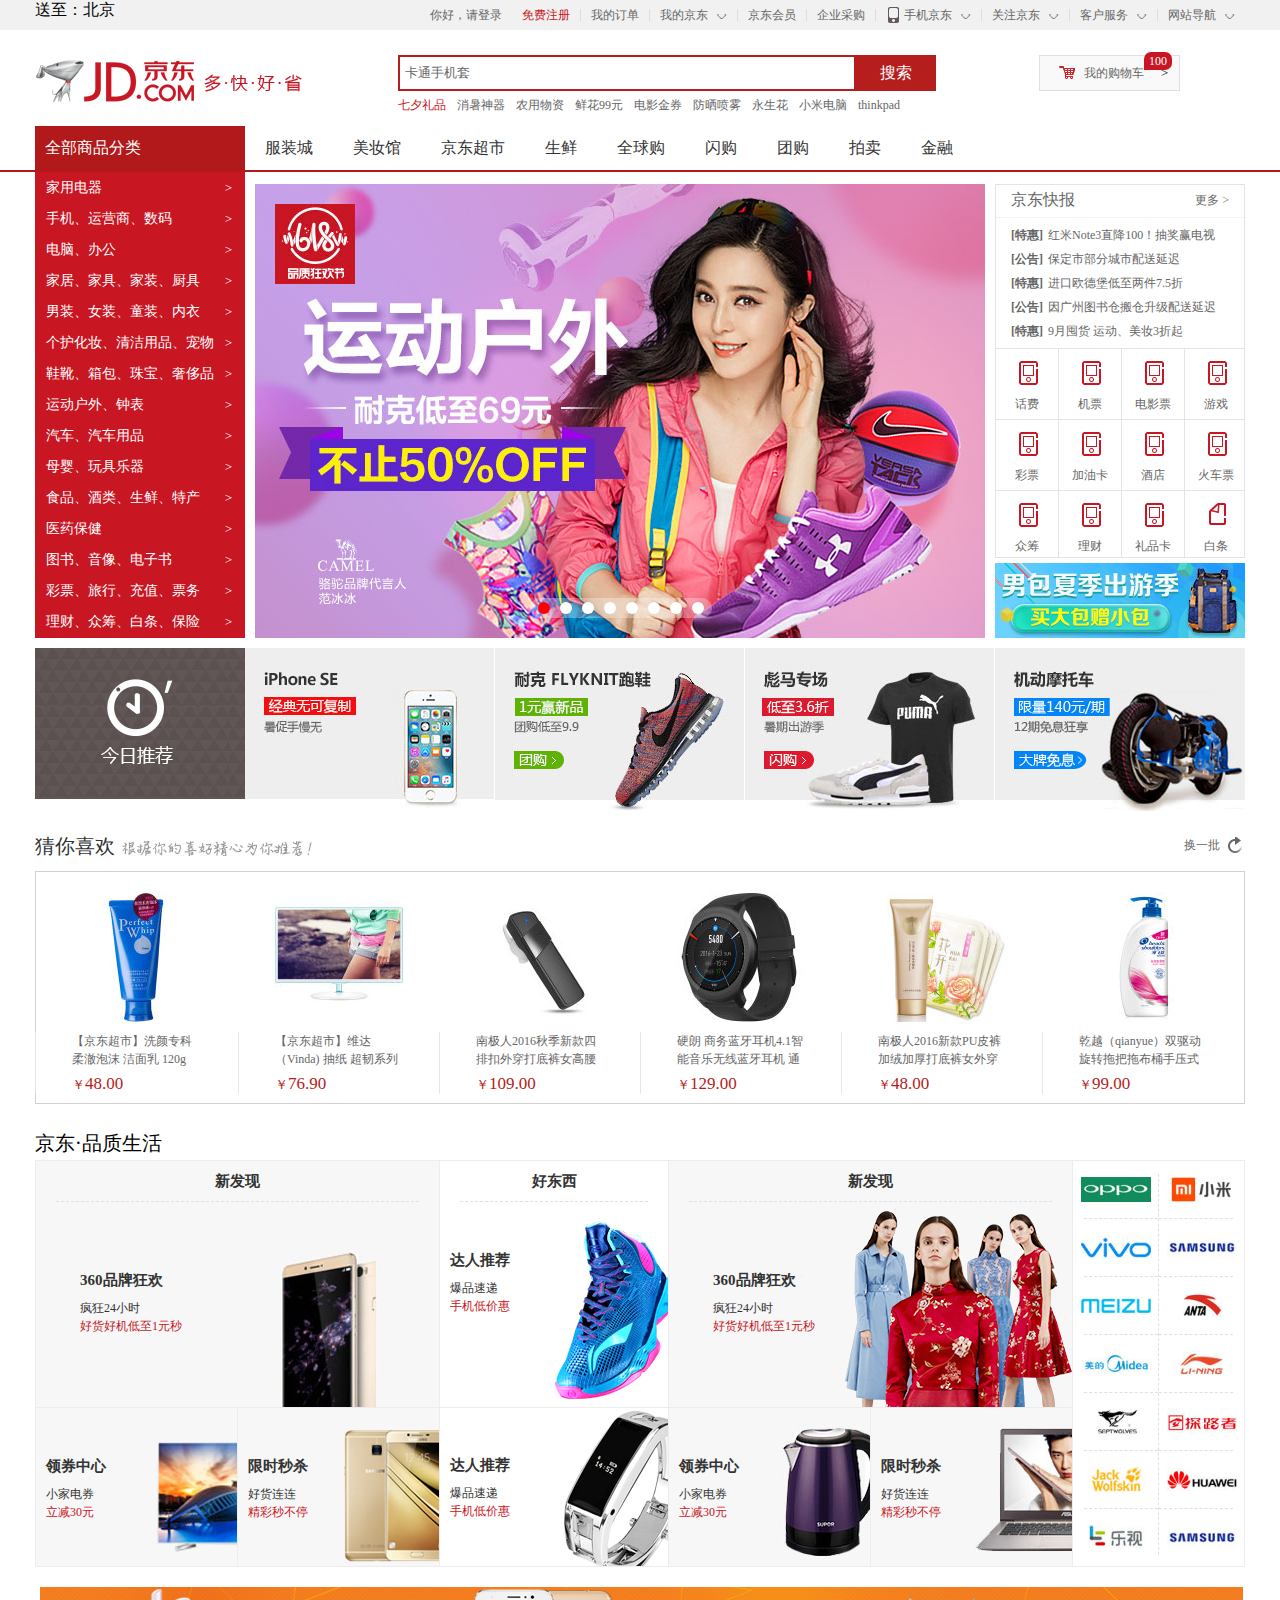
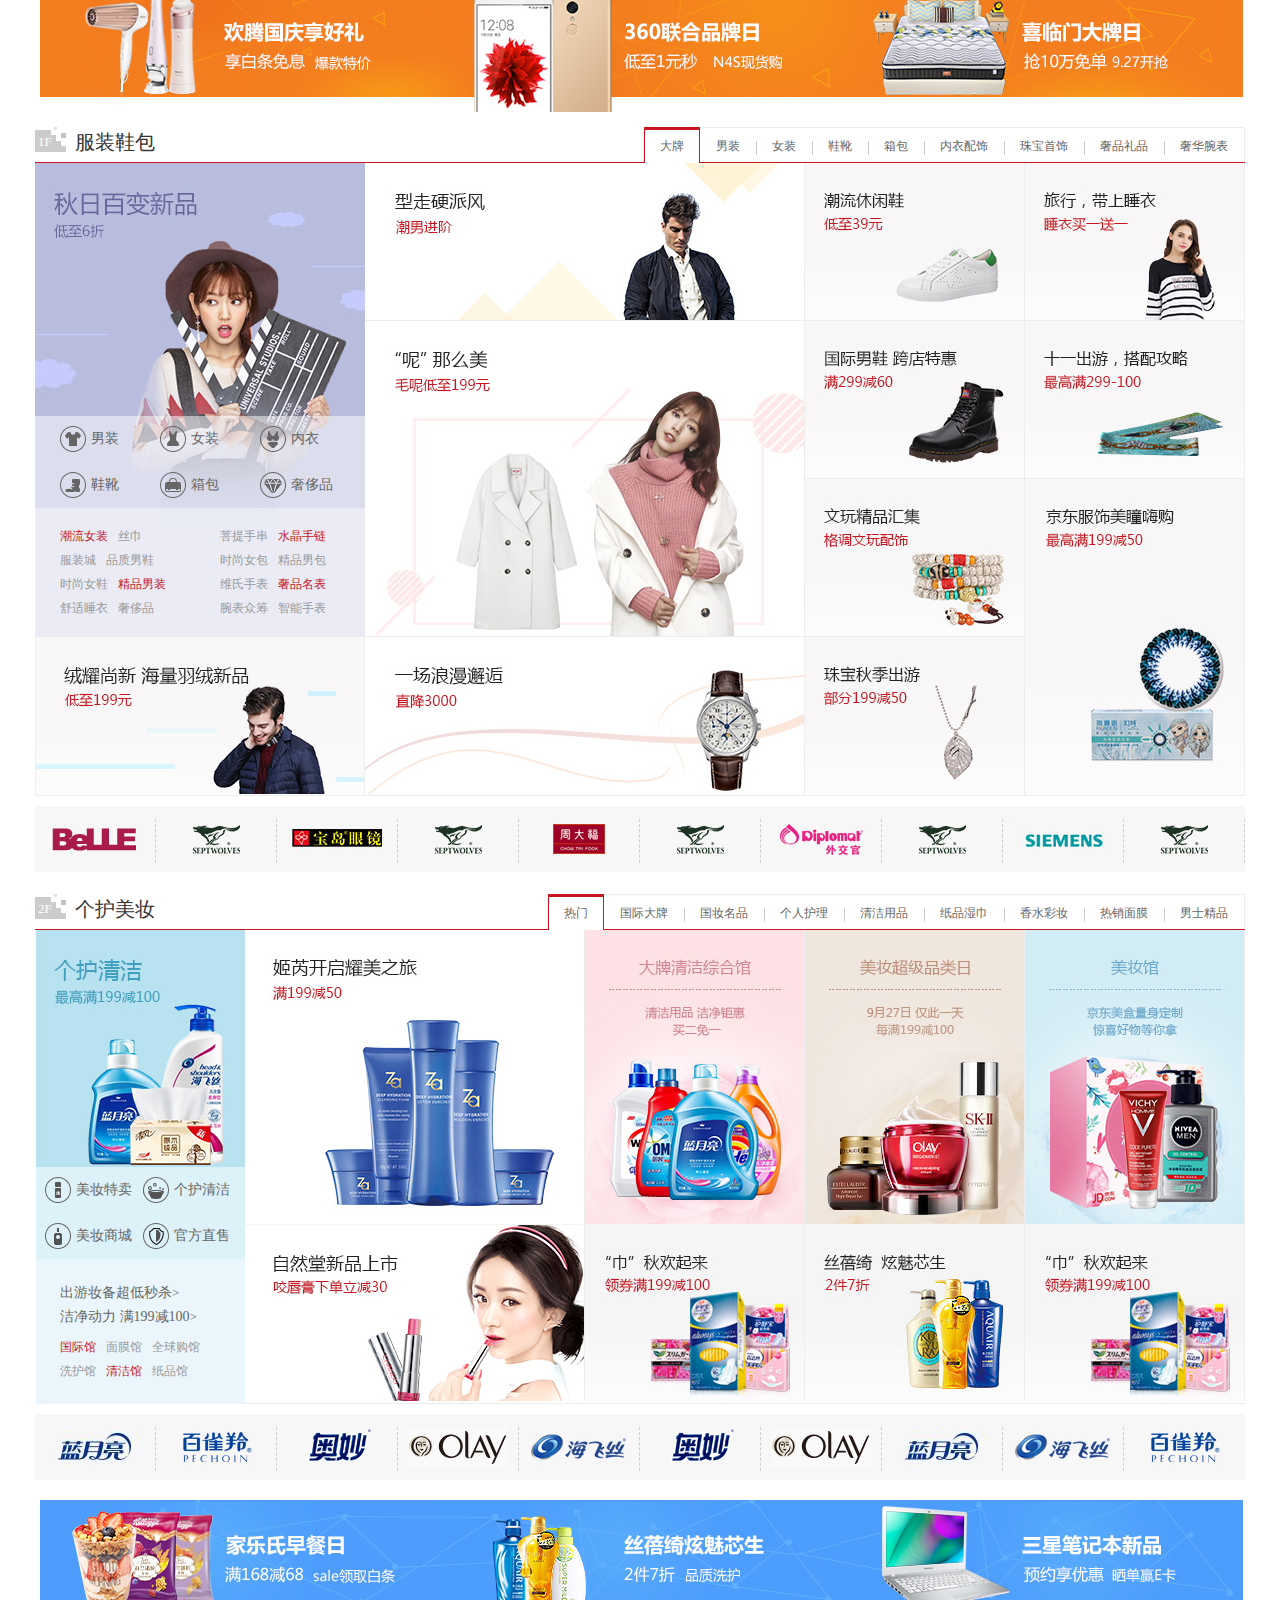
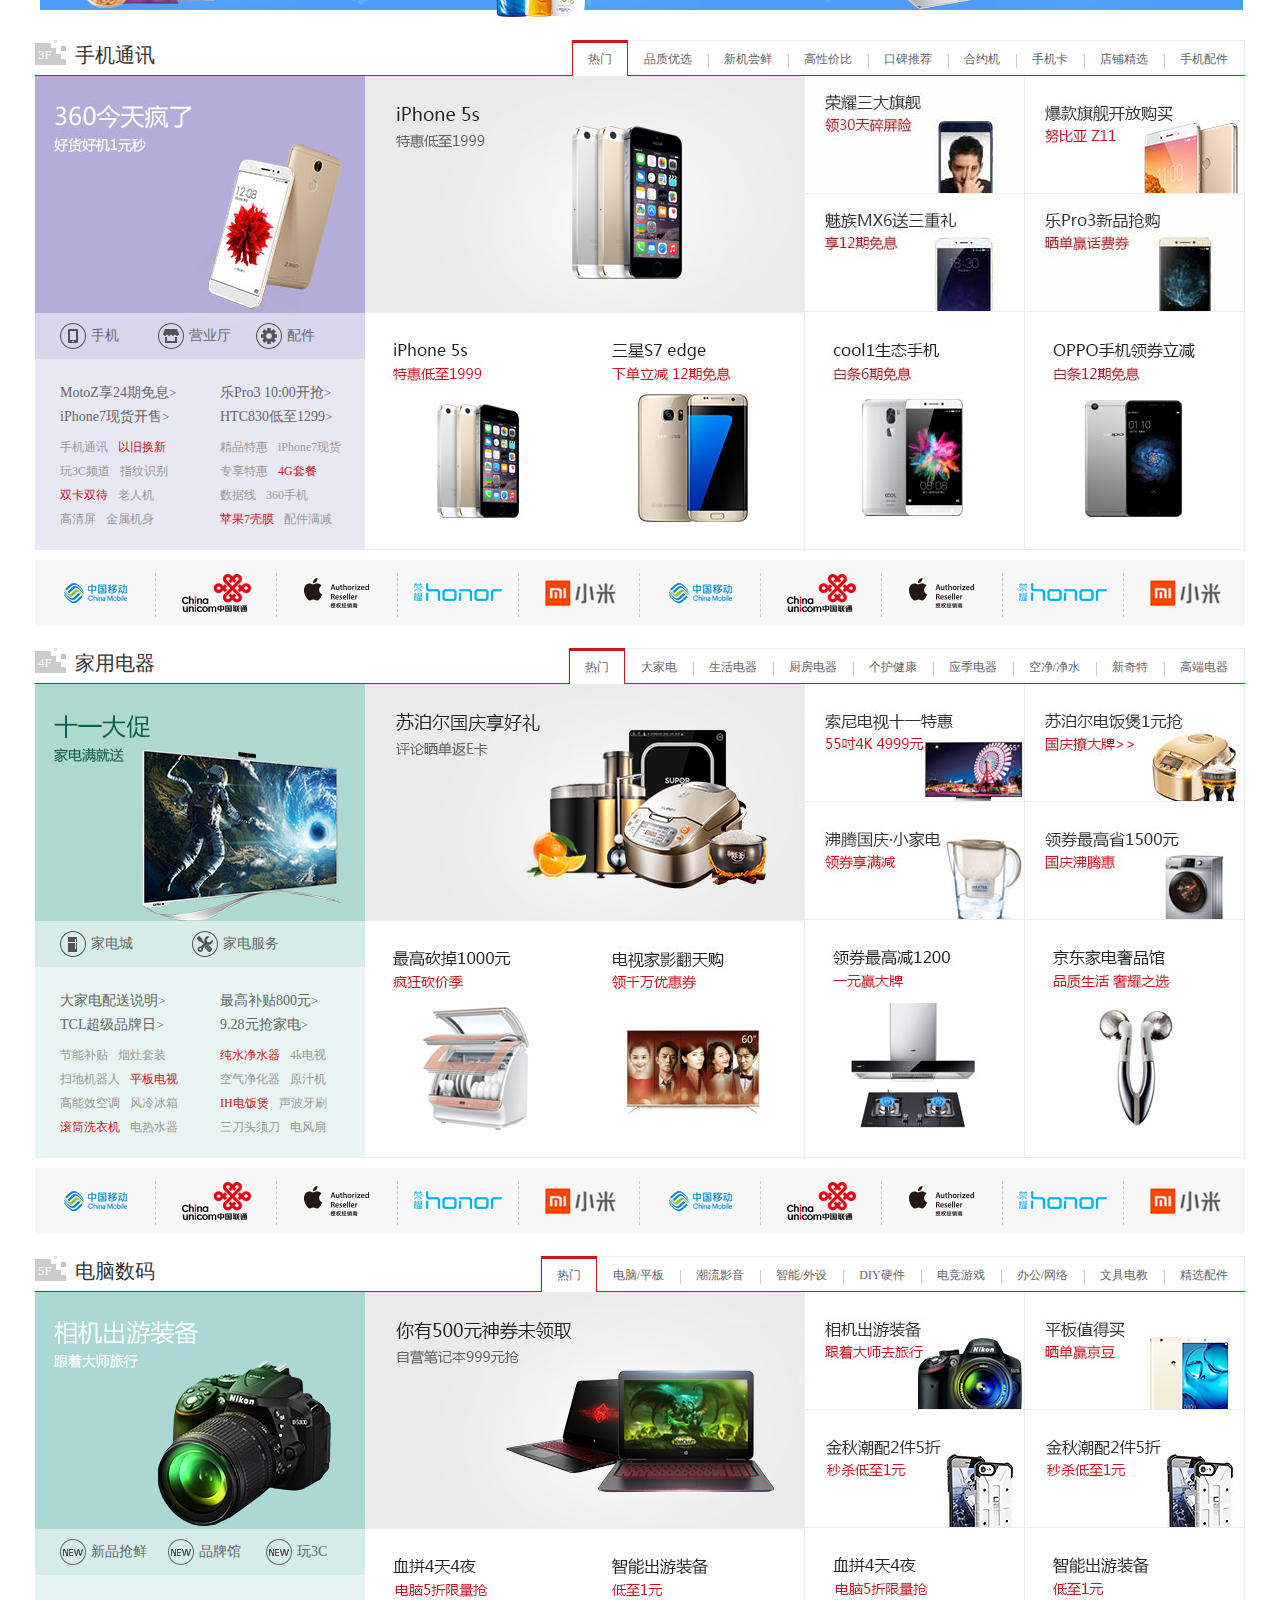
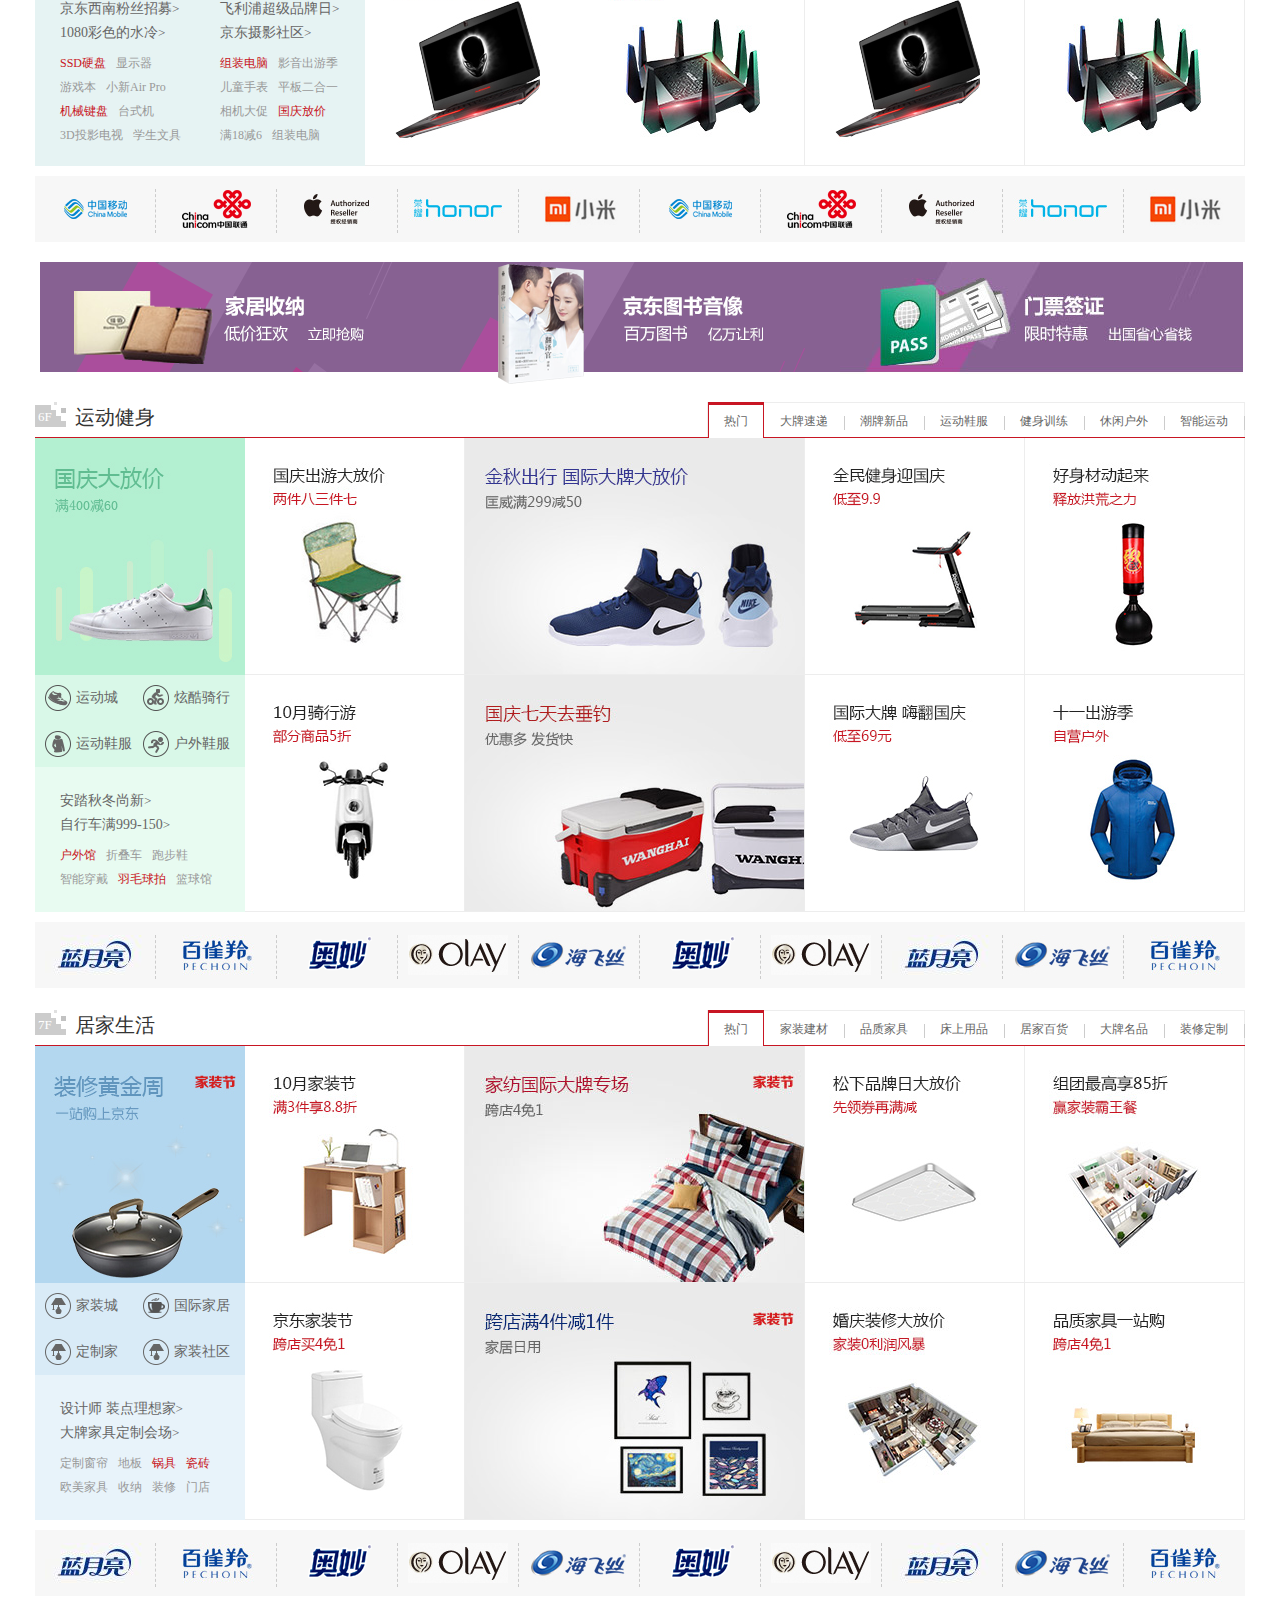
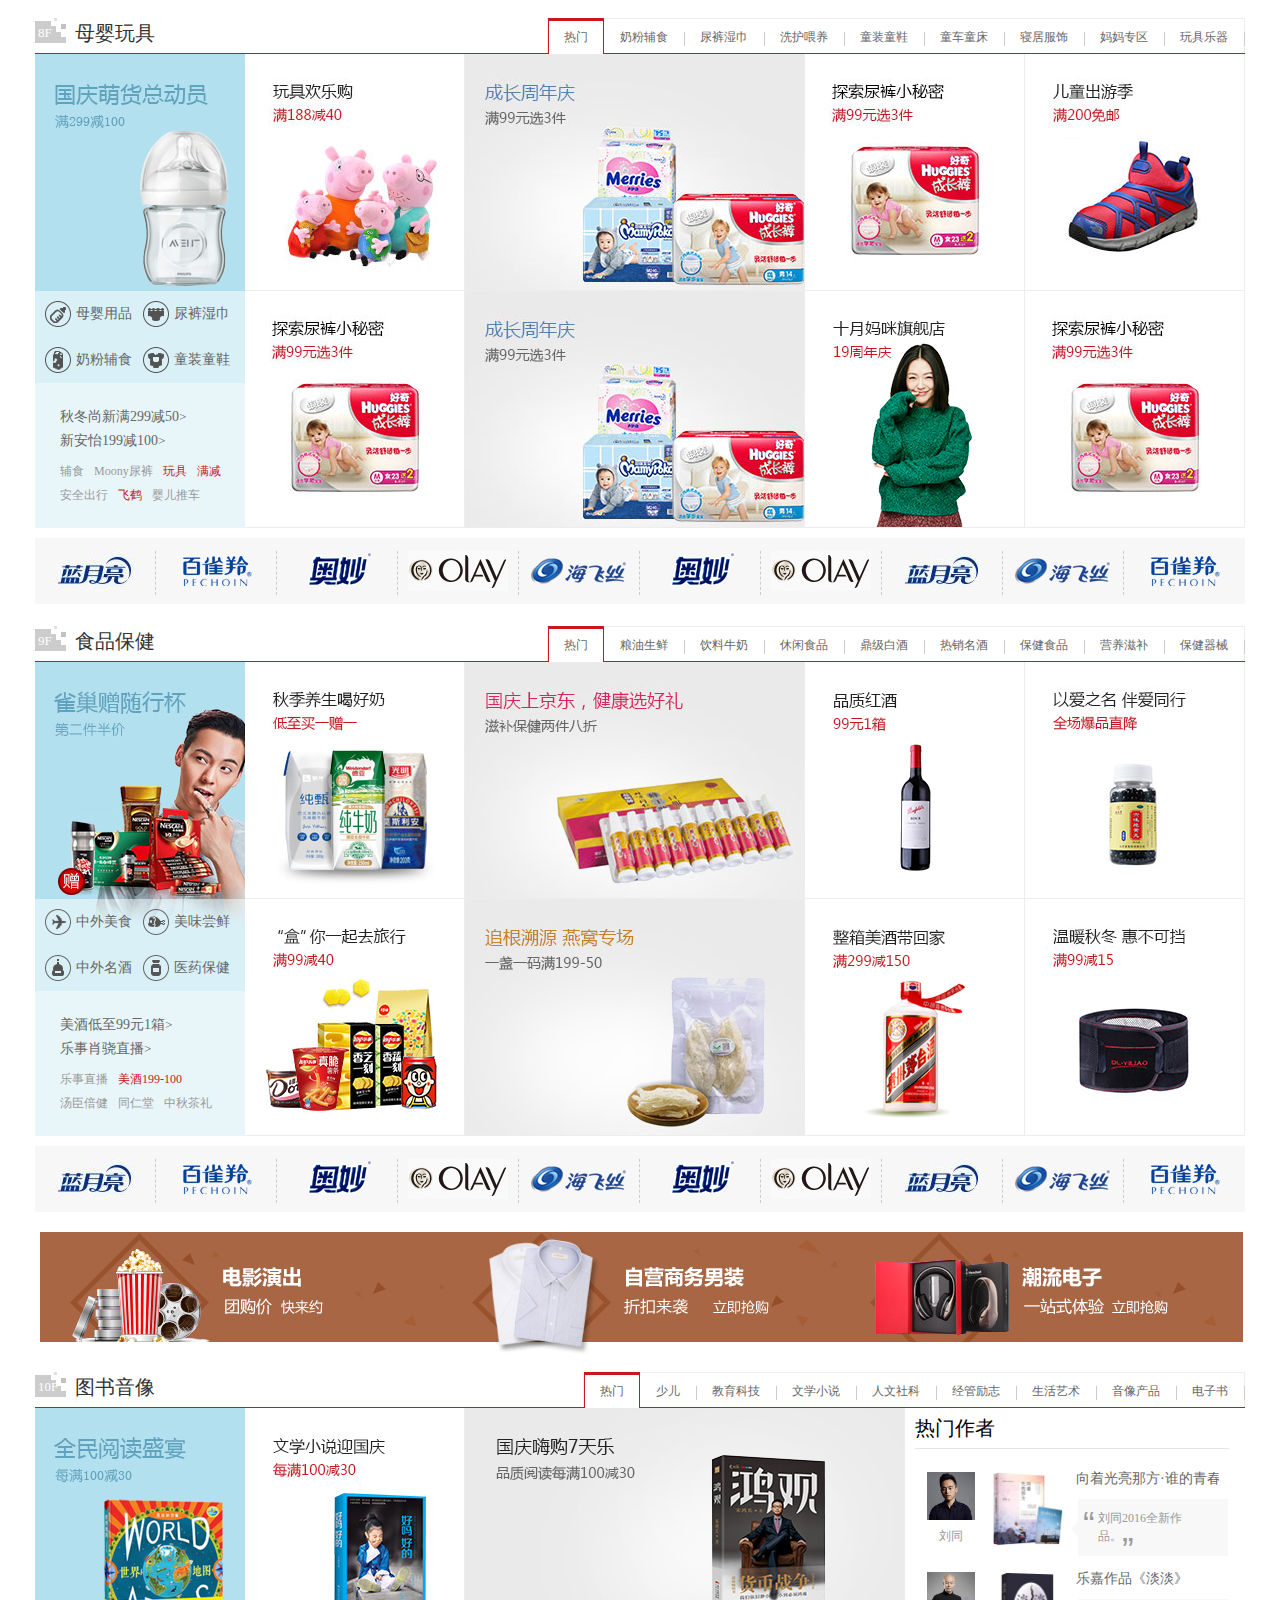
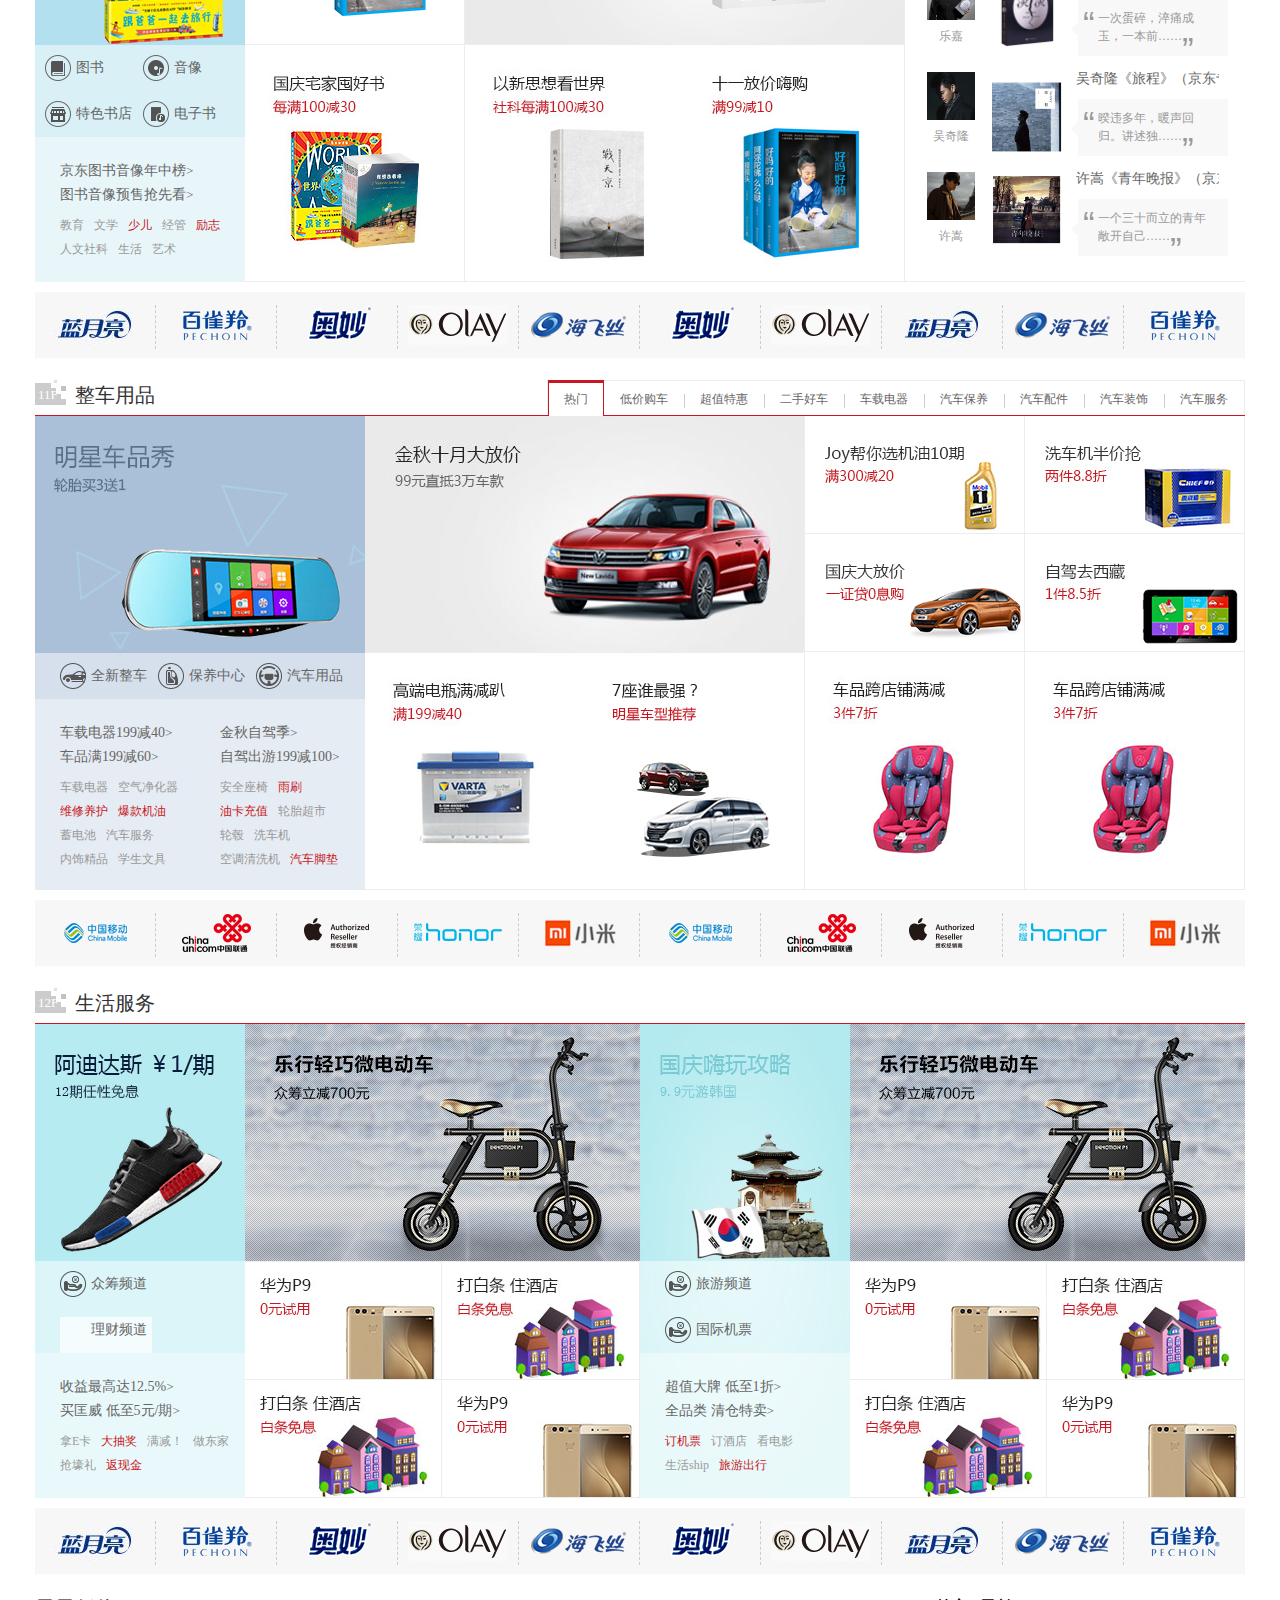
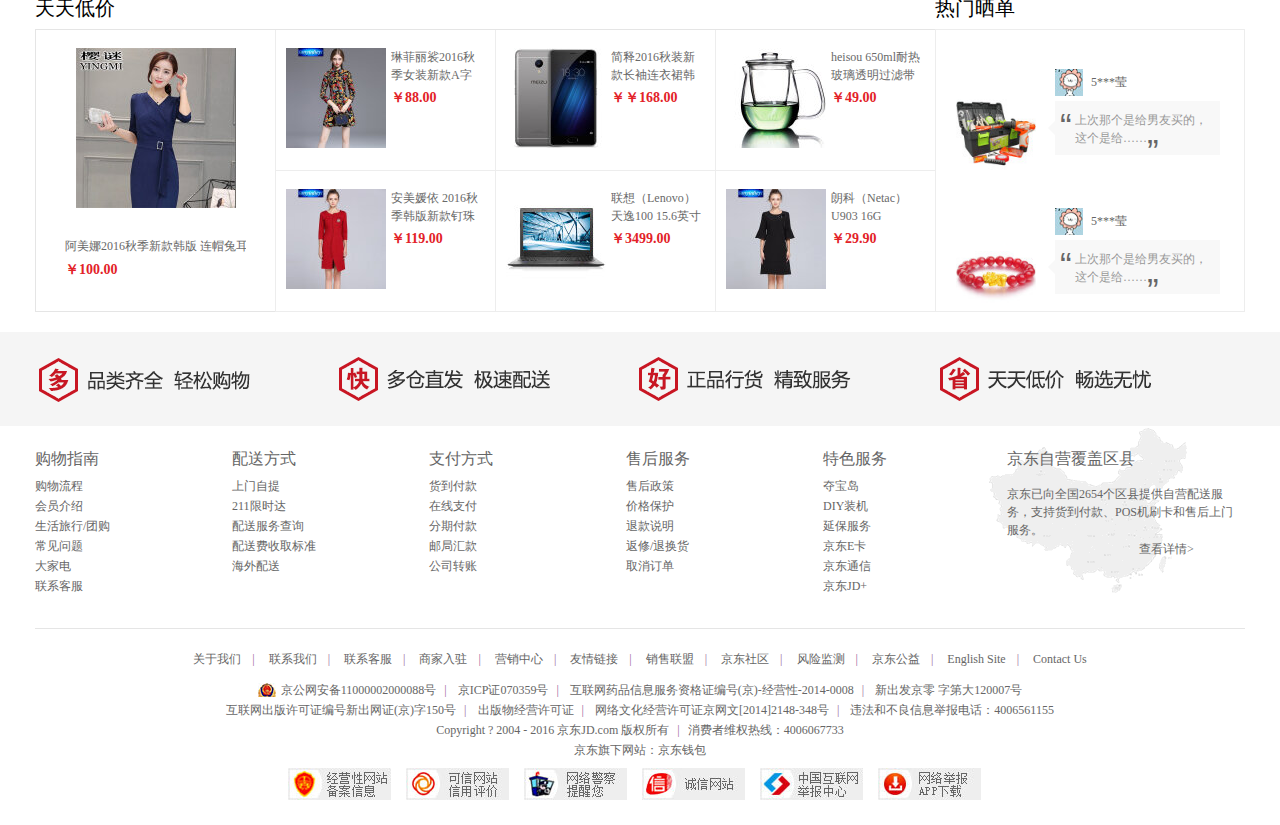
<file: index.html>
<!DOCTYPE html>
<html>
	<head>
		<meta charset="UTF-8">
		<title>index</title>
	<link rel="stylesheet" type="text/css" href="css/style.css" />
	<link rel="stylesheet" type="text/css" href="css/index.css"/>
	</head>
	<body>
	<div class="header">
		<div class="top clearfix">
			<div class="inner">
				<div class="diqu">送至：北京</div>
				<ul>
					<li><a href="#">你好，请登录</a><a href="#"><p>免费注册</p></a></li>
					<li class="line"></li>
					<li><a href="#">我的订单</a></li>
					<li class="line"></li>
					<li><a href="#" class="active">我的京东<span>◇</span></a></li>
					<li class="line"></li>
					<li><a href="#">京东会员</a></li>
					<li class="line"></li>
					<li><a href="#">企业采购</a></li>
					<li class="line"></li>
					<li><a href="#" class="active"><i></i>手机京东<span>◇</span></a></li>
					<li class="line"></li>
					<li><a href="#" class="active">关注京东<span>◇</span></a></li>
					<li class="line"></li>
					<li><a href="#" class="active">客户服务<span>◇</span></a></li>
					<li class="line"></li>
					<li><a href="#" class="active">网站导航<span>◇</span> </a></li>
				</ul>
			</div>	
		</div>
		<div class="mid inner clearfix">
			<div class="logo"><a href="#"><img src="images/logo-201305.png" alt=""></a></div>
			<div class="form">
				<form>
					<input type="text" value="卡通手机套" class="text"/>
					<input type="submit" value="搜索" class="sub"/>
				</form>
				<div class="tags">
					<a href="#" class="active">七夕礼品</a>
					<a href="#">消暑神器</a>
					<a href="#">农用物资</a>
					<a href="#">鲜花99元</a>
					<a href="#">电影金券</a>
					<a href="#">防晒喷雾</a>
					<a href="#">永生花</a>
					<a href="#">小米电脑</a>
					<a href="#">thinkpad</a>										
				</div>
			</div>
			<div class="buy">
				<a href="#">我的购物车</a>
				<span>></span>	
				<div class="sl">100</div>
			</div>
		</div>
		<div class="bot inner clearfix">
			<div class="quanbu">全部商品分类</div>
			<ul>
				<li><a href="#">服装城</a></li>
				<li><a href="#">美妆馆</a></li>
				<li><a href="#">京东超市</a></li>
				<li><a href="#">生鲜</a></li>
				<li><a href="#">全球购</a></li>
				<li><a href="#">闪购</a></li>
				<li><a href="#">团购</a></li>
				<li><a href="#">拍卖</a></li>
				<li><a href="#">金融</a></li>
			</ul>
		</div>
	</div>
	<div class="page1">
		<div class="top inner clearfix">			
			<div class="warp">
				<div class="nav_list">
					<ul>
						<li data-index="0"><h3><a href="#">家用电器</a></h3><i>></i></li>
						<li data-index="1"><h3><a href="#">手机</a>、<a href="#">运营商</a>、<a href="#">数码</a></h3><i>></i></li>
						<li data-index="2"><h3><a href="#">电脑</a>、<a href="#">办公</a></h3><i>></i></li>
						<li data-index="3"><h3><a href="#">家居</a>、<a href="#">家具</a>、<a href="#">家装</a>、<a href="#">厨具</a></h3><i>></i></li>
						<li data-index="4"><h3><a href="#">男装</a>、<a href="#">女装</a>、<a href="#">童装</a>、<a href="#">内衣</a></h3><i>></i></li>
						<li data-index="5"><h3><a href="#">个护化妆</a>、<a href="#">清洁用品</a>、<a href="#">宠物</a></h3><i>></i></li>
						<li data-index="6"><h3><a href="#">鞋靴</a>、<a href="#">箱包</a>、<a href="#">珠宝</a>、<a href="#">奢侈品</a></h3><i>></i></li>
						<li data-index="7"><h3><a href="#">运动户外</a>、<a href="#">钟表</a></h3><i>></i></li>
						<li data-index="8"><h3><a href="#">汽车</a>、<a href="#">汽车用品</a></h3><i>></i></li>
						<li data-index="9"><h3><a href="#">母婴</a>、<a href="#">玩具乐器</a></h3><i>></i></li>
						<li data-index="10"><h3><a href="#">食品</a>、<a href="#">酒类</a>、<a href="#">生鲜</a>、<a href="#">特产</a></h3><i>></i></li>
						<li data-index="11"><h3><a href="#">医药保健</a></h3><i>></i></li>
						<li data-index="12"><h3><a href="#">图书</a>、<a href="#">音像</a>、<a href="#">电子书</a></h3><i>></i></li>
						<li data-index="13"><h3><a href="#">彩票</a>、<a href="#">旅行</a>、<a href="#">充值</a>、<a href="#">票务</a></h3><i>></i></li>
						<li data-index="14"><h3><a href="#">理财</a>、<a href="#">众筹</a>、<a href="#">白条</a>、<a href="#">保险</a></h3><i>></i></li>
					</ul>
				</div>
				<div class="popup"  style="display: none;">				
					<div class="section"  style="display: none;">
						<div class="left">
							<div class="brand clearfix">
								<a href="#" class="ac">家电狂欢<i>></i></a>
								<a href="#">品牌日<i>></i></a>
								<a href="#">家电城<i>></i></a>
								<a href="#">智能生活馆<i>></i></a>
								<a href="#">京东净化馆<i>></i></a>
								<a href="#">京东帮服务店<i>></i></a>
								<a href="#">家电众筹馆<i>></i></a>
							</div>
							<div class="menu">
								<dl class="clearfix">
									<dt><a href="#">大家电<i>></i></a></dt>
									<dd>
										<a href="#"><img src="images/573d8dd9N215dc6c9.jpg"></a>
										<a href="#">平板电视</a>
										<a href="#">空调</a>
										<a href="#">冰箱<span></span>洗衣机</a>
										<a href="#">家庭影院</a>
										<a href="#">DVD</a>
										<a href="#">迷你音响</a>
										<a href="#">冷柜/冰吧</a>
										<a href="#">酒柜</a>
										<a href="#">家电配件</a>
									</dd>
								</dl>
								<dl class="clearfix">
									<dt><a href="#">厨卫大电<i>></i></a></dt>
									<dd>
										<a href="#">油烟机</a>
										<a href="#">燃气灶</a>
										<a href="#">烟灶套装</a>
										<a href="#">消毒柜<span></span>洗碗机</a>
										<a href="#"></a>
										<a href="#">电热水器</a>
										<a href="#">燃气式热水器</a>
										<a href="#">嵌入式厨电</a>
									</dd>
								</dl>
								<dl class="clearfix">
									<dt><a href="#">厨卫小电<i>></i></a></dt>
									<dd>
										<a href="#"><img src="images/573d8dd9N215dc6c9.jpg"></a>
										<a href="#">电饭煲</a>
										<a href="#">微波炉</a>
										<a href="#">电烤箱</a>
										<a href="#">电磁炉</a>
										<a href="#">电压力锅</a>
										<a href="#">豆浆机</a>
										<a href="#">咖啡机</a>
										<a href="#">面包机</a>
										<a href="#">榨汁机</a>
										<a href="#">料理机</a>
										<a href="#">电饼铛</a>
										<a href="#">养生壶/煎药壶</a>
										<a href="#">酸奶机</a>
										<a href="#">煮蛋器</a>
										<a href="#">电水壶/热水壶</a>
										<a href="#">电炖锅</a>
										<a href="#">多用途锅</a>
										<a href="#">电烧烤炉</a>
										<a href="#">电热饭盒</a>
										<a href="#">其它厨房电器</a>
									</dd>
								</dl>
								<dl>
									<dt><a href="#">生活电器<i>></i></a></dt>
									<dd>
										<a href="#">电风扇</a>
										<a href="#">冷风扇</a>
										<a href="#">吸尘器</a>
										<a href="#">净化器</a>
										<a href="#">扫地机器人</a>
										<a href="#">加湿器</a>
										<a href="#">挂熨机/熨斗</a>
										<a href="#">取暖电器</a>
										<a href="#">插座</a>
										<a href="#">电话机</a>
										<a href="#">净水器</a>
										<a href="#">饮水机</a>
										<a href="#">除湿机</a>
										<a href="#">干衣机</a>
										<a href="#">清洁机</a>
										<a href="#">收录/音机</a>
										<a href="#">其它生活电器</a>
										<a href="#">生活电器配件</a>
									</dd>
								</dl>
								<dl>
									<dt><a href="#">个护健康<i>></i></a></dt>
									<dd>
										<a href="#">剃须刀</a>
										<a href="#">口腔护理</a>
										<a href="#">电吹风</a>
										<a href="#">美容器</a>
										<a href="#">卷/直发器</a>
										<a href="#">理发器</a>
										<a href="#">剃/脱毛器</a>
										<a href="#">足浴盆</a>
										<a href="#">健康秤/厨房秤</a>
										<a href="#">按摩器</a>
										<a href="#">按摩椅</a>
										<a href="#">血压计</a>
										<a href="#">血糖仪</a>
										<a href="#">体温计</a>
										<a href="#">计步器/脂肪检测仪</a>
										<a href="#">其它健康电器</a>
									</dd>
								</dl>
								<dl>
									<dt><a href="#">五金家装<i>></i></a></dt>
									<dd>
										<a href="#">电动工具</a>
										<a href="#">手动工具</a>
										<a href="#">仪器仪表</a>
										<a href="#">浴霸/排风扇</a>
										<a href="#">灯具 LED灯</a>
										<a href="#">洁身器</a>
										<a href="#">水槽</a>
										<a href="#">龙头</a>
										<a href="#">淋浴花洒</a>
										<a href="#">厨卫五金</a>
										<a href="#">家具五金</a>
										<a href="#">门铃</a>
										<a href="#">电气开关 插座</a>
										<a href="#">电工电料</a>
										<a href="#">监控安防</a>
										<a href="#">电线/线缆</a>
									</dd>
								</dl>
							</div>
						</div>
						<div class="right1">
							<ul class="clearfix">
								<li><a href="#"><img src="images/572c0d37N055188f0.jpg"></a></li>
								<li><a href="#"><img src="images/572c0d37N055188f0.jpg"></a></li>
								<li><a href="#"><img src="images/572c0d37N055188f0.jpg"></a></li>
								<li><a href="#"><img src="images/572c0d37N055188f0.jpg"></a></li>
								<li><a href="#"><img src="images/572c0d37N055188f0.jpg"></a></li>
								<li><a href="#"><img src="images/572c0d37N055188f0.jpg"></a></li>
								<li><a href="#"><img src="images/572c0d37N055188f0.jpg"></a></li>
								<li><a href="#"><img src="images/572c0d37N055188f0.jpg"></a></li>
							</ul>
							<div class="pic"><img src="images/577f019cN4ea29161.jpg"></div>
							<div class="pic"><img src="images/577f019cN4ea29161.jpg"></div>
						</div>
					</div>
					<div class="section"  style="display: none;">
						<div class="left">
							<div class="brand clearfix">
								<a href="#" class="ac">家电狂欢<i>></i></a>
								<a href="#">品牌日<i>></i></a>
								<a href="#">家电城<i>></i></a>
								<a href="#">智能生活馆<i>></i></a>
								<a href="#">京东净化馆<i>></i></a>
								<a href="#">京东帮服务店<i>></i></a>
								<a href="#">家电众筹馆<i>></i></a>
							</div>
							<div class="menu">
								<dl class="clearfix">
									<dt><a href="#">厨卫大电<i>></i></a></dt>
									<dd>
										<a href="#">油烟机</a>
										<a href="#">燃气灶</a>
										<a href="#">烟灶套装</a>
										<a href="#">消毒柜<span></span>洗碗机</a>
										<a href="#"></a>
										<a href="#">电热水器</a>
										<a href="#">燃气式热水器</a>
										<a href="#">嵌入式厨电</a>
									</dd>
								</dl>
								<dl class="clearfix">
									<dt><a href="#">厨卫小电<i>></i></a></dt>
									<dd>
										<a href="#"><img src="images/573d8dd9N215dc6c9.jpg"></a>
										<a href="#">电饭煲</a>
										<a href="#">微波炉</a>
										<a href="#">电烤箱</a>
										<a href="#">电磁炉</a>
										<a href="#">电压力锅</a>
										<a href="#">豆浆机</a>
										<a href="#">咖啡机</a>
										<a href="#">面包机</a>
										<a href="#">榨汁机</a>
										<a href="#">料理机</a>
										<a href="#">电饼铛</a>
										<a href="#">养生壶/煎药壶</a>
										<a href="#">酸奶机</a>
										<a href="#">煮蛋器</a>
										<a href="#">电水壶/热水壶</a>
										<a href="#">电炖锅</a>
										<a href="#">多用途锅</a>
										<a href="#">电烧烤炉</a>
										<a href="#">电热饭盒</a>
										<a href="#">其它厨房电器</a>
									</dd>
								</dl>
								<dl>
									<dt><a href="#">生活电器<i>></i></a></dt>
									<dd>
										<a href="#">电风扇</a>
										<a href="#">冷风扇</a>
										<a href="#">吸尘器</a>
										<a href="#">净化器</a>
										<a href="#">扫地机器人</a>
										<a href="#">加湿器</a>
										<a href="#">挂熨机/熨斗</a>
										<a href="#">取暖电器</a>
										<a href="#">插座</a>
										<a href="#">电话机</a>
										<a href="#">净水器</a>
										<a href="#">饮水机</a>
										<a href="#">除湿机</a>
										<a href="#">干衣机</a>
										<a href="#">清洁机</a>
										<a href="#">收录/音机</a>
										<a href="#">其它生活电器</a>
										<a href="#">生活电器配件</a>
									</dd>
								</dl>
								<dl>
									<dt><a href="#">个护健康<i>></i></a></dt>
									<dd>
										<a href="#">剃须刀</a>
										<a href="#">口腔护理</a>
										<a href="#">电吹风</a>
										<a href="#">美容器</a>
										<a href="#">卷/直发器</a>
										<a href="#">理发器</a>
										<a href="#">剃/脱毛器</a>
										<a href="#">足浴盆</a>
										<a href="#">健康秤/厨房秤</a>
										<a href="#">按摩器</a>
										<a href="#">按摩椅</a>
										<a href="#">血压计</a>
										<a href="#">血糖仪</a>
										<a href="#">体温计</a>
										<a href="#">计步器/脂肪检测仪</a>
										<a href="#">其它健康电器</a>
									</dd>
								</dl>
								<dl>
									<dt><a href="#">五金家装<i>></i></a></dt>
									<dd>
										<a href="#">电动工具</a>
										<a href="#">手动工具</a>
										<a href="#">仪器仪表</a>
										<a href="#">浴霸/排风扇</a>
										<a href="#">灯具 LED灯</a>
										<a href="#">洁身器</a>
										<a href="#">水槽</a>
										<a href="#">龙头</a>
										<a href="#">淋浴花洒</a>
										<a href="#">厨卫五金</a>
										<a href="#">家具五金</a>
										<a href="#">门铃</a>
										<a href="#">电气开关 插座</a>
										<a href="#">电工电料</a>
										<a href="#">监控安防</a>
										<a href="#">电线/线缆</a>
									</dd>
								</dl>
							</div>
						</div>
						<div class="right1">
							<ul class="clearfix">
								<li><a href="#"><img src="images/572c0d37N055188f0.jpg"></a></li>
								<li><a href="#"><img src="images/572c0d37N055188f0.jpg"></a></li>
								<li><a href="#"><img src="images/572c0d37N055188f0.jpg"></a></li>
								<li><a href="#"><img src="images/572c0d37N055188f0.jpg"></a></li>
								<li><a href="#"><img src="images/572c0d37N055188f0.jpg"></a></li>
								<li><a href="#"><img src="images/572c0d37N055188f0.jpg"></a></li>
								<li><a href="#"><img src="images/572c0d37N055188f0.jpg"></a></li>
								<li><a href="#"><img src="images/572c0d37N055188f0.jpg"></a></li>
							</ul>
							<div class="pic"><img src="images/577f019cN4ea29161.jpg"></div>
							<div class="pic"><img src="images/577f019cN4ea29161.jpg"></div>
						</div>
					</div>					
					<div class="section"  style="display: none;">
						<div class="left">
							<div class="brand clearfix">
								<a href="#" class="ac">家电狂欢<i>></i></a>
								<a href="#">品牌日<i>></i></a>
								<a href="#">家电城<i>></i></a>
								<a href="#">智能生活馆<i>></i></a>
								<a href="#">京东净化馆<i>></i></a>
								<a href="#">京东帮服务店<i>></i></a>
								<a href="#">家电众筹馆<i>></i></a>
							</div>
							<div class="menu">
								<dl class="clearfix">
									<dt><a href="#">大家电<i>></i></a></dt>
									<dd>
										<a href="#"><img src="images/573d8dd9N215dc6c9.jpg"></a>
										<a href="#">平板电视</a>
										<a href="#">空调</a>
										<a href="#">冰箱<span></span>洗衣机</a>
										<a href="#">家庭影院</a>
										<a href="#">DVD</a>
										
									</dd>
								</dl>
								<dl class="clearfix">
									<dt><a href="#">厨卫大电<i>></i></a></dt>
									<dd>
										<a href="#">油烟机</a>
										<a href="#">燃气灶</a>
										<a href="#">烟灶套装</a>
									</dd>
								</dl>
								<dl class="clearfix">
									<dt><a href="#">厨卫小电<i>></i></a></dt>
									<dd>
										<a href="#"><img src="images/573d8dd9N215dc6c9.jpg"></a>
										<a href="#">电饭煲</a>
										<a href="#">微波炉</a>
										<a href="#">电烤箱</a>
										<a href="#">电磁炉</a>
										<a href="#">电压力锅</a>
										<a href="#">豆浆机</a>
										<a href="#">咖啡机</a>
										<a href="#">面包机</a>
										<a href="#">榨汁机</a>
										<a href="#">料理机</a>
										<a href="#">电饼铛</a>
									</dd>
								</dl>
								<dl>
									<dt><a href="#">生活电器<i>></i></a></dt>
									<dd>
										<a href="#">电风扇</a>
										<a href="#">冷风扇</a>
										<a href="#">吸尘器</a>
										<a href="#">净化器</a>
										<a href="#">扫地机器人</a>
									</dd>
								</dl>
								<dl>
									<dt><a href="#">个护健康<i>></i></a></dt>
									<dd>
										<a href="#">剃须刀</a>
										<a href="#">口腔护理</a>
										<a href="#">电吹风</a>
										<a href="#">美容器</a>
									
									</dd>
								</dl>
								<dl>
									<dt><a href="#">五金家装<i>></i></a></dt>
									<dd>
										<a href="#">电动工具</a>
										<a href="#">手动工具</a>
										<a href="#">仪器仪表</a>
										<a href="#">浴霸/排风扇</a>
										<a href="#">监控安防</a>
										<a href="#">电线/线缆</a>
									</dd>
								</dl>
							</div>
						</div>
						<div class="right1">
							<ul class="clearfix">
								<li><a href="#"><img src="images/572c0d37N055188f0.jpg"></a></li>
								<li><a href="#"><img src="images/572c0d37N055188f0.jpg"></a></li>
								<li><a href="#"><img src="images/572c0d37N055188f0.jpg"></a></li>
								<li><a href="#"><img src="images/572c0d37N055188f0.jpg"></a></li>
								<li><a href="#"><img src="images/572c0d37N055188f0.jpg"></a></li>
								<li><a href="#"><img src="images/572c0d37N055188f0.jpg"></a></li>
								<li><a href="#"><img src="images/572c0d37N055188f0.jpg"></a></li>
								<li><a href="#"><img src="images/572c0d37N055188f0.jpg"></a></li>
							</ul>
							<div class="pic"><img src="images/577f019cN4ea29161.jpg"></div>
							<div class="pic"><img src="images/577f019cN4ea29161.jpg"></div>
						</div>
					</div>	
					<div class="section"  style="display: none;">
						<div class="left">
							<div class="brand clearfix">
								<a href="#" class="ac">家电狂欢<i>></i></a>
								<a href="#">品牌日<i>></i></a>
								<a href="#">家电城<i>></i></a>
								<a href="#">智能生活馆<i>></i></a>
								<a href="#">京东净化馆<i>></i></a>
								<a href="#">京东帮服务店<i>></i></a>
								<a href="#">家电众筹馆<i>></i></a>
							</div>
							<div class="menu">
								<dl class="clearfix">
									<dt><a href="#">大家电<i>></i></a></dt>
									<dd>
										<a href="#"><img src="images/573d8dd9N215dc6c9.jpg"></a>
										<a href="#">平板电视</a>
										<a href="#">空调</a>
										<a href="#">冰箱<span></span>洗衣机</a>
										<a href="#">家庭影院</a>
										<a href="#">DVD</a>
										<a href="#">迷你音响</a>
										<a href="#">冷柜/冰吧</a>
										<a href="#">酒柜</a>
										<a href="#">家电配件</a>
									</dd>
								</dl>
								<dl class="clearfix">
									<dt><a href="#">厨卫大电<i>></i></a></dt>
									<dd>
										<a href="#">油烟机</a>
										<a href="#">燃气灶</a>
										<a href="#">烟灶套装</a>
										<a href="#">消毒柜<span></span>洗碗机</a>
										<a href="#"></a>
										<a href="#">电热水器</a>
										<a href="#">燃气式热水器</a>
										<a href="#">嵌入式厨电</a>
									</dd>
								</dl>
								<dl class="clearfix">
									<dt><a href="#">厨卫小电<i>></i></a></dt>
									<dd>
										<a href="#"><img src="images/573d8dd9N215dc6c9.jpg"></a>
										<a href="#">电饭煲</a>
										<a href="#">微波炉</a>
										<a href="#">电烤箱</a>
										<a href="#">电磁炉</a>
										<a href="#">电压力锅</a>
										<a href="#">豆浆机</a>
										<a href="#">咖啡机</a>
										<a href="#">面包机</a>
										<a href="#">榨汁机</a>
										<a href="#">料理机</a>
										<a href="#">电饼铛</a>
										<a href="#">养生壶/煎药壶</a>
										<a href="#">酸奶机</a>
										<a href="#">煮蛋器</a>
										<a href="#">电水壶/热水壶</a>
										<a href="#">电炖锅</a>
										<a href="#">多用途锅</a>
										<a href="#">电烧烤炉</a>
										<a href="#">电热饭盒</a>
										<a href="#">其它厨房电器</a>
									</dd>
								</dl>
								<dl>
									<dt><a href="#">生活电器<i>></i></a></dt>
									<dd>
										<a href="#">电风扇</a>
										<a href="#">冷风扇</a>
										<a href="#">吸尘器</a>
										<a href="#">净化器</a>
										<a href="#">扫地机器人</a>
										<a href="#">加湿器</a>
										<a href="#">挂熨机/熨斗</a>
										<a href="#">取暖电器</a>
										<a href="#">插座</a>
										<a href="#">电话机</a>
										<a href="#">净水器</a>
										<a href="#">饮水机</a>
										<a href="#">除湿机</a>
										<a href="#">干衣机</a>
										<a href="#">清洁机</a>
										<a href="#">收录/音机</a>
										<a href="#">其它生活电器</a>
										<a href="#">生活电器配件</a>
									</dd>
								</dl>
								<dl>
									<dt><a href="#">个护健康<i>></i></a></dt>
									<dd>
										<a href="#">剃须刀</a>
										<a href="#">口腔护理</a>
										<a href="#">电吹风</a>
										<a href="#">美容器</a>
										<a href="#">卷/直发器</a>
										<a href="#">理发器</a>
										<a href="#">剃/脱毛器</a>
										<a href="#">足浴盆</a>
										<a href="#">健康秤/厨房秤</a>
										<a href="#">按摩器</a>
										<a href="#">按摩椅</a>
										<a href="#">血压计</a>
										<a href="#">血糖仪</a>
										<a href="#">体温计</a>
										<a href="#">计步器/脂肪检测仪</a>
										<a href="#">其它健康电器</a>
									</dd>
								</dl>
								<dl>
									<dt><a href="#">五金家装<i>></i></a></dt>
									<dd>
										<a href="#">电动工具</a>
										<a href="#">手动工具</a>
										<a href="#">仪器仪表</a>
										<a href="#">浴霸/排风扇</a>
										<a href="#">灯具 LED灯</a>
										<a href="#">洁身器</a>
										<a href="#">水槽</a>
										<a href="#">龙头</a>
										<a href="#">淋浴花洒</a>
										<a href="#">厨卫五金</a>
										<a href="#">家具五金</a>
										<a href="#">门铃</a>
										<a href="#">电气开关 插座</a>
										<a href="#">电工电料</a>
										<a href="#">监控安防</a>
										<a href="#">电线/线缆</a>
									</dd>
								</dl>
							</div>
						</div>
						<div class="right1">
							<ul class="clearfix">
								<li><a href="#"><img src="images/572c0d37N055188f0.jpg"></a></li>
								<li><a href="#"><img src="images/572c0d37N055188f0.jpg"></a></li>
								<li><a href="#"><img src="images/572c0d37N055188f0.jpg"></a></li>
								<li><a href="#"><img src="images/572c0d37N055188f0.jpg"></a></li>
								<li><a href="#"><img src="images/572c0d37N055188f0.jpg"></a></li>
								<li><a href="#"><img src="images/572c0d37N055188f0.jpg"></a></li>
								<li><a href="#"><img src="images/572c0d37N055188f0.jpg"></a></li>
								<li><a href="#"><img src="images/572c0d37N055188f0.jpg"></a></li>
							</ul>
							<div class="pic"><img src="images/577f019cN4ea29161.jpg"></div>
							<div class="pic"><img src="images/577f019cN4ea29161.jpg"></div>
						</div>
					</div>
					<div class="section"  style="display: none;">
						<div class="left">
							<div class="brand clearfix">
								<a href="#" class="ac">家电狂欢<i>></i></a>
								<a href="#">品牌日<i>></i></a>
								<a href="#">家电城<i>></i></a>
								<a href="#">智能生活馆<i>></i></a>
								<a href="#">京东净化馆<i>></i></a>
								<a href="#">京东帮服务店<i>></i></a>
								<a href="#">家电众筹馆<i>></i></a>
							</div>
							<div class="menu">
								<dl class="clearfix">
									<dt><a href="#">大家电<i>></i></a></dt>
									<dd>
										<a href="#"><img src="images/573d8dd9N215dc6c9.jpg"></a>
										<a href="#">平板电视</a>
										<a href="#">空调</a>
										<a href="#">冰箱<span></span>洗衣机</a>
										<a href="#">家庭影院</a>
										<a href="#">DVD</a>
										<a href="#">迷你音响</a>
										<a href="#">冷柜/冰吧</a>
										<a href="#">酒柜</a>
										<a href="#">家电配件</a>
									</dd>
								</dl>
								<dl class="clearfix">
									<dt><a href="#">厨卫大电<i>></i></a></dt>
									<dd>
										<a href="#">油烟机</a>
										<a href="#">燃气灶</a>
										<a href="#">烟灶套装</a>
										<a href="#">消毒柜<span></span>洗碗机</a>
										<a href="#"></a>
										<a href="#">电热水器</a>
										<a href="#">燃气式热水器</a>
										<a href="#">嵌入式厨电</a>
									</dd>
								</dl>
								<dl class="clearfix">
									<dt><a href="#">厨卫小电<i>></i></a></dt>
									<dd>
										<a href="#"><img src="images/573d8dd9N215dc6c9.jpg"></a>
										<a href="#">电饭煲</a>
										<a href="#">微波炉</a>
										<a href="#">电烤箱</a>
										<a href="#">电磁炉</a>
										<a href="#">电压力锅</a>
										<a href="#">豆浆机</a>
										<a href="#">咖啡机</a>
										<a href="#">面包机</a>
										<a href="#">榨汁机</a>
										<a href="#">料理机</a>
										<a href="#">电饼铛</a>
										<a href="#">养生壶/煎药壶</a>
										<a href="#">酸奶机</a>
										<a href="#">煮蛋器</a>
										<a href="#">电水壶/热水壶</a>
										<a href="#">电炖锅</a>
										<a href="#">多用途锅</a>
										<a href="#">电烧烤炉</a>
										<a href="#">电热饭盒</a>
										<a href="#">其它厨房电器</a>
									</dd>
								</dl>
								<dl>
									<dt><a href="#">生活电器<i>></i></a></dt>
									<dd>
										<a href="#">电风扇</a>
										<a href="#">冷风扇</a>
										<a href="#">吸尘器</a>
										<a href="#">净化器</a>
										<a href="#">扫地机器人</a>
										<a href="#">加湿器</a>
										<a href="#">挂熨机/熨斗</a>
										<a href="#">取暖电器</a>
										<a href="#">插座</a>
										<a href="#">电话机</a>
										<a href="#">净水器</a>
										<a href="#">饮水机</a>
										<a href="#">除湿机</a>
										<a href="#">干衣机</a>
										<a href="#">清洁机</a>
										<a href="#">收录/音机</a>
										<a href="#">其它生活电器</a>
										<a href="#">生活电器配件</a>
									</dd>
								</dl>
							</div>
						</div>
						<div class="right1">
							<ul class="clearfix">
								<li><a href="#"><img src="images/572c0d37N055188f0.jpg"></a></li>
								<li><a href="#"><img src="images/572c0d37N055188f0.jpg"></a></li>
								<li><a href="#"><img src="images/572c0d37N055188f0.jpg"></a></li>
								<li><a href="#"><img src="images/572c0d37N055188f0.jpg"></a></li>
								<li><a href="#"><img src="images/572c0d37N055188f0.jpg"></a></li>
								<li><a href="#"><img src="images/572c0d37N055188f0.jpg"></a></li>
								<li><a href="#"><img src="images/572c0d37N055188f0.jpg"></a></li>
								<li><a href="#"><img src="images/572c0d37N055188f0.jpg"></a></li>
							</ul>
							<div class="pic"><img src="images/577f019cN4ea29161.jpg"></div>
							<div class="pic"><img src="images/577f019cN4ea29161.jpg"></div>
						</div>
					</div>					
					<div class="section"  style="display: none;">
						<div class="left">
							<div class="brand clearfix">
								<a href="#" class="ac">家电狂欢<i>></i></a>
								<a href="#">品牌日<i>></i></a>
								<a href="#">家电城<i>></i></a>
								<a href="#">智能生活馆<i>></i></a>
								<a href="#">京东净化馆<i>></i></a>
								<a href="#">京东帮服务店<i>></i></a>
								<a href="#">家电众筹馆<i>></i></a>
							</div>
							<div class="menu">
								<dl class="clearfix">
									<dt><a href="#">大家电<i>></i></a></dt>
									<dd>
										<a href="#"><img src="images/573d8dd9N215dc6c9.jpg"></a>
										<a href="#">平板电视</a>
										<a href="#">空调</a>
										<a href="#">冰箱<span></span>洗衣机</a>
										<a href="#">家庭影院</a>
										<a href="#">DVD</a>
										<a href="#">迷你音响</a>
										<a href="#">冷柜/冰吧</a>
										<a href="#">酒柜</a>
										<a href="#">家电配件</a>
									</dd>
								</dl>
								<dl class="clearfix">
									<dt><a href="#">厨卫大电<i>></i></a></dt>
									<dd>
										<a href="#">油烟机</a>
										<a href="#">燃气灶</a>
										<a href="#">烟灶套装</a>
										<a href="#">消毒柜<span></span>洗碗机</a>
										<a href="#"></a>
										<a href="#">电热水器</a>
										<a href="#">燃气式热水器</a>
										<a href="#">嵌入式厨电</a>
									</dd>
								</dl>
								<dl class="clearfix">
									<dt><a href="#">厨卫小电<i>></i></a></dt>
									<dd>
										<a href="#"><img src="images/573d8dd9N215dc6c9.jpg"></a>
										<a href="#">电饭煲</a>
										<a href="#">微波炉</a>
										<a href="#">电烤箱</a>
										<a href="#">电磁炉</a>
										<a href="#">电压力锅</a>
										<a href="#">豆浆机</a>
										<a href="#">咖啡机</a>
										<a href="#">面包机</a>
										<a href="#">榨汁机</a>
										<a href="#">料理机</a>
										<a href="#">电饼铛</a>
										<a href="#">养生壶/煎药壶</a>
										<a href="#">酸奶机</a>
										<a href="#">煮蛋器</a>
										<a href="#">电水壶/热水壶</a>
										<a href="#">电炖锅</a>
										<a href="#">多用途锅</a>
										<a href="#">电烧烤炉</a>
										<a href="#">电热饭盒</a>
										<a href="#">其它厨房电器</a>
									</dd>
								</dl>
								<dl>
									<dt><a href="#">生活电器<i>></i></a></dt>
									<dd>
										<a href="#">电风扇</a>
										<a href="#">冷风扇</a>
										<a href="#">吸尘器</a>
										<a href="#">净化器</a>
										<a href="#">扫地机器人</a>
										<a href="#">加湿器</a>
										<a href="#">挂熨机/熨斗</a>
										<a href="#">取暖电器</a>
										<a href="#">插座</a>
										<a href="#">电话机</a>
										<a href="#">净水器</a>
										<a href="#">饮水机</a>
										<a href="#">除湿机</a>
										<a href="#">干衣机</a>
										<a href="#">清洁机</a>
										<a href="#">收录/音机</a>
										<a href="#">其它生活电器</a>
										<a href="#">生活电器配件</a>
									</dd>
								</dl>
								<dl>
									<dt><a href="#">个护健康<i>></i></a></dt>
									<dd>
										<a href="#">剃须刀</a>
										<a href="#">口腔护理</a>
										<a href="#">电吹风</a>
										<a href="#">美容器</a>
										<a href="#">卷/直发器</a>
										<a href="#">理发器</a>
										<a href="#">剃/脱毛器</a>
										<a href="#">足浴盆</a>
										<a href="#">健康秤/厨房秤</a>
										<a href="#">按摩器</a>
										<a href="#">按摩椅</a>
										<a href="#">血压计</a>
										<a href="#">血糖仪</a>
										<a href="#">体温计</a>
										<a href="#">计步器/脂肪检测仪</a>
										<a href="#">其它健康电器</a>
									</dd>
								</dl>
								<dl>
									<dt><a href="#">五金家装<i>></i></a></dt>
									<dd>
										<a href="#">电动工具</a>
										<a href="#">手动工具</a>
										<a href="#">仪器仪表</a>
										<a href="#">浴霸/排风扇</a>
										<a href="#">灯具 LED灯</a>
										<a href="#">洁身器</a>
										<a href="#">水槽</a>
										<a href="#">龙头</a>
										<a href="#">淋浴花洒</a>
										<a href="#">厨卫五金</a>
										<a href="#">家具五金</a>
										<a href="#">门铃</a>
										<a href="#">电气开关 插座</a>
										<a href="#">电工电料</a>
										<a href="#">监控安防</a>
										<a href="#">电线/线缆</a>
									</dd>
								</dl>
							</div>
						</div>
						<div class="right1">
							<ul class="clearfix">
								<li><a href="#"><img src="images/572c0d37N055188f0.jpg"></a></li>
								<li><a href="#"><img src="images/572c0d37N055188f0.jpg"></a></li>
								<li><a href="#"><img src="images/572c0d37N055188f0.jpg"></a></li>
								<li><a href="#"><img src="images/572c0d37N055188f0.jpg"></a></li>
								<li><a href="#"><img src="images/572c0d37N055188f0.jpg"></a></li>
								<li><a href="#"><img src="images/572c0d37N055188f0.jpg"></a></li>
								<li><a href="#"><img src="images/572c0d37N055188f0.jpg"></a></li>
								<li><a href="#"><img src="images/572c0d37N055188f0.jpg"></a></li>
							</ul>
							<div class="pic"><img src="images/577f019cN4ea29161.jpg"></div>
							<div class="pic"><img src="images/577f019cN4ea29161.jpg"></div>
						</div>
					</div>
					<div class="section"  style="display: none;">
						<div class="left">
							<div class="brand clearfix">
								<a href="#" class="ac">家电狂欢<i>></i></a>
								<a href="#">品牌日<i>></i></a>
								<a href="#">家电城<i>></i></a>
								<a href="#">智能生活馆<i>></i></a>
								<a href="#">京东净化馆<i>></i></a>
								<a href="#">京东帮服务店<i>></i></a>
								<a href="#">家电众筹馆<i>></i></a>
							</div>
							<div class="menu">
								<dl class="clearfix">
									<dt><a href="#">厨卫大电<i>></i></a></dt>
									<dd>
										<a href="#">油烟机</a>
										<a href="#">燃气灶</a>
										<a href="#">烟灶套装</a>
										<a href="#">消毒柜<span></span>洗碗机</a>
										<a href="#"></a>
										<a href="#">电热水器</a>
										<a href="#">燃气式热水器</a>
										<a href="#">嵌入式厨电</a>
									</dd>
								</dl>
								<dl class="clearfix">
									<dt><a href="#">厨卫小电<i>></i></a></dt>
									<dd>
										<a href="#"><img src="images/573d8dd9N215dc6c9.jpg"></a>
										<a href="#">电饭煲</a>
										<a href="#">微波炉</a>
										<a href="#">电烤箱</a>
										<a href="#">电磁炉</a>
										<a href="#">电压力锅</a>
										<a href="#">豆浆机</a>
										<a href="#">咖啡机</a>
										<a href="#">面包机</a>
										<a href="#">榨汁机</a>
										<a href="#">料理机</a>
										<a href="#">电饼铛</a>
										<a href="#">养生壶/煎药壶</a>
										<a href="#">酸奶机</a>
										<a href="#">煮蛋器</a>
										<a href="#">电水壶/热水壶</a>
										<a href="#">电炖锅</a>
										<a href="#">多用途锅</a>
										<a href="#">电烧烤炉</a>
										<a href="#">电热饭盒</a>
										<a href="#">其它厨房电器</a>
									</dd>
								</dl>
								<dl>
									<dt><a href="#">生活电器<i>></i></a></dt>
									<dd>
										<a href="#">电风扇</a>
										<a href="#">冷风扇</a>
										<a href="#">吸尘器</a>
										<a href="#">净化器</a>
										<a href="#">扫地机器人</a>
										<a href="#">加湿器</a>
										<a href="#">挂熨机/熨斗</a>
										<a href="#">取暖电器</a>
										<a href="#">插座</a>
										<a href="#">电话机</a>
										<a href="#">净水器</a>
										<a href="#">饮水机</a>
										<a href="#">除湿机</a>
										<a href="#">干衣机</a>
										<a href="#">清洁机</a>
										<a href="#">收录/音机</a>
										<a href="#">其它生活电器</a>
										<a href="#">生活电器配件</a>
									</dd>
								</dl>
								<dl>
									<dt><a href="#">个护健康<i>></i></a></dt>
									<dd>
										<a href="#">剃须刀</a>
										<a href="#">口腔护理</a>
										<a href="#">电吹风</a>
										<a href="#">美容器</a>
										<a href="#">卷/直发器</a>
										<a href="#">理发器</a>
										<a href="#">剃/脱毛器</a>
										<a href="#">足浴盆</a>
										<a href="#">健康秤/厨房秤</a>
										<a href="#">按摩器</a>
										<a href="#">按摩椅</a>
										<a href="#">血压计</a>
										<a href="#">血糖仪</a>
										<a href="#">体温计</a>
										<a href="#">计步器/脂肪检测仪</a>
										<a href="#">其它健康电器</a>
									</dd>
								</dl>
								<dl>
									<dt><a href="#">五金家装<i>></i></a></dt>
									<dd>
										<a href="#">电动工具</a>
										<a href="#">手动工具</a>
										<a href="#">仪器仪表</a>
										<a href="#">浴霸/排风扇</a>
										<a href="#">灯具 LED灯</a>
										<a href="#">洁身器</a>
										<a href="#">水槽</a>
										<a href="#">龙头</a>
										<a href="#">淋浴花洒</a>
										<a href="#">厨卫五金</a>
										<a href="#">家具五金</a>
										<a href="#">门铃</a>
										<a href="#">电气开关 插座</a>
										<a href="#">电工电料</a>
										<a href="#">监控安防</a>
										<a href="#">电线/线缆</a>
									</dd>
								</dl>
							</div>
						</div>
						<div class="right1">
							<ul class="clearfix">
								<li><a href="#"><img src="images/572c0d37N055188f0.jpg"></a></li>
								<li><a href="#"><img src="images/572c0d37N055188f0.jpg"></a></li>
								<li><a href="#"><img src="images/572c0d37N055188f0.jpg"></a></li>
								<li><a href="#"><img src="images/572c0d37N055188f0.jpg"></a></li>
								<li><a href="#"><img src="images/572c0d37N055188f0.jpg"></a></li>
								<li><a href="#"><img src="images/572c0d37N055188f0.jpg"></a></li>
								<li><a href="#"><img src="images/572c0d37N055188f0.jpg"></a></li>
								<li><a href="#"><img src="images/572c0d37N055188f0.jpg"></a></li>
							</ul>
							<div class="pic"><img src="images/577f019cN4ea29161.jpg"></div>
							<div class="pic"><img src="images/577f019cN4ea29161.jpg"></div>
						</div>
					</div>					
					<div class="section"  style="display: none;">
						<div class="left">
							<div class="brand clearfix">
								<a href="#" class="ac">家电狂欢<i>></i></a>
								<a href="#">品牌日<i>></i></a>
								<a href="#">家电城<i>></i></a>
								<a href="#">智能生活馆<i>></i></a>
								<a href="#">京东净化馆<i>></i></a>
								<a href="#">京东帮服务店<i>></i></a>
								<a href="#">家电众筹馆<i>></i></a>
							</div>
							<div class="menu">
								<dl class="clearfix">
									<dt><a href="#">大家电<i>></i></a></dt>
									<dd>
										<a href="#"><img src="images/573d8dd9N215dc6c9.jpg"></a>
										<a href="#">平板电视</a>
										<a href="#">空调</a>
										<a href="#">冰箱<span></span>洗衣机</a>
										<a href="#">家庭影院</a>
										<a href="#">DVD</a>
										
									</dd>
								</dl>
								<dl class="clearfix">
									<dt><a href="#">厨卫大电<i>></i></a></dt>
									<dd>
										<a href="#">油烟机</a>
										<a href="#">燃气灶</a>
										<a href="#">烟灶套装</a>
									</dd>
								</dl>
								<dl class="clearfix">
									<dt><a href="#">厨卫小电<i>></i></a></dt>
									<dd>
										<a href="#"><img src="images/573d8dd9N215dc6c9.jpg"></a>
										<a href="#">电饭煲</a>
										<a href="#">微波炉</a>
										<a href="#">电烤箱</a>
										<a href="#">电磁炉</a>
										<a href="#">电压力锅</a>
										<a href="#">豆浆机</a>
										<a href="#">咖啡机</a>
										<a href="#">面包机</a>
										<a href="#">榨汁机</a>
										<a href="#">料理机</a>
										<a href="#">电饼铛</a>
									</dd>
								</dl>
								<dl>
									<dt><a href="#">生活电器<i>></i></a></dt>
									<dd>
										<a href="#">电风扇</a>
										<a href="#">冷风扇</a>
										<a href="#">吸尘器</a>
										<a href="#">净化器</a>
										<a href="#">扫地机器人</a>
									</dd>
								</dl>
								<dl>
									<dt><a href="#">个护健康<i>></i></a></dt>
									<dd>
										<a href="#">剃须刀</a>
										<a href="#">口腔护理</a>
										<a href="#">电吹风</a>
										<a href="#">美容器</a>
									
									</dd>
								</dl>
								<dl>
									<dt><a href="#">五金家装<i>></i></a></dt>
									<dd>
										<a href="#">电动工具</a>
										<a href="#">手动工具</a>
										<a href="#">仪器仪表</a>
										<a href="#">浴霸/排风扇</a>
										<a href="#">监控安防</a>
										<a href="#">电线/线缆</a>
									</dd>
								</dl>
							</div>
						</div>
						<div class="right1">
							<ul class="clearfix">
								<li><a href="#"><img src="images/572c0d37N055188f0.jpg"></a></li>
								<li><a href="#"><img src="images/572c0d37N055188f0.jpg"></a></li>
								<li><a href="#"><img src="images/572c0d37N055188f0.jpg"></a></li>
								<li><a href="#"><img src="images/572c0d37N055188f0.jpg"></a></li>
								<li><a href="#"><img src="images/572c0d37N055188f0.jpg"></a></li>
								<li><a href="#"><img src="images/572c0d37N055188f0.jpg"></a></li>
								<li><a href="#"><img src="images/572c0d37N055188f0.jpg"></a></li>
								<li><a href="#"><img src="images/572c0d37N055188f0.jpg"></a></li>
							</ul>
							<div class="pic"><img src="images/577f019cN4ea29161.jpg"></div>
							<div class="pic"><img src="images/577f019cN4ea29161.jpg"></div>
						</div>
					</div>	
					<div class="section"  style="display: none;">
						<div class="left">
							<div class="brand clearfix">
								<a href="#" class="ac">家电狂欢<i>></i></a>
								<a href="#">品牌日<i>></i></a>
								<a href="#">家电城<i>></i></a>
								<a href="#">智能生活馆<i>></i></a>
								<a href="#">京东净化馆<i>></i></a>
								<a href="#">京东帮服务店<i>></i></a>
								<a href="#">家电众筹馆<i>></i></a>
							</div>
							<div class="menu">
								<dl class="clearfix">
									<dt><a href="#">大家电<i>></i></a></dt>
									<dd>
										<a href="#"><img src="images/573d8dd9N215dc6c9.jpg"></a>
										<a href="#">平板电视</a>
										<a href="#">空调</a>
										<a href="#">冰箱<span></span>洗衣机</a>
										<a href="#">家庭影院</a>
										<a href="#">DVD</a>
										<a href="#">迷你音响</a>
										<a href="#">冷柜/冰吧</a>
										<a href="#">酒柜</a>
										<a href="#">家电配件</a>
									</dd>
								</dl>
								<dl class="clearfix">
									<dt><a href="#">厨卫大电<i>></i></a></dt>
									<dd>
										<a href="#">油烟机</a>
										<a href="#">燃气灶</a>
										<a href="#">烟灶套装</a>
										<a href="#">消毒柜<span></span>洗碗机</a>
										<a href="#"></a>
										<a href="#">电热水器</a>
										<a href="#">燃气式热水器</a>
										<a href="#">嵌入式厨电</a>
									</dd>
								</dl>
								<dl class="clearfix">
									<dt><a href="#">厨卫小电<i>></i></a></dt>
									<dd>
										<a href="#"><img src="images/573d8dd9N215dc6c9.jpg"></a>
										<a href="#">电饭煲</a>
										<a href="#">微波炉</a>
										<a href="#">电烤箱</a>
										<a href="#">电磁炉</a>
										<a href="#">电压力锅</a>
										<a href="#">豆浆机</a>
										<a href="#">咖啡机</a>
										<a href="#">面包机</a>
										<a href="#">榨汁机</a>
										<a href="#">料理机</a>
										<a href="#">电饼铛</a>
										<a href="#">养生壶/煎药壶</a>
										<a href="#">酸奶机</a>
										<a href="#">煮蛋器</a>
										<a href="#">电水壶/热水壶</a>
										<a href="#">电炖锅</a>
										<a href="#">多用途锅</a>
										<a href="#">电烧烤炉</a>
										<a href="#">电热饭盒</a>
										<a href="#">其它厨房电器</a>
									</dd>
								</dl>
								<dl>
									<dt><a href="#">生活电器<i>></i></a></dt>
									<dd>
										<a href="#">电风扇</a>
										<a href="#">冷风扇</a>
										<a href="#">吸尘器</a>
										<a href="#">净化器</a>
										<a href="#">扫地机器人</a>
										<a href="#">加湿器</a>
										<a href="#">挂熨机/熨斗</a>
										<a href="#">取暖电器</a>
										<a href="#">插座</a>
										<a href="#">电话机</a>
										<a href="#">净水器</a>
										<a href="#">饮水机</a>
										<a href="#">除湿机</a>
										<a href="#">干衣机</a>
										<a href="#">清洁机</a>
										<a href="#">收录/音机</a>
										<a href="#">其它生活电器</a>
										<a href="#">生活电器配件</a>
									</dd>
								</dl>
								<dl>
									<dt><a href="#">个护健康<i>></i></a></dt>
									<dd>
										<a href="#">剃须刀</a>
										<a href="#">口腔护理</a>
										<a href="#">电吹风</a>
										<a href="#">美容器</a>
										<a href="#">卷/直发器</a>
										<a href="#">理发器</a>
										<a href="#">剃/脱毛器</a>
										<a href="#">足浴盆</a>
										<a href="#">健康秤/厨房秤</a>
										<a href="#">按摩器</a>
										<a href="#">按摩椅</a>
										<a href="#">血压计</a>
										<a href="#">血糖仪</a>
										<a href="#">体温计</a>
										<a href="#">计步器/脂肪检测仪</a>
										<a href="#">其它健康电器</a>
									</dd>
								</dl>
								<dl>
									<dt><a href="#">五金家装<i>></i></a></dt>
									<dd>
										<a href="#">电动工具</a>
										<a href="#">手动工具</a>
										<a href="#">仪器仪表</a>
										<a href="#">浴霸/排风扇</a>
										<a href="#">灯具 LED灯</a>
										<a href="#">洁身器</a>
										<a href="#">水槽</a>
										<a href="#">龙头</a>
										<a href="#">淋浴花洒</a>
										<a href="#">厨卫五金</a>
										<a href="#">家具五金</a>
										<a href="#">门铃</a>
										<a href="#">电气开关 插座</a>
										<a href="#">电工电料</a>
										<a href="#">监控安防</a>
										<a href="#">电线/线缆</a>
									</dd>
								</dl>
							</div>
						</div>
						<div class="right1">
							<ul class="clearfix">
								<li><a href="#"><img src="images/572c0d37N055188f0.jpg"></a></li>
								<li><a href="#"><img src="images/572c0d37N055188f0.jpg"></a></li>
								<li><a href="#"><img src="images/572c0d37N055188f0.jpg"></a></li>
								<li><a href="#"><img src="images/572c0d37N055188f0.jpg"></a></li>
								<li><a href="#"><img src="images/572c0d37N055188f0.jpg"></a></li>
								<li><a href="#"><img src="images/572c0d37N055188f0.jpg"></a></li>
								<li><a href="#"><img src="images/572c0d37N055188f0.jpg"></a></li>
								<li><a href="#"><img src="images/572c0d37N055188f0.jpg"></a></li>
							</ul>
							<div class="pic"><img src="images/577f019cN4ea29161.jpg"></div>
							<div class="pic"><img src="images/577f019cN4ea29161.jpg"></div>
						</div>
					</div>
					<div class="section"  style="display: none;">
						<div class="left">
							<div class="brand clearfix">
								<a href="#" class="ac">家电狂欢<i>></i></a>
								<a href="#">品牌日<i>></i></a>
								<a href="#">家电城<i>></i></a>
								<a href="#">智能生活馆<i>></i></a>
								<a href="#">京东净化馆<i>></i></a>
								<a href="#">京东帮服务店<i>></i></a>
								<a href="#">家电众筹馆<i>></i></a>
							</div>
							<div class="menu">
								<dl class="clearfix">
									<dt><a href="#">大家电<i>></i></a></dt>
									<dd>
										<a href="#"><img src="images/573d8dd9N215dc6c9.jpg"></a>
										<a href="#">平板电视</a>
										<a href="#">空调</a>
										<a href="#">冰箱<span></span>洗衣机</a>
										<a href="#">家庭影院</a>
										<a href="#">DVD</a>
										<a href="#">迷你音响</a>
										<a href="#">冷柜/冰吧</a>
										<a href="#">酒柜</a>
										<a href="#">家电配件</a>
									</dd>
								</dl>
								<dl class="clearfix">
									<dt><a href="#">厨卫大电<i>></i></a></dt>
									<dd>
										<a href="#">油烟机</a>
										<a href="#">燃气灶</a>
										<a href="#">烟灶套装</a>
										<a href="#">消毒柜<span></span>洗碗机</a>
										<a href="#"></a>
										<a href="#">电热水器</a>
										<a href="#">燃气式热水器</a>
										<a href="#">嵌入式厨电</a>
									</dd>
								</dl>
								<dl class="clearfix">
									<dt><a href="#">厨卫小电<i>></i></a></dt>
									<dd>
										<a href="#"><img src="images/573d8dd9N215dc6c9.jpg"></a>
										<a href="#">电饭煲</a>
										<a href="#">微波炉</a>
										<a href="#">电烤箱</a>
										<a href="#">电磁炉</a>
										<a href="#">电压力锅</a>
										<a href="#">豆浆机</a>
										<a href="#">咖啡机</a>
										<a href="#">面包机</a>
										<a href="#">榨汁机</a>
										<a href="#">料理机</a>
										<a href="#">电饼铛</a>
										<a href="#">养生壶/煎药壶</a>
										<a href="#">酸奶机</a>
										<a href="#">煮蛋器</a>
										<a href="#">电水壶/热水壶</a>
										<a href="#">电炖锅</a>
										<a href="#">多用途锅</a>
										<a href="#">电烧烤炉</a>
										<a href="#">电热饭盒</a>
										<a href="#">其它厨房电器</a>
									</dd>
								</dl>
								<dl>
									<dt><a href="#">生活电器<i>></i></a></dt>
									<dd>
										<a href="#">电风扇</a>
										<a href="#">冷风扇</a>
										<a href="#">吸尘器</a>
										<a href="#">净化器</a>
										<a href="#">扫地机器人</a>
										<a href="#">加湿器</a>
										<a href="#">挂熨机/熨斗</a>
										<a href="#">取暖电器</a>
										<a href="#">插座</a>
										<a href="#">电话机</a>
										<a href="#">净水器</a>
										<a href="#">饮水机</a>
										<a href="#">除湿机</a>
										<a href="#">干衣机</a>
										<a href="#">清洁机</a>
										<a href="#">收录/音机</a>
										<a href="#">其它生活电器</a>
										<a href="#">生活电器配件</a>
									</dd>
								</dl>
							</div>
						</div>
						<div class="right1">
							<ul class="clearfix">
								<li><a href="#"><img src="images/572c0d37N055188f0.jpg"></a></li>
								<li><a href="#"><img src="images/572c0d37N055188f0.jpg"></a></li>
								<li><a href="#"><img src="images/572c0d37N055188f0.jpg"></a></li>
								<li><a href="#"><img src="images/572c0d37N055188f0.jpg"></a></li>
								<li><a href="#"><img src="images/572c0d37N055188f0.jpg"></a></li>
								<li><a href="#"><img src="images/572c0d37N055188f0.jpg"></a></li>
								<li><a href="#"><img src="images/572c0d37N055188f0.jpg"></a></li>
								<li><a href="#"><img src="images/572c0d37N055188f0.jpg"></a></li>
							</ul>
							<div class="pic"><img src="images/577f019cN4ea29161.jpg"></div>
							<div class="pic"><img src="images/577f019cN4ea29161.jpg"></div>
						</div>
					</div>
					<div class="section"  style="display: none;">
						<div class="left">
							<div class="brand clearfix">
								<a href="#" class="ac">家电狂欢<i>></i></a>
								<a href="#">品牌日<i>></i></a>
								<a href="#">家电城<i>></i></a>
								<a href="#">智能生活馆<i>></i></a>
								<a href="#">京东净化馆<i>></i></a>
								<a href="#">京东帮服务店<i>></i></a>
								<a href="#">家电众筹馆<i>></i></a>
							</div>
							<div class="menu">
								<dl class="clearfix">
									<dt><a href="#">大家电<i>></i></a></dt>
									<dd>
										<a href="#"><img src="images/573d8dd9N215dc6c9.jpg"></a>
										<a href="#">平板电视</a>
										<a href="#">空调</a>
										<a href="#">冰箱<span></span>洗衣机</a>
										<a href="#">家庭影院</a>
										<a href="#">DVD</a>
										<a href="#">迷你音响</a>
										<a href="#">冷柜/冰吧</a>
										<a href="#">酒柜</a>
										<a href="#">家电配件</a>
									</dd>
								</dl>
								<dl class="clearfix">
									<dt><a href="#">厨卫大电<i>></i></a></dt>
									<dd>
										<a href="#">油烟机</a>
										<a href="#">燃气灶</a>
										<a href="#">烟灶套装</a>
										<a href="#">消毒柜<span></span>洗碗机</a>
										<a href="#"></a>
										<a href="#">电热水器</a>
										<a href="#">燃气式热水器</a>
										<a href="#">嵌入式厨电</a>
									</dd>
								</dl>
								<dl class="clearfix">
									<dt><a href="#">厨卫小电<i>></i></a></dt>
									<dd>
										<a href="#"><img src="images/573d8dd9N215dc6c9.jpg"></a>
										<a href="#">电饭煲</a>
										<a href="#">微波炉</a>
										<a href="#">电烤箱</a>
										<a href="#">电磁炉</a>
										<a href="#">电压力锅</a>
										<a href="#">豆浆机</a>
										<a href="#">咖啡机</a>
										<a href="#">面包机</a>
										<a href="#">榨汁机</a>
										<a href="#">料理机</a>
										<a href="#">电饼铛</a>
										<a href="#">养生壶/煎药壶</a>
										<a href="#">酸奶机</a>
										<a href="#">煮蛋器</a>
										<a href="#">电水壶/热水壶</a>
										<a href="#">电炖锅</a>
										<a href="#">多用途锅</a>
										<a href="#">电烧烤炉</a>
										<a href="#">电热饭盒</a>
										<a href="#">其它厨房电器</a>
									</dd>
								</dl>
								<dl>
									<dt><a href="#">生活电器<i>></i></a></dt>
									<dd>
										<a href="#">电风扇</a>
										<a href="#">冷风扇</a>
										<a href="#">吸尘器</a>
										<a href="#">净化器</a>
										<a href="#">扫地机器人</a>
										<a href="#">加湿器</a>
										<a href="#">挂熨机/熨斗</a>
										<a href="#">取暖电器</a>
										<a href="#">插座</a>
										<a href="#">电话机</a>
										<a href="#">净水器</a>
										<a href="#">饮水机</a>
										<a href="#">除湿机</a>
										<a href="#">干衣机</a>
										<a href="#">清洁机</a>
										<a href="#">收录/音机</a>
										<a href="#">其它生活电器</a>
										<a href="#">生活电器配件</a>
									</dd>
								</dl>
								<dl>
									<dt><a href="#">个护健康<i>></i></a></dt>
									<dd>
										<a href="#">剃须刀</a>
										<a href="#">口腔护理</a>
										<a href="#">电吹风</a>
										<a href="#">美容器</a>
										<a href="#">卷/直发器</a>
										<a href="#">理发器</a>
										<a href="#">剃/脱毛器</a>
										<a href="#">足浴盆</a>
										<a href="#">健康秤/厨房秤</a>
										<a href="#">按摩器</a>
										<a href="#">按摩椅</a>
										<a href="#">血压计</a>
										<a href="#">血糖仪</a>
										<a href="#">体温计</a>
										<a href="#">计步器/脂肪检测仪</a>
										<a href="#">其它健康电器</a>
									</dd>
								</dl>
								<dl>
									<dt><a href="#">五金家装<i>></i></a></dt>
									<dd>
										<a href="#">电动工具</a>
										<a href="#">手动工具</a>
										<a href="#">仪器仪表</a>
										<a href="#">浴霸/排风扇</a>
										<a href="#">灯具 LED灯</a>
										<a href="#">洁身器</a>
										<a href="#">水槽</a>
										<a href="#">龙头</a>
										<a href="#">淋浴花洒</a>
										<a href="#">厨卫五金</a>
										<a href="#">家具五金</a>
										<a href="#">门铃</a>
										<a href="#">电气开关 插座</a>
										<a href="#">电工电料</a>
										<a href="#">监控安防</a>
										<a href="#">电线/线缆</a>
									</dd>
								</dl>
							</div>
						</div>
						<div class="right1">
							<ul class="clearfix">
								<li><a href="#"><img src="images/572c0d37N055188f0.jpg"></a></li>
								<li><a href="#"><img src="images/572c0d37N055188f0.jpg"></a></li>
								<li><a href="#"><img src="images/572c0d37N055188f0.jpg"></a></li>
								<li><a href="#"><img src="images/572c0d37N055188f0.jpg"></a></li>
								<li><a href="#"><img src="images/572c0d37N055188f0.jpg"></a></li>
								<li><a href="#"><img src="images/572c0d37N055188f0.jpg"></a></li>
								<li><a href="#"><img src="images/572c0d37N055188f0.jpg"></a></li>
								<li><a href="#"><img src="images/572c0d37N055188f0.jpg"></a></li>
							</ul>
							<div class="pic"><img src="images/577f019cN4ea29161.jpg"></div>
							<div class="pic"><img src="images/577f019cN4ea29161.jpg"></div>
						</div>
					</div>
					<div class="section"  style="display: none;">
						<div class="left">
							<div class="brand clearfix">
								<a href="#" class="ac">家电狂欢<i>></i></a>
								<a href="#">品牌日<i>></i></a>
								<a href="#">家电城<i>></i></a>
								<a href="#">智能生活馆<i>></i></a>
								<a href="#">京东净化馆<i>></i></a>
								<a href="#">京东帮服务店<i>></i></a>
								<a href="#">家电众筹馆<i>></i></a>
							</div>
							<div class="menu">
								<dl class="clearfix">
									<dt><a href="#">厨卫大电<i>></i></a></dt>
									<dd>
										<a href="#">油烟机</a>
										<a href="#">燃气灶</a>
										<a href="#">烟灶套装</a>
										<a href="#">消毒柜<span></span>洗碗机</a>
										<a href="#"></a>
										<a href="#">电热水器</a>
										<a href="#">燃气式热水器</a>
										<a href="#">嵌入式厨电</a>
									</dd>
								</dl>
								<dl class="clearfix">
									<dt><a href="#">厨卫小电<i>></i></a></dt>
									<dd>
										<a href="#"><img src="images/573d8dd9N215dc6c9.jpg"></a>
										<a href="#">电饭煲</a>
										<a href="#">微波炉</a>
										<a href="#">电烤箱</a>
										<a href="#">电磁炉</a>
										<a href="#">电压力锅</a>
										<a href="#">豆浆机</a>
										<a href="#">咖啡机</a>
										<a href="#">面包机</a>
										<a href="#">榨汁机</a>
										<a href="#">料理机</a>
										<a href="#">电饼铛</a>
										<a href="#">养生壶/煎药壶</a>
										<a href="#">酸奶机</a>
										<a href="#">煮蛋器</a>
										<a href="#">电水壶/热水壶</a>
										<a href="#">电炖锅</a>
										<a href="#">多用途锅</a>
										<a href="#">电烧烤炉</a>
										<a href="#">电热饭盒</a>
										<a href="#">其它厨房电器</a>
									</dd>
								</dl>
								<dl>
									<dt><a href="#">生活电器<i>></i></a></dt>
									<dd>
										<a href="#">电风扇</a>
										<a href="#">冷风扇</a>
										<a href="#">吸尘器</a>
										<a href="#">净化器</a>
										<a href="#">扫地机器人</a>
										<a href="#">加湿器</a>
										<a href="#">挂熨机/熨斗</a>
										<a href="#">取暖电器</a>
										<a href="#">插座</a>
										<a href="#">电话机</a>
										<a href="#">净水器</a>
										<a href="#">饮水机</a>
										<a href="#">除湿机</a>
										<a href="#">干衣机</a>
										<a href="#">清洁机</a>
										<a href="#">收录/音机</a>
										<a href="#">其它生活电器</a>
										<a href="#">生活电器配件</a>
									</dd>
								</dl>
								<dl>
									<dt><a href="#">个护健康<i>></i></a></dt>
									<dd>
										<a href="#">剃须刀</a>
										<a href="#">口腔护理</a>
										<a href="#">电吹风</a>
										<a href="#">美容器</a>
										<a href="#">卷/直发器</a>
										<a href="#">理发器</a>
										<a href="#">剃/脱毛器</a>
										<a href="#">足浴盆</a>
										<a href="#">健康秤/厨房秤</a>
										<a href="#">按摩器</a>
										<a href="#">按摩椅</a>
										<a href="#">血压计</a>
										<a href="#">血糖仪</a>
										<a href="#">体温计</a>
										<a href="#">计步器/脂肪检测仪</a>
										<a href="#">其它健康电器</a>
									</dd>
								</dl>
								<dl>
									<dt><a href="#">五金家装<i>></i></a></dt>
									<dd>
										<a href="#">电动工具</a>
										<a href="#">手动工具</a>
										<a href="#">仪器仪表</a>
										<a href="#">浴霸/排风扇</a>
										<a href="#">灯具 LED灯</a>
										<a href="#">洁身器</a>
										<a href="#">水槽</a>
										<a href="#">龙头</a>
										<a href="#">淋浴花洒</a>
										<a href="#">厨卫五金</a>
										<a href="#">家具五金</a>
										<a href="#">门铃</a>
										<a href="#">电气开关 插座</a>
										<a href="#">电工电料</a>
										<a href="#">监控安防</a>
										<a href="#">电线/线缆</a>
									</dd>
								</dl>
							</div>
						</div>
						<div class="right1">
							<ul class="clearfix">
								<li><a href="#"><img src="images/572c0d37N055188f0.jpg"></a></li>
								<li><a href="#"><img src="images/572c0d37N055188f0.jpg"></a></li>
								<li><a href="#"><img src="images/572c0d37N055188f0.jpg"></a></li>
								<li><a href="#"><img src="images/572c0d37N055188f0.jpg"></a></li>
								<li><a href="#"><img src="images/572c0d37N055188f0.jpg"></a></li>
								<li><a href="#"><img src="images/572c0d37N055188f0.jpg"></a></li>
								<li><a href="#"><img src="images/572c0d37N055188f0.jpg"></a></li>
								<li><a href="#"><img src="images/572c0d37N055188f0.jpg"></a></li>
							</ul>
							<div class="pic"><img src="images/577f019cN4ea29161.jpg"></div>
							<div class="pic"><img src="images/577f019cN4ea29161.jpg"></div>
						</div>
					</div>					
					<div class="section"  style="display: none;">
						<div class="left">
							<div class="brand clearfix">
								<a href="#" class="ac">家电狂欢<i>></i></a>
								<a href="#">品牌日<i>></i></a>
								<a href="#">家电城<i>></i></a>
								<a href="#">智能生活馆<i>></i></a>
								<a href="#">京东净化馆<i>></i></a>
								<a href="#">京东帮服务店<i>></i></a>
								<a href="#">家电众筹馆<i>></i></a>
							</div>
							<div class="menu">
								<dl class="clearfix">
									<dt><a href="#">大家电<i>></i></a></dt>
									<dd>
										<a href="#"><img src="images/573d8dd9N215dc6c9.jpg"></a>
										<a href="#">平板电视</a>
										<a href="#">空调</a>
										<a href="#">冰箱<span></span>洗衣机</a>
										<a href="#">家庭影院</a>
										<a href="#">DVD</a>
										
									</dd>
								</dl>
								<dl class="clearfix">
									<dt><a href="#">厨卫大电<i>></i></a></dt>
									<dd>
										<a href="#">油烟机</a>
										<a href="#">燃气灶</a>
										<a href="#">烟灶套装</a>
									</dd>
								</dl>
								<dl class="clearfix">
									<dt><a href="#">厨卫小电<i>></i></a></dt>
									<dd>
										<a href="#"><img src="images/573d8dd9N215dc6c9.jpg"></a>
										<a href="#">电饭煲</a>
										<a href="#">微波炉</a>
										<a href="#">电烤箱</a>
										<a href="#">电磁炉</a>
										<a href="#">电压力锅</a>
										<a href="#">豆浆机</a>
										<a href="#">咖啡机</a>
										<a href="#">面包机</a>
										<a href="#">榨汁机</a>
										<a href="#">料理机</a>
										<a href="#">电饼铛</a>
									</dd>
								</dl>
								<dl>
									<dt><a href="#">生活电器<i>></i></a></dt>
									<dd>
										<a href="#">电风扇</a>
										<a href="#">冷风扇</a>
										<a href="#">吸尘器</a>
										<a href="#">净化器</a>
										<a href="#">扫地机器人</a>
									</dd>
								</dl>
								<dl>
									<dt><a href="#">个护健康<i>></i></a></dt>
									<dd>
										<a href="#">剃须刀</a>
										<a href="#">口腔护理</a>
										<a href="#">电吹风</a>
										<a href="#">美容器</a>
									
									</dd>
								</dl>
								<dl>
									<dt><a href="#">五金家装<i>></i></a></dt>
									<dd>
										<a href="#">电动工具</a>
										<a href="#">手动工具</a>
										<a href="#">仪器仪表</a>
										<a href="#">浴霸/排风扇</a>
										<a href="#">监控安防</a>
										<a href="#">电线/线缆</a>
									</dd>
								</dl>
							</div>
						</div>
						<div class="right1">
							<ul class="clearfix">
								<li><a href="#"><img src="images/572c0d37N055188f0.jpg"></a></li>
								<li><a href="#"><img src="images/572c0d37N055188f0.jpg"></a></li>
								<li><a href="#"><img src="images/572c0d37N055188f0.jpg"></a></li>
								<li><a href="#"><img src="images/572c0d37N055188f0.jpg"></a></li>
								<li><a href="#"><img src="images/572c0d37N055188f0.jpg"></a></li>
								<li><a href="#"><img src="images/572c0d37N055188f0.jpg"></a></li>
								<li><a href="#"><img src="images/572c0d37N055188f0.jpg"></a></li>
								<li><a href="#"><img src="images/572c0d37N055188f0.jpg"></a></li>
							</ul>
							<div class="pic"><img src="images/577f019cN4ea29161.jpg"></div>
							<div class="pic"><img src="images/577f019cN4ea29161.jpg"></div>
						</div>
					</div>	
					<div class="section"  style="display: none;">
						<div class="left">
							<div class="brand clearfix">
								<a href="#" class="ac">家电狂欢<i>></i></a>
								<a href="#">品牌日<i>></i></a>
								<a href="#">家电城<i>></i></a>
								<a href="#">智能生活馆<i>></i></a>
								<a href="#">京东净化馆<i>></i></a>
								<a href="#">京东帮服务店<i>></i></a>
								<a href="#">家电众筹馆<i>></i></a>
							</div>
							<div class="menu">
								<dl class="clearfix">
									<dt><a href="#">大家电<i>></i></a></dt>
									<dd>
										<a href="#"><img src="images/573d8dd9N215dc6c9.jpg"></a>
										<a href="#">平板电视</a>
										<a href="#">空调</a>
										<a href="#">冰箱<span></span>洗衣机</a>
										<a href="#">家庭影院</a>
										<a href="#">DVD</a>
										<a href="#">迷你音响</a>
										<a href="#">冷柜/冰吧</a>
										<a href="#">酒柜</a>
										<a href="#">家电配件</a>
									</dd>
								</dl>
								<dl class="clearfix">
									<dt><a href="#">厨卫大电<i>></i></a></dt>
									<dd>
										<a href="#">油烟机</a>
										<a href="#">燃气灶</a>
										<a href="#">烟灶套装</a>
										<a href="#">消毒柜<span></span>洗碗机</a>
										<a href="#"></a>
										<a href="#">电热水器</a>
										<a href="#">燃气式热水器</a>
										<a href="#">嵌入式厨电</a>
									</dd>
								</dl>
								<dl class="clearfix">
									<dt><a href="#">厨卫小电<i>></i></a></dt>
									<dd>
										<a href="#"><img src="images/573d8dd9N215dc6c9.jpg"></a>
										<a href="#">电饭煲</a>
										<a href="#">微波炉</a>
										<a href="#">电烤箱</a>
										<a href="#">电磁炉</a>
										<a href="#">电压力锅</a>
										<a href="#">豆浆机</a>
										<a href="#">咖啡机</a>
										<a href="#">面包机</a>
										<a href="#">榨汁机</a>
										<a href="#">料理机</a>
										<a href="#">电饼铛</a>
										<a href="#">养生壶/煎药壶</a>
										<a href="#">酸奶机</a>
										<a href="#">煮蛋器</a>
										<a href="#">电水壶/热水壶</a>
										<a href="#">电炖锅</a>
										<a href="#">多用途锅</a>
										<a href="#">电烧烤炉</a>
										<a href="#">电热饭盒</a>
										<a href="#">其它厨房电器</a>
									</dd>
								</dl>
								<dl>
									<dt><a href="#">生活电器<i>></i></a></dt>
									<dd>
										<a href="#">电风扇</a>
										<a href="#">冷风扇</a>
										<a href="#">吸尘器</a>
										<a href="#">净化器</a>
										<a href="#">扫地机器人</a>
										<a href="#">加湿器</a>
										<a href="#">挂熨机/熨斗</a>
										<a href="#">取暖电器</a>
										<a href="#">插座</a>
										<a href="#">电话机</a>
										<a href="#">净水器</a>
										<a href="#">饮水机</a>
										<a href="#">除湿机</a>
										<a href="#">干衣机</a>
										<a href="#">清洁机</a>
										<a href="#">收录/音机</a>
										<a href="#">其它生活电器</a>
										<a href="#">生活电器配件</a>
									</dd>
								</dl>
								<dl>
									<dt><a href="#">个护健康<i>></i></a></dt>
									<dd>
										<a href="#">剃须刀</a>
										<a href="#">口腔护理</a>
										<a href="#">电吹风</a>
										<a href="#">美容器</a>
										<a href="#">卷/直发器</a>
										<a href="#">理发器</a>
										<a href="#">剃/脱毛器</a>
										<a href="#">足浴盆</a>
										<a href="#">健康秤/厨房秤</a>
										<a href="#">按摩器</a>
										<a href="#">按摩椅</a>
										<a href="#">血压计</a>
										<a href="#">血糖仪</a>
										<a href="#">体温计</a>
										<a href="#">计步器/脂肪检测仪</a>
										<a href="#">其它健康电器</a>
									</dd>
								</dl>
								<dl>
									<dt><a href="#">五金家装<i>></i></a></dt>
									<dd>
										<a href="#">电动工具</a>
										<a href="#">手动工具</a>
										<a href="#">仪器仪表</a>
										<a href="#">浴霸/排风扇</a>
										<a href="#">灯具 LED灯</a>
										<a href="#">洁身器</a>
										<a href="#">水槽</a>
										<a href="#">龙头</a>
										<a href="#">淋浴花洒</a>
										<a href="#">厨卫五金</a>
										<a href="#">家具五金</a>
										<a href="#">门铃</a>
										<a href="#">电气开关 插座</a>
										<a href="#">电工电料</a>
										<a href="#">监控安防</a>
										<a href="#">电线/线缆</a>
									</dd>
								</dl>
							</div>
						</div>
						<div class="right1">
							<ul class="clearfix">
								<li><a href="#"><img src="images/572c0d37N055188f0.jpg"></a></li>
								<li><a href="#"><img src="images/572c0d37N055188f0.jpg"></a></li>
								<li><a href="#"><img src="images/572c0d37N055188f0.jpg"></a></li>
								<li><a href="#"><img src="images/572c0d37N055188f0.jpg"></a></li>
								<li><a href="#"><img src="images/572c0d37N055188f0.jpg"></a></li>
								<li><a href="#"><img src="images/572c0d37N055188f0.jpg"></a></li>
								<li><a href="#"><img src="images/572c0d37N055188f0.jpg"></a></li>
								<li><a href="#"><img src="images/572c0d37N055188f0.jpg"></a></li>
							</ul>
							<div class="pic"><img src="images/577f019cN4ea29161.jpg"></div>
							<div class="pic"><img src="images/577f019cN4ea29161.jpg"></div>
						</div>
					</div>
					<div class="section"  style="display: none;">
						<div class="left">
							<div class="brand clearfix">
								<a href="#" class="ac">家电狂欢<i>></i></a>
								<a href="#">品牌日<i>></i></a>
								<a href="#">家电城<i>></i></a>
								<a href="#">智能生活馆<i>></i></a>
								<a href="#">京东净化馆<i>></i></a>
								<a href="#">京东帮服务店<i>></i></a>
								<a href="#">家电众筹馆<i>></i></a>
							</div>
							<div class="menu">
								<dl class="clearfix">
									<dt><a href="#">大家电<i>></i></a></dt>
									<dd>
										<a href="#"><img src="images/573d8dd9N215dc6c9.jpg"></a>
										<a href="#">平板电视</a>
										<a href="#">空调</a>
										<a href="#">冰箱<span></span>洗衣机</a>
										<a href="#">家庭影院</a>
										<a href="#">DVD</a>
										<a href="#">迷你音响</a>
										<a href="#">冷柜/冰吧</a>
										<a href="#">酒柜</a>
										<a href="#">家电配件</a>
									</dd>
								</dl>
								<dl class="clearfix">
									<dt><a href="#">厨卫大电<i>></i></a></dt>
									<dd>
										<a href="#">油烟机</a>
										<a href="#">燃气灶</a>
										<a href="#">烟灶套装</a>
										<a href="#">消毒柜<span></span>洗碗机</a>
										<a href="#"></a>
										<a href="#">电热水器</a>
										<a href="#">燃气式热水器</a>
										<a href="#">嵌入式厨电</a>
									</dd>
								</dl>
								<dl class="clearfix">
									<dt><a href="#">厨卫小电<i>></i></a></dt>
									<dd>
										<a href="#"><img src="images/573d8dd9N215dc6c9.jpg"></a>
										<a href="#">电饭煲</a>
										<a href="#">微波炉</a>
										<a href="#">电烤箱</a>
										<a href="#">电磁炉</a>
										<a href="#">电压力锅</a>
										<a href="#">豆浆机</a>
										<a href="#">咖啡机</a>
										<a href="#">面包机</a>
										<a href="#">榨汁机</a>
										<a href="#">料理机</a>
										<a href="#">电饼铛</a>
										<a href="#">养生壶/煎药壶</a>
										<a href="#">酸奶机</a>
										<a href="#">煮蛋器</a>
										<a href="#">电水壶/热水壶</a>
										<a href="#">电炖锅</a>
										<a href="#">多用途锅</a>
										<a href="#">电烧烤炉</a>
										<a href="#">电热饭盒</a>
										<a href="#">其它厨房电器</a>
									</dd>
								</dl>
								<dl>
									<dt><a href="#">生活电器<i>></i></a></dt>
									<dd>
										<a href="#">电风扇</a>
										<a href="#">冷风扇</a>
										<a href="#">吸尘器</a>
										<a href="#">净化器</a>
										<a href="#">扫地机器人</a>
										<a href="#">加湿器</a>
										<a href="#">挂熨机/熨斗</a>
										<a href="#">取暖电器</a>
										<a href="#">插座</a>
										<a href="#">电话机</a>
										<a href="#">净水器</a>
										<a href="#">饮水机</a>
										<a href="#">除湿机</a>
										<a href="#">干衣机</a>
										<a href="#">清洁机</a>
										<a href="#">收录/音机</a>
										<a href="#">其它生活电器</a>
										<a href="#">生活电器配件</a>
									</dd>
								</dl>
							</div>
						</div>
						<div class="right1">
							<ul class="clearfix">
								<li><a href="#"><img src="images/572c0d37N055188f0.jpg"></a></li>
								<li><a href="#"><img src="images/572c0d37N055188f0.jpg"></a></li>
								<li><a href="#"><img src="images/572c0d37N055188f0.jpg"></a></li>
								<li><a href="#"><img src="images/572c0d37N055188f0.jpg"></a></li>
								<li><a href="#"><img src="images/572c0d37N055188f0.jpg"></a></li>
								<li><a href="#"><img src="images/572c0d37N055188f0.jpg"></a></li>
								<li><a href="#"><img src="images/572c0d37N055188f0.jpg"></a></li>
								<li><a href="#"><img src="images/572c0d37N055188f0.jpg"></a></li>
							</ul>
							<div class="pic"><img src="images/577f019cN4ea29161.jpg"></div>
							<div class="pic"><img src="images/577f019cN4ea29161.jpg"></div>
						</div>
					</div>					
				</div>
			</div>
			<div class="banner">
				<span style="display: none;" class="pre_btn" href="#"><</span>
				<span style="display: none;" class="next_btn" href="">></span>
				<ul class="img_list">
					<li style="display: block;opacity: 1;"><img src="images/574c0514Ne3530f5d.jpg"></li>
					<li style="display: none;opacity: 0.5;"><img src="images/01.jpg"></li>
					<li style="display: none;opacity: 0.5;"><img src="images/2.jpg"></li>
					<li style="display: none;opacity: 0.5;"><img src="images/3.jpg"></li>
					<li style="display: none;opacity: 0.5;"><img src="images/4.jpg"></li>
					<li style="display: none;opacity: 0.5;"><img src="images/01.jpg"></li>
					<li style="display: none;opacity: 0.5;"><img src="images/2.jpg"></li>
					<li style="display: none;opacity: 0.5;"><img src="images/5.jpg"></li>
				</ul>				
				<ol class="btn_list">
					<i class="i_btn ac"></i>
					<i class="i_btn"></i>
					<i class="i_btn"></i>
					<i class="i_btn"></i>
					<i class="i_btn"></i>
					<i class="i_btn"></i>
					<i class="i_btn"></i>
					<i class="i_btn last"></i>
				</ol>
			</div>
			<div class="right">
				<div class="news">
					<div class="title">
						<a href="#">更多 ></a>
						<h3>京东快报</h3>
					</div>								
					<ul>
						<li><a href="#"><span>[特惠]</span>红米Note3直降100！抽奖赢电视</a></li>
						<li><a href="#"><span>[公告]</span>保定市部分城市配送延迟</a></li>
						<li><a href="#"><span>[特惠]</span>进口欧德堡低至两件7.5折</a></li>
						<li><a href="#"><span>[公告]</span>因广州图书仓搬仓升级配送延迟</a></li>
						<li><a href="#"><span>[特惠]</span>9月囤货 运动、美妆3折起</a></li>
					</ul>
				</div>	
				<div class="icon">
					<ul>
						<li><a href="#"><i></i><span>话费</span></a></li>
						<li><a href="#"><i class="er"></i><span>机票</span></a></li>
						<li><a href="#"><i class="san"></i><span>电影票</span></a></li>
						<li><a href="#"><i class="si"></i><span>游戏</span></a></li>
						<li><a href="#"><i class="wu"></i><span>彩票</span></a></li>
						<li><a href="#"><i class="liu"></i><span>加油卡</span></a></li>
						<li><a href="#"><i class="qi"></i><span>酒店</span></a></li>
						<li><a href="#"><i class="ba"></i><span>火车票</span></a></li>
						<li><a href="#"><i class="jiu"></i><span>众筹</span></a></li>
						<li><a href="#"><i class="shi"></i><span>理财</span></a></li>
						<li><a href="#"><i class="sy"></i><span>礼品卡</span></a></li>
						<li><a href="#"><i class="se"></i><span>白条</span></a></li>
					</ul>
				</div>
				<div class="pic"><img src="images/577cd92fN2de2d25a.jpg"></div>
			</div>				
		</div>
		<div class="bot inner">
			<div class="zhongbiao"></div>
			<a href="details.html"><img src="images/banner-tu_03.jpg"></a>
			<a href="#"><img src="images/banner-tu_05.jpg"></a>
			<a href="#"><img src="images/banner-tu_07.jpg"></a>
			<a href="#" class="active"><img src="images/banner-tu_09.jpg"></a>			
		</div>
	</div>
	<div class="page2 inner clearfix"> 
		<div class="top">
			<h3>猜你喜欢<span></span></h3>
			<a href="#">换一批</a>
		</div>
		<div class="bot">
			<ul>
				<li class="first">
					<div class="pic"><a href="#"><img src="images/page2_1.jpg"></a></div>
					<div class="text">
						<p><a href="#">【京东超市】洗颜专科 柔澈泡沫 洁面乳 120g（资生堂旗下）</a></p>
						<span><i>￥</i>48.00</span>
					</div>
				</li>
			</ul>
			<ul>
				<li>
					<div class="pic"><a href="#"><img src="images/page2_2.jpg"></a></div>
					<div class="text">
						<p><a href="#">【京东超市】维达（Vinda) 抽纸 超韧系列 软抽3层150抽*24包(中规格) 整箱销售</a></p>
						<span><i>￥</i>76.90</span>
					</div>
				</li>
			</ul>			
			<ul>
				<li>
					<div class="pic"><a href="#"><img src="images/page2_3.jpg"></a></div>
					<div class="text">
						<p><a href="#">南极人2016秋季新款四排扣外穿打底裤女高腰九分小脚裤子女弹 922黑色 S</a></p>
						<span><i>￥</i>109.00</span>
					</div>
				</li>
			</ul>			
			<ul>
				<li>
					<div class="pic"><a href="#"><img src="images/page2_4.jpg"></a></div>
					<div class="text">
						<p><a href="#">硬朗 商务蓝牙耳机4.1智能音乐无线蓝牙耳机 通用苹果小米华为魅族手机 黑色</a></p>
						<span><i>￥</i>129.00</span>
					</div>
				</li>
			</ul>			
			<ul>
				<li>
					<div class="pic"><a href="#"><img src="images/page2_5.jpg"></a></div>
					<div class="text">
						<p><a href="#">南极人2016新款PU皮裤加绒加厚打底裤女外穿修身显瘦韩版时尚女裤子 黑色薄绒 S</a></p>
						<span><i>￥</i>48.00</span>
					</div>
				</li>
			</ul>			
			<ul>
				<li>
					<div class="pic"><a href="#"><img src="images/page2_6.jpg"></a></div>
					<div class="text">
						<p><a href="#">乾越（qianyue）双驱动旋转拖把拖布桶手压式不锈钢篮旋转拖把地拖墩布 天空蓝 2个拖把头</a></p>
						<span><i>￥</i>99.00</span>
					</div>
				</li>
			</ul>
		</div>		
	</div>
	<div class="page3 inner">
		<h2>京东·品质生活</h2>
		<div class="bot">
			<div class="left">
				<a href="#">
					<h3>新发现</h3>
					<div class="tuwen">
						<div class="pic"><img src="images/57a0a62fNd04717a8.jpg"></div>
						<div class="con">
							<p>360品牌狂欢</p>
							<span>疯狂24小时</span>
							<i>好货好机低至1元秒</i>
						</div>	
					</div>
				</a>
				<ul>
					<li>
						<a href="#">
							<div class="pic"><img src="images/57a08d53Naf7f716c.jpg"></div>
							<div class="con">
								<p>领券中心</p>
								<span>小家电券</span>
								<i>立减30元</i>
							</div>
						</a>
					</li>
					<li class="last">
						<a href="#">
							<div class="pic"><img src="images/577b75faNb5780d1c.jpg"></div>
							<div class="con">
								<p>限时秒杀</p>
								<span>好货连连</span>
								<i>精彩秒不停</i>
							</div>							
						</a>
					</li>					
				</ul>
			</div>
			<div class="zhong">
				<a href="#">
					<h3>好东西</h3>
					<div class="tuwen">
						<div class="pic"><img src="images/5774e620Nace55455.jpg"></div>
						<div class="con">
							<p>达人推荐</p>
							<span>爆品速递</span>
							<i>手机低价惠</i>
						</div>	
					</div>
				</a>
				<a href="#">
					<div class="tuwen">
						<div class="pic_min"><img src="images/57d652ebNaf14d666.jpg"></div>
						<div class="con">
							<p>达人推荐</p>
							<span>爆品速递</span>
							<i>手机低价惠</i>
						</div>	
					</div>		
				</a>
			</div>
			<div class="left">
				<a href="#">
					<h3>新发现</h3>
					<div class="tuwen">
						<div class="pic"><img src="images/57df8836N3070ccb7.png"></div>
						<div class="con">
							<p>360品牌狂欢</p>
							<span>疯狂24小时</span>
							<i>好货好机低至1元秒</i>
						</div>	
					</div>
				</a>
				<ul>
					<li>
						<a href="#">
							<div class="pic"><img src="images/57e9c732N0cc5d00a.jpg"></div>
							<div class="con">
								<p>领券中心</p>
								<span>小家电券</span>
								<i>立减30元</i>
							</div>
						</a>
					</li>
					<li class="last">
						<a href="#">
							<div class="pic"><img src="images/57e9c527N60327302.jpg"></div>
							<div class="con">
								<p>限时秒杀</p>
								<span>好货连连</span>
								<i>精彩秒不停</i>
							</div>							
						</a>
					</li>					
				</ul>
			</div>
						
			<div class="right">
				<div class="icon">
					<ul>
						<li><a href="#"><img src="images/56b2f385N8e4eb051.jpg"></a></li>
						<li><a href="#"><img src="images/563b3484N9ba68e13.jpg"></a></li>
						<li><a href="#"><img src="images/564d4328N6fb33fc8.png"></a></li>
						<li><a href="#"><img src="images/56724bebN11ce6e78.jpg"></a></li>
						<li><a href="#"><img src="images/569dce20N87f111d4.jpg"></a></li>
						<li><a href="#"><img src="images/56a5cd77N8d890c92.jpg"></a></li>
						<li><a href="#"><img src="images/56b17227N33396de6.jpg"></a></li>
					</ul>
				</div>
				<div class="icon r">
					<ul>
						<li><a href="#"><img src="images/56fe1ec7N0c3302e2.jpg"></a></li>
						<li><a href="#"><img src="images/5716e2c4Nc925baf3.jpg"></a></li>
						<li><a href="#"><img src="images/575d1934Nb59e3dfd.jpg"></a></li>
						<li><a href="#"><img src="images/575d1964Nb291ee77.jpg"></a></li>
						<li><a href="#"><img src="images/5762439eNad1cbdfe.jpg"></a></li>
						<li><a href="#"><img src="images/5786128bN6232ac1b.jpg"></a></li>
						<li><a href="#"><img src="images/5716e2c4Nc925baf3.jpg"></a></li>
					</ul>
				</div>
			</div>
		</div>	
	</div>
	<div class="adposition clearfix">
		<a href="#" class="ad"><img src="images/57e4f6d6N168cbbcf.jpg"></a>
		<a href="#" class="ad"><img src="images/57e50240Ne2bc2dac.jpg"></a>
		<a href="#" class="ad"><img src="images/57e260b8N8ab440bd.jpg"></a>
	</div>
	<div class="page4 inner floor">
		<div class="title">
			<h2><i>1F</i>服装鞋包</h2>
			<ul>
				<li class="ac"><a href="#">大牌</a><i></i></li>
				<li><a href="#">男装</a><i></i></li>
				<li><a href="#">女装</a><i></i></li>
				<li><a href="#">鞋靴</a><i></i></li>
				<li><a href="#">箱包</a><i></i></li>
				<li><a href="#">内衣配饰</a><i></i></li>
				<li><a href="#">珠宝首饰</a><i></i></li>
				<li><a href="#">奢品礼品</a><i></i></li>
				<li><a href="#">奢华腕表</a></li>
			</ul>
		</div>
		<div class="main clearfix">
			<div class="left">
				<div class="top">
					<div class="pic"><a href="#"><img src="images/57e7e7b5N337c30af.jpg"></a></div>
					<div class="text clearfix">
						<ul class="yi clearfix">
							<li><a href="#">男装</a></li>
							<li><a href="#" class="er">女装</a></li>
							<li><a href="#" class="san">内衣</a></li>
							<li><a href="#" class="si">鞋靴</a></li>
							<li><a href="#" class="wu">箱包</a></li>							
							<li><a href="#" class="liu">奢侈品</a></li>
						</ul>
						<ul class="er clearfix">
							<li>
								<a href="#" class="ac">潮流女装</a>
								<a href="#">丝巾</a>
								<a href="#">服装城</a>
								<a href="#">品质男鞋</a>
								<a href="#">时尚女鞋</a>
								<a href="#" class="ac">精品男装</a>								
								<a href="#">舒适睡衣</a>
								<a href="#">奢侈品</a>
							</li>
							<li>
								<a href="#">菩提手串</a>
								<a href="#" class="ac">水晶手链</a>
								<a href="#">时尚女包</a>
								<a href="#">精品男包</a>
								<a href="#">维氏手表</a>
								<a href="#" class="ac">奢品名表</a>
								<a href="#">腕表众筹</a>
								<a href="#">智能手表</a>
							</li>
						</ul>
					</div>
				</div>
				<div class="bot">
					<a href="#"><img src="images/57e7e7eaN99f474af.jpg"></a>
				</div>
			</div>
			<div class="right">
				<div class="r_inner">
					<ul class="banner">
						<li><a href="#"><img src="images/57e87700N7a387688.jpg"></a></li>
						<li class="er"><a href="#"><img src="images/57e7e73aN8501982a.jpg"></a></li>
						<li class="san"><a href="#"><img src="images/57e7e70aNe4bc4fac.jpg"></a></li>
					</ul>
					<ul class="details">
						<li><a href="#"><img src="images/57e7e639N1cf6c0ef.jpg"></a></li>
						<li><a href="#"><img src="images/57e7e648Nd257bf7b.jpg"></a></li>
						<li><a href="#"><img src="images/57e7e659Nc723f4a2.jpg"></a></li>
						<li class="last"><a href="#"><img src="images/57e7e669Nf7701785.jpg"></a></li>
					</ul>
					<ul class="details" >
						<li><a href="#"><img src="images/57e7e679Na5fe891e.jpg"></a></li>
						<li><a href="#"><img src="images/57e7e689N317a84bf.jpg"></a></li>
						<li class="back"><a href="#"><img src="images/57e8884aN4d87d6bc.jpg"></a></li>
					</ul>
				</div>
				<div class="r_inner" style="display: none;">
					<ul class="details">
						<li><a href="#"><img src="images/57e7e639N1cf6c0ef.jpg"></a></li>
						<li><a href="#"><img src="images/57e7e648Nd257bf7b.jpg"></a></li>
						<li><a href="#"><img src="images/57e7e659Nc723f4a2.jpg"></a></li>
						<li class="last"><a href="#"><img src="images/57e7e669Nf7701785.jpg"></a></li>
					</ul>				
					<ul class="banner">
						<li><a href="#"><img src="images/57e87700N7a387688.jpg"></a></li>
						<li class="er"><a href="#"><img src="images/57e7e73aN8501982a.jpg"></a></li>
						<li class="san"><a href="#"><img src="images/57e7e70aNe4bc4fac.jpg"></a></li>
					</ul>
					<ul class="details" >
						<li><a href="#"><img src="images/57e7e679Na5fe891e.jpg"></a></li>
						<li><a href="#"><img src="images/57e7e689N317a84bf.jpg"></a></li>
						<li class="back"><a href="#"><img src="images/57e8884aN4d87d6bc.jpg"></a></li>
					</ul>
				</div>
				<div class="r_inner" style="display: none;">
					<ul class="banner">
						<li><a href="#"><img src="images/57e87700N7a387688.jpg"></a></li>
						<li class="er"><a href="#"><img src="images/57e7e73aN8501982a.jpg"></a></li>
						<li class="san"><a href="#"><img src="images/57e7e70aNe4bc4fac.jpg"></a></li>
					</ul>
					<ul class="details">
						<li><a href="#"><img src="images/57e7e639N1cf6c0ef.jpg"></a></li>
						<li><a href="#"><img src="images/57e7e648Nd257bf7b.jpg"></a></li>
						<li><a href="#"><img src="images/57e7e659Nc723f4a2.jpg"></a></li>
						<li class="last"><a href="#"><img src="images/57e7e669Nf7701785.jpg"></a></li>
					</ul>
					<ul class="details" >
						<li><a href="#"><img src="images/57e7e679Na5fe891e.jpg"></a></li>
						<li><a href="#"><img src="images/57e7e689N317a84bf.jpg"></a></li>
						<li class="back"><a href="#"><img src="images/57e8884aN4d87d6bc.jpg"></a></li>
					</ul>
				</div>
				<div class="r_inner" style="display: none;">
					<ul class="details">
						<li><a href="#"><img src="images/57e7e639N1cf6c0ef.jpg"></a></li>
						<li><a href="#"><img src="images/57e7e648Nd257bf7b.jpg"></a></li>
						<li><a href="#"><img src="images/57e7e659Nc723f4a2.jpg"></a></li>
						<li class="last"><a href="#"><img src="images/57e7e669Nf7701785.jpg"></a></li>
					</ul>				
					<ul class="banner">
						<li><a href="#"><img src="images/57e87700N7a387688.jpg"></a></li>
						<li class="er"><a href="#"><img src="images/57e7e73aN8501982a.jpg"></a></li>
						<li class="san"><a href="#"><img src="images/57e7e70aNe4bc4fac.jpg"></a></li>
					</ul>
					<ul class="details" >
						<li><a href="#"><img src="images/57e7e679Na5fe891e.jpg"></a></li>
						<li><a href="#"><img src="images/57e7e689N317a84bf.jpg"></a></li>
						<li class="back"><a href="#"><img src="images/57e8884aN4d87d6bc.jpg"></a></li>
					</ul>
				</div>
				<div class="r_inner" style="display: none;">
					<ul class="banner">
						<li><a href="#"><img src="images/57e87700N7a387688.jpg"></a></li>
						<li class="er"><a href="#"><img src="images/57e7e73aN8501982a.jpg"></a></li>
						<li class="san"><a href="#"><img src="images/57e7e70aNe4bc4fac.jpg"></a></li>
					</ul>
					<ul class="details">
						<li><a href="#"><img src="images/57e7e639N1cf6c0ef.jpg"></a></li>
						<li><a href="#"><img src="images/57e7e648Nd257bf7b.jpg"></a></li>
						<li><a href="#"><img src="images/57e7e659Nc723f4a2.jpg"></a></li>
						<li class="last"><a href="#"><img src="images/57e7e669Nf7701785.jpg"></a></li>
					</ul>
					<ul class="details" >
						<li><a href="#"><img src="images/57e7e679Na5fe891e.jpg"></a></li>
						<li><a href="#"><img src="images/57e7e689N317a84bf.jpg"></a></li>
						<li class="back"><a href="#"><img src="images/57e8884aN4d87d6bc.jpg"></a></li>
					</ul>
				</div>
				<div class="r_inner" style="display: none;">
					<ul class="details">
						<li><a href="#"><img src="images/57e7e639N1cf6c0ef.jpg"></a></li>
						<li><a href="#"><img src="images/57e7e648Nd257bf7b.jpg"></a></li>
						<li><a href="#"><img src="images/57e7e659Nc723f4a2.jpg"></a></li>
						<li class="last"><a href="#"><img src="images/57e7e669Nf7701785.jpg"></a></li>
					</ul>				
					<ul class="banner">
						<li><a href="#"><img src="images/57e87700N7a387688.jpg"></a></li>
						<li class="er"><a href="#"><img src="images/57e7e73aN8501982a.jpg"></a></li>
						<li class="san"><a href="#"><img src="images/57e7e70aNe4bc4fac.jpg"></a></li>
					</ul>
					<ul class="details" >
						<li><a href="#"><img src="images/57e7e679Na5fe891e.jpg"></a></li>
						<li><a href="#"><img src="images/57e7e689N317a84bf.jpg"></a></li>
						<li class="back"><a href="#"><img src="images/57e8884aN4d87d6bc.jpg"></a></li>
					</ul>
				</div>
				<div class="r_inner" style="display: none;">
					<ul class="banner">
						<li><a href="#"><img src="images/57e87700N7a387688.jpg"></a></li>
						<li class="er"><a href="#"><img src="images/57e7e73aN8501982a.jpg"></a></li>
						<li class="san"><a href="#"><img src="images/57e7e70aNe4bc4fac.jpg"></a></li>
					</ul>
					<ul class="details">
						<li><a href="#"><img src="images/57e7e639N1cf6c0ef.jpg"></a></li>
						<li><a href="#"><img src="images/57e7e648Nd257bf7b.jpg"></a></li>
						<li><a href="#"><img src="images/57e7e659Nc723f4a2.jpg"></a></li>
						<li class="last"><a href="#"><img src="images/57e7e669Nf7701785.jpg"></a></li>
					</ul>
					<ul class="details" >
						<li><a href="#"><img src="images/57e7e679Na5fe891e.jpg"></a></li>
						<li><a href="#"><img src="images/57e7e689N317a84bf.jpg"></a></li>
						<li class="back"><a href="#"><img src="images/57e8884aN4d87d6bc.jpg"></a></li>
					</ul>
				</div>
				<div class="r_inner" style="display: none;">
					<ul class="details">
						<li><a href="#"><img src="images/57e7e639N1cf6c0ef.jpg"></a></li>
						<li><a href="#"><img src="images/57e7e648Nd257bf7b.jpg"></a></li>
						<li><a href="#"><img src="images/57e7e659Nc723f4a2.jpg"></a></li>
						<li class="last"><a href="#"><img src="images/57e7e669Nf7701785.jpg"></a></li>
					</ul>				
					<ul class="banner">
						<li><a href="#"><img src="images/57e87700N7a387688.jpg"></a></li>
						<li class="er"><a href="#"><img src="images/57e7e73aN8501982a.jpg"></a></li>
						<li class="san"><a href="#"><img src="images/57e7e70aNe4bc4fac.jpg"></a></li>
					</ul>
					<ul class="details" >
						<li><a href="#"><img src="images/57e7e679Na5fe891e.jpg"></a></li>
						<li><a href="#"><img src="images/57e7e689N317a84bf.jpg"></a></li>
						<li class="back"><a href="#"><img src="images/57e8884aN4d87d6bc.jpg"></a></li>
					</ul>
				</div>
				<div class="r_inner" style="display: none;">
					<ul class="banner">
						<li><a href="#"><img src="images/57e87700N7a387688.jpg"></a></li>
						<li class="er"><a href="#"><img src="images/57e7e73aN8501982a.jpg"></a></li>
						<li class="san"><a href="#"><img src="images/57e7e70aNe4bc4fac.jpg"></a></li>
					</ul>
					<ul class="details">
						<li><a href="#"><img src="images/57e7e639N1cf6c0ef.jpg"></a></li>
						<li><a href="#"><img src="images/57e7e648Nd257bf7b.jpg"></a></li>
						<li><a href="#"><img src="images/57e7e659Nc723f4a2.jpg"></a></li>
						<li class="last"><a href="#"><img src="images/57e7e669Nf7701785.jpg"></a></li>
					</ul>
					<ul class="details" >
						<li><a href="#"><img src="images/57e7e679Na5fe891e.jpg"></a></li>
						<li><a href="#"><img src="images/57e7e689N317a84bf.jpg"></a></li>
						<li class="back"><a href="#"><img src="images/57e8884aN4d87d6bc.jpg"></a></li>
					</ul>
				</div>
			</div>
		</div>
		<ul class="icon clearfix">
			<li><a href="#"><img src="images/57d8e032N3adc4e06.jpg"></a></li>
			<li><a href="#"><img src="images/57e878e5Nb6ebc98c.png"></a></li>
			<li><a href="#"><img src="images/5795b807N8d1ea1cc.jpg"></a></li>
			<li><a href="#"><img src="images/57e878e5Nb6ebc98c.png"></a></li>
			<li><a href="#"><img src="images/57df8420N5c66d23f.jpg"></a></li>
			<li><a href="#"><img src="images/57e878e5Nb6ebc98c.png"></a></li>
			<li><a href="#"><img src="images/57d8e08dN09b0328a.jpg"></a></li>
			<li><a href="#"><img src="images/57e878e5Nb6ebc98c.png"></a></li>
			<li><a href="#"><img src="images/54bf5db9N91ad71b6.jpg"></a></li>
			<li class="last"><a href="#"><img src="images/57e878e5Nb6ebc98c.png"></a></li>			
		</ul>
	</div>
	<div class="page5 inner clearfix floor">
		<div class="title clearfix">
			<h2><i>2F</i>个护美妆</h2>
			<ul>
				<li class="ac"><a href="#">热门</a><i></i></li>
				<li><a href="#">国际大牌</a><i></i></li>
				<li><a href="#">国妆名品</a><i></i></li>
				<li><a href="#">个人护理</a><i></i></li>
				<li><a href="#">清洁用品</a><i></i></li>
				<li><a href="#">纸品湿巾</a><i></i></li>
				<li><a href="#">香水彩妆</a><i></i></li>
				<li><a href="#">热销面膜</a><i></i></li>
				<li><a href="#">男士精品</a></li>
			</ul>
		</div>
		<div class="main clearfix">
			<div class="left">
				<div class="pic"><a href="#"><img src="images/57e87e9cNd8c7e5c4.jpg"></a></div>
				<div class="text clearfix">
					<ul class="yi clearfix">
						<li><a href="#">美妆特卖</a></li>
						<li><a href="#" class="er">个护清洁</a></li>
						<li><a href="#" class="san">美妆商城</a></li>
						<li><a href="#" class="si">官方直售</a></li>
					</ul>
					<ul class="er clearfix">
						<li class="one">
							<a href="#">出游妆备超低秒杀<i>></i></a>
							<a href="#">洁净动力 满199减100<i>></i></a>
						</li>
						<li class="two">
							<a href="#" class="ac">国际馆</a>
							<a href="#">面膜馆</a>
							<a href="#">全球购馆</a>
							<a href="#">洗护馆</a>
							<a href="#" class="ac">清洁馆</a>
							<a href="#">纸品馆</a>
						</li>
					</ul>
				</div>
			</div>
			<div class="right">
				<div class="r_inner">
					<ul class="banner">
						<li><a href="#"><img src="images/57e24b29N9be2cb5b.jpg"></a></li>
						<li class="last"><a href="#"><img src="images/57e8df59Na6c44b79.jpg"></a></li>
					</ul>
					<ul class="details">
						<li><a href="#"><img src="images/57e9ccdbN2f799fb4.jpg"></a></li>
						<li class="last"><a href="#"><img src="images/57ea442aN7615785f.jpg"></a></li>
					</ul>
					<ul class="details">
						<li><a href="#"><img src="images/57e889b9Nfa6a653b.jpg"></a></li>
						<li class="last"><a href="#"><img src="images/57e893e5N3ff9cb8f.jpg"></a></li>
					</ul>
					<ul class="details">
						<li><a href="#"><img src="images/57c6a627N1cb4736a.jpg"></a></li>
						<li class="last"><a href="#"><img src="images/57ea442aN7615785f.jpg"></a></li>
					</ul>
				</div>
				<div class="r_inner" style="display: none;">
					<ul class="details">
						<li><a href="#"><img src="images/57c6a627N1cb4736a.jpg"></a></li>
						<li class="last"><a href="#"><img src="images/57ea442aN7615785f.jpg"></a></li>
					</ul>
					<ul class="details">
						<li><a href="#"><img src="images/57e9ccdbN2f799fb4.jpg"></a></li>
						<li class="last"><a href="#"><img src="images/57ea442aN7615785f.jpg"></a></li>
					</ul>
					
					<ul class="details">
						<li><a href="#"><img src="images/57e889b9Nfa6a653b.jpg"></a></li>
						<li class="last"><a href="#"><img src="images/57e893e5N3ff9cb8f.jpg"></a></li>
					</ul>
					<ul class="banner">
						<li><a href="#"><img src="images/57e24b29N9be2cb5b.jpg"></a></li>
						<li class="last"><a href="#"><img src="images/57e8df59Na6c44b79.jpg"></a></li>
					</ul>
				</div>				
				<div class="r_inner" style="display: none;">
					<ul class="banner">
						<li><a href="#"><img src="images/57e24b29N9be2cb5b.jpg"></a></li>
						<li class="last"><a href="#"><img src="images/57e8df59Na6c44b79.jpg"></a></li>
					</ul>
					<ul class="details">
						<li><a href="#"><img src="images/57e9ccdbN2f799fb4.jpg"></a></li>
						<li class="last"><a href="#"><img src="images/57ea442aN7615785f.jpg"></a></li>
					</ul>
					<ul class="details">
						<li><a href="#"><img src="images/57e889b9Nfa6a653b.jpg"></a></li>
						<li class="last"><a href="#"><img src="images/57e893e5N3ff9cb8f.jpg"></a></li>
					</ul>
					<ul class="details">
						<li><a href="#"><img src="images/57c6a627N1cb4736a.jpg"></a></li>
						<li class="last"><a href="#"><img src="images/57ea442aN7615785f.jpg"></a></li>
					</ul>
				</div>
				<div class="r_inner" style="display: none;">
					<ul class="banner">
						<li><a href="#"><img src="images/57e24b29N9be2cb5b.jpg"></a></li>
						<li class="last"><a href="#"><img src="images/57e8df59Na6c44b79.jpg"></a></li>
					</ul>
					<ul class="details">
						<li><a href="#"><img src="images/57c6a627N1cb4736a.jpg"></a></li>
						<li class="last"><a href="#"><img src="images/57ea442aN7615785f.jpg"></a></li>
					</ul>
					<ul class="details">
						<li><a href="#"><img src="images/57e9ccdbN2f799fb4.jpg"></a></li>
						<li class="last"><a href="#"><img src="images/57ea442aN7615785f.jpg"></a></li>
					</ul>
					
					<ul class="details">
						<li><a href="#"><img src="images/57e889b9Nfa6a653b.jpg"></a></li>
						<li class="last"><a href="#"><img src="images/57e893e5N3ff9cb8f.jpg"></a></li>
					</ul>
				</div>
				<div class="r_inner" style="display: none;">
					<ul class="details">
						<li><a href="#"><img src="images/57e9ccdbN2f799fb4.jpg"></a></li>
						<li class="last"><a href="#"><img src="images/57ea442aN7615785f.jpg"></a></li>
					</ul>
					<ul class="details">
						<li><a href="#"><img src="images/57e889b9Nfa6a653b.jpg"></a></li>
						<li class="last"><a href="#"><img src="images/57e893e5N3ff9cb8f.jpg"></a></li>
					</ul>
					<ul class="banner">
						<li><a href="#"><img src="images/57e24b29N9be2cb5b.jpg"></a></li>
						<li class="last"><a href="#"><img src="images/57e8df59Na6c44b79.jpg"></a></li>
					</ul>
					<ul class="details">
						<li><a href="#"><img src="images/57c6a627N1cb4736a.jpg"></a></li>
						<li class="last"><a href="#"><img src="images/57ea442aN7615785f.jpg"></a></li>
					</ul>
				</div>
				<div class="r_inner" style="display: none;">
					<ul class="banner">
						<li><a href="#"><img src="images/57e24b29N9be2cb5b.jpg"></a></li>
						<li class="last"><a href="#"><img src="images/57e8df59Na6c44b79.jpg"></a></li>
					</ul>
					<ul class="details">
						<li><a href="#"><img src="images/57c6a627N1cb4736a.jpg"></a></li>
						<li class="last"><a href="#"><img src="images/57ea442aN7615785f.jpg"></a></li>
					</ul>
					<ul class="details">
						<li><a href="#"><img src="images/57e9ccdbN2f799fb4.jpg"></a></li>
						<li class="last"><a href="#"><img src="images/57ea442aN7615785f.jpg"></a></li>
					</ul>
					
					<ul class="details">
						<li><a href="#"><img src="images/57e889b9Nfa6a653b.jpg"></a></li>
						<li class="last"><a href="#"><img src="images/57e893e5N3ff9cb8f.jpg"></a></li>
					</ul>
				</div>	
				<div class="r_inner" style="display: none;">
					<ul class="banner">
						<li><a href="#"><img src="images/57e24b29N9be2cb5b.jpg"></a></li>
						<li class="last"><a href="#"><img src="images/57e8df59Na6c44b79.jpg"></a></li>
					</ul>
					<ul class="details">
						<li><a href="#"><img src="images/57e9ccdbN2f799fb4.jpg"></a></li>
						<li class="last"><a href="#"><img src="images/57ea442aN7615785f.jpg"></a></li>
					</ul>
					<ul class="details">
						<li><a href="#"><img src="images/57e889b9Nfa6a653b.jpg"></a></li>
						<li class="last"><a href="#"><img src="images/57e893e5N3ff9cb8f.jpg"></a></li>
					</ul>
					<ul class="details">
						<li><a href="#"><img src="images/57c6a627N1cb4736a.jpg"></a></li>
						<li class="last"><a href="#"><img src="images/57ea442aN7615785f.jpg"></a></li>
					</ul>
				</div>
				<div class="r_inner" style="display: none;">
					<ul class="details">
						<li><a href="#"><img src="images/57c6a627N1cb4736a.jpg"></a></li>
						<li class="last"><a href="#"><img src="images/57ea442aN7615785f.jpg"></a></li>
					</ul>
					<ul class="details">
						<li><a href="#"><img src="images/57e9ccdbN2f799fb4.jpg"></a></li>
						<li class="last"><a href="#"><img src="images/57ea442aN7615785f.jpg"></a></li>
					</ul>
					<ul class="banner">
						<li><a href="#"><img src="images/57e24b29N9be2cb5b.jpg"></a></li>
						<li class="last"><a href="#"><img src="images/57e8df59Na6c44b79.jpg"></a></li>
					</ul>
					<ul class="details">
						<li><a href="#"><img src="images/57e889b9Nfa6a653b.jpg"></a></li>
						<li class="last"><a href="#"><img src="images/57e893e5N3ff9cb8f.jpg"></a></li>
					</ul>
				</div>	
				<div class="r_inner" style="display: none;">
					<ul class="banner">
						<li><a href="#"><img src="images/57e24b29N9be2cb5b.jpg"></a></li>
						<li class="last"><a href="#"><img src="images/57e8df59Na6c44b79.jpg"></a></li>
					</ul>
					<ul class="details">
						<li><a href="#"><img src="images/57e9ccdbN2f799fb4.jpg"></a></li>
						<li class="last"><a href="#"><img src="images/57ea442aN7615785f.jpg"></a></li>
					</ul>
					<ul class="details">
						<li><a href="#"><img src="images/57e889b9Nfa6a653b.jpg"></a></li>
						<li class="last"><a href="#"><img src="images/57e893e5N3ff9cb8f.jpg"></a></li>
					</ul>
					<ul class="details">
						<li><a href="#"><img src="images/57c6a627N1cb4736a.jpg"></a></li>
						<li class="last"><a href="#"><img src="images/57ea442aN7615785f.jpg"></a></li>
					</ul>
				</div>
			</div>
		</div>
		<ul class="icon clearfix">
			<li><a href="#"><img src="images/57d61cc8N47ec7a0b.jpg"></a></li>
			<li><a href="#"><img src="images/57e0dfcfNc94db02c.jpg"></a></li>
			<li><a href="#"><img src="images/57d7cc1aN4cb36078.png"></a></li>
			<li><a href="#"><img src="images/57d65dbbN1cb22fc0.jpg"></a></li>
			<li><a href="#"><img src="images/57ce2f2cN0a218ce2.jpg"></a></li>
			<li><a href="#"><img src="images/57d7cc1aN4cb36078.png"></a></li>
			<li><a href="#"><img src="images/57d65dbbN1cb22fc0.jpg"></a></li>
			<li><a href="#"><img src="images/57d61cc8N47ec7a0b.jpg"></a></li>
			<li><a href="#"><img src="images/57ce2f2cN0a218ce2.jpg"></a></li>
			<li class="last"><a href="#"><img src="images/57e0dfcfNc94db02c.jpg"></a></li>			
		</ul>
	</div>
	<div class="adposition clearfix">
		<a href="#" class="ad"><img src="images/57e09c74Neac972b1.jpg"></a>
		<a href="#" class="ad"><img src="images/57e8945eNebb3b186.jpg"></a>
		<a href="#" class="ad"><img src="images/57e89b0fN5f5c91be.jpg"></a>
	</div>
	<div class="page6 inner clearfix floor">
		<div class="title clearfix">
			<h2><i>3F</i>手机通讯</h2>
			<ul>
				<li class="ac"><a href="#">热门</a><i></i></li>
				<li><a href="#">品质优选</a><i></i></li>
				<li><a href="#">新机尝鲜</a><i></i></li>
				<li><a href="#">高性价比</a><i></i></li>
				<li><a href="#">口碑推荐</a><i></i></li>
				<li><a href="#">合约机</a><i></i></li>
				<li><a href="#">手机卡</a><i></i></li>
				<li><a href="#">店铺精选</a><i></i></li>
				<li><a href="#">手机配件</a></li>
			</ul>
		</div>
		<div class="main clearfix">
			<div class="left">
				<div class="pic"><a href="#"><img src="images/57e9dff5N6124e1fa.jpg"></a></div>
				<div class="text clearfix">
					<ul class="yi clearfix">
						<li><a href="#">手机</a></li>
						<li><a href="#" class="er">营业厅</a></li>
						<li><a href="#" class="san">配件</a></li>
					</ul>
					<ul class="er clearfix">
						<li class="one clearfix">
							<a href="#">MotoZ享24期免息<i>></i></a>
							<a href="#">乐Pro3 10:00开抢<i>></i></a>
							<a href="#">iPhone7现货开售<i>></i></a>
							<a href="#">HTC830低至1299<i>></i></a>
						</li>
						<div class="two clearfix">
							<li>
								<a href="#">手机通讯</a>
								<a href="#" class="ac">以旧换新</a>
								<a href="#">玩3C频道</a>
								<a href="#">指纹识别</a>
								<a href="#" class="ac">双卡双待</a>
								<a href="#">老人机</a>
								<a href="#">高清屏</a>
								<a href="#">金属机身</a>
							</li>
							<li>
								<a href="#">精品特惠</a>
								<a href="#">iPhone7现货</a>
								<a href="#">专享特惠</a>
								<a href="#" class="ac">4G套餐</a>
								<a href="#">数据线</a>
								<a href="#">360手机</a>
								<a href="#" class="ac">苹果7壳膜</a>
								<a href="#">配件满减</a>
							</li>	
						</div>
					</ul>
				</div>
			</div>
			<div class="right clearfix">
				<div class="r_inner">
					<ul class="banner">
						<li><a href="#"><img src="images/57ea61deN29d320cf.jpg"></a></li>
						<li class="last"><a href="#"><img src="images/57e8db30Ne9d10093.jpg"></a></li>
						<li class="last"><a href="#"><img src="images/57e8e373N43ecb546.jpg"></a></li>
					</ul>
					<ul class="details">
						<li><a href="#"><img src="images/57ea00faN81c54c8b.jpg"></a></li>
						<li><a href="#"><img src="images/57ea02e2N717c217e.jpg"></a></li>
						<li class="last"><a href="#"><img src="images/57ec6bfdNfdf82169.jpg"></a></li>
					</ul>
					<ul class="details">
						<li><a href="#"><img src="images/57ecd63cNa08d10cf.jpg"></a></li>
						<li><a href="#"><img src="images/57ea0240N4a6b7fc9.jpg"></a></li>
						<li class="last"><a href="#"><img src="images/57e9ee30N48997c1b.jpg"></a></li>
					</ul>					
				</div>
				<div class="r_inner" style="display: none;">					
					<ul class="details">
						<li><a href="#"><img src="images/57ea00faN81c54c8b.jpg"></a></li>
						<li><a href="#"><img src="images/57ea02e2N717c217e.jpg"></a></li>
						<li class="last"><a href="#"><img src="images/57ec6bfdNfdf82169.jpg"></a></li>
					</ul>
					<ul class="banner">
						<li><a href="#"><img src="images/57ea61deN29d320cf.jpg"></a></li>
						<li class="last"><a href="#"><img src="images/57e8db30Ne9d10093.jpg"></a></li>
						<li class="last"><a href="#"><img src="images/57e8e373N43ecb546.jpg"></a></li>
					</ul>
					<ul class="details">
						<li><a href="#"><img src="images/57ecd63cNa08d10cf.jpg"></a></li>
						<li><a href="#"><img src="images/57ea0240N4a6b7fc9.jpg"></a></li>
						<li class="last"><a href="#"><img src="images/57e9ee30N48997c1b.jpg"></a></li>
					</ul>					
				</div>
				<div class="r_inner" style="display: none;">
					<ul class="details">
						<li><a href="#"><img src="images/57ecd63cNa08d10cf.jpg"></a></li>
						<li><a href="#"><img src="images/57ea0240N4a6b7fc9.jpg"></a></li>
						<li class="last"><a href="#"><img src="images/57e9ee30N48997c1b.jpg"></a></li>
					</ul>					
					<ul class="details">
						<li><a href="#"><img src="images/57ea00faN81c54c8b.jpg"></a></li>
						<li><a href="#"><img src="images/57ea02e2N717c217e.jpg"></a></li>
						<li class="last"><a href="#"><img src="images/57ec6bfdNfdf82169.jpg"></a></li>
					</ul>
					<ul class="banner">
						<li><a href="#"><img src="images/57ea61deN29d320cf.jpg"></a></li>
						<li class="last"><a href="#"><img src="images/57e8db30Ne9d10093.jpg"></a></li>
						<li class="last"><a href="#"><img src="images/57e8e373N43ecb546.jpg"></a></li>
					</ul>				
				</div>
				<div class="r_inner" style="display: none;">					
					<ul class="details">
						<li><a href="#"><img src="images/57ea00faN81c54c8b.jpg"></a></li>
						<li><a href="#"><img src="images/57ea02e2N717c217e.jpg"></a></li>
						<li class="last"><a href="#"><img src="images/57ec6bfdNfdf82169.jpg"></a></li>
					</ul>
					<ul class="banner">
						<li><a href="#"><img src="images/57ea61deN29d320cf.jpg"></a></li>
						<li class="last"><a href="#"><img src="images/57e8db30Ne9d10093.jpg"></a></li>
						<li class="last"><a href="#"><img src="images/57e8e373N43ecb546.jpg"></a></li>
					</ul>
					<ul class="details">
						<li><a href="#"><img src="images/57ecd63cNa08d10cf.jpg"></a></li>
						<li><a href="#"><img src="images/57ea0240N4a6b7fc9.jpg"></a></li>
						<li class="last"><a href="#"><img src="images/57e9ee30N48997c1b.jpg"></a></li>
					</ul>					
				</div>
				<div class="r_inner" style="display: none;">
					<ul class="details">
						<li><a href="#"><img src="images/57ecd63cNa08d10cf.jpg"></a></li>
						<li><a href="#"><img src="images/57ea0240N4a6b7fc9.jpg"></a></li>
						<li class="last"><a href="#"><img src="images/57e9ee30N48997c1b.jpg"></a></li>
					</ul>					
					<ul class="details">
						<li><a href="#"><img src="images/57ea00faN81c54c8b.jpg"></a></li>
						<li><a href="#"><img src="images/57ea02e2N717c217e.jpg"></a></li>
						<li class="last"><a href="#"><img src="images/57ec6bfdNfdf82169.jpg"></a></li>
					</ul>
					<ul class="banner">
						<li><a href="#"><img src="images/57ea61deN29d320cf.jpg"></a></li>
						<li class="last"><a href="#"><img src="images/57e8db30Ne9d10093.jpg"></a></li>
						<li class="last"><a href="#"><img src="images/57e8e373N43ecb546.jpg"></a></li>
					</ul>				
				</div>
				<div class="r_inner" style="display: none;">					
					<ul class="details">
						<li><a href="#"><img src="images/57ea00faN81c54c8b.jpg"></a></li>
						<li><a href="#"><img src="images/57ea02e2N717c217e.jpg"></a></li>
						<li class="last"><a href="#"><img src="images/57ec6bfdNfdf82169.jpg"></a></li>
					</ul>
					<ul class="banner">
						<li><a href="#"><img src="images/57ea61deN29d320cf.jpg"></a></li>
						<li class="last"><a href="#"><img src="images/57e8db30Ne9d10093.jpg"></a></li>
						<li class="last"><a href="#"><img src="images/57e8e373N43ecb546.jpg"></a></li>
					</ul>
					<ul class="details">
						<li><a href="#"><img src="images/57ecd63cNa08d10cf.jpg"></a></li>
						<li><a href="#"><img src="images/57ea0240N4a6b7fc9.jpg"></a></li>
						<li class="last"><a href="#"><img src="images/57e9ee30N48997c1b.jpg"></a></li>
					</ul>					
				</div>
				<div class="r_inner" style="display: none;">
					<ul class="details">
						<li><a href="#"><img src="images/57ecd63cNa08d10cf.jpg"></a></li>
						<li><a href="#"><img src="images/57ea0240N4a6b7fc9.jpg"></a></li>
						<li class="last"><a href="#"><img src="images/57e9ee30N48997c1b.jpg"></a></li>
					</ul>					
					<ul class="details">
						<li><a href="#"><img src="images/57ea00faN81c54c8b.jpg"></a></li>
						<li><a href="#"><img src="images/57ea02e2N717c217e.jpg"></a></li>
						<li class="last"><a href="#"><img src="images/57ec6bfdNfdf82169.jpg"></a></li>
					</ul>
					<ul class="banner">
						<li><a href="#"><img src="images/57ea61deN29d320cf.jpg"></a></li>
						<li class="last"><a href="#"><img src="images/57e8db30Ne9d10093.jpg"></a></li>
						<li class="last"><a href="#"><img src="images/57e8e373N43ecb546.jpg"></a></li>
					</ul>				
				</div>
				<div class="r_inner" style="display: none;">					
					<ul class="details">
						<li><a href="#"><img src="images/57ea00faN81c54c8b.jpg"></a></li>
						<li><a href="#"><img src="images/57ea02e2N717c217e.jpg"></a></li>
						<li class="last"><a href="#"><img src="images/57ec6bfdNfdf82169.jpg"></a></li>
					</ul>
					<ul class="banner">
						<li><a href="#"><img src="images/57ea61deN29d320cf.jpg"></a></li>
						<li class="last"><a href="#"><img src="images/57e8db30Ne9d10093.jpg"></a></li>
						<li class="last"><a href="#"><img src="images/57e8e373N43ecb546.jpg"></a></li>
					</ul>
					<ul class="details">
						<li><a href="#"><img src="images/57ecd63cNa08d10cf.jpg"></a></li>
						<li><a href="#"><img src="images/57ea0240N4a6b7fc9.jpg"></a></li>
						<li class="last"><a href="#"><img src="images/57e9ee30N48997c1b.jpg"></a></li>
					</ul>					
				</div>
				<div class="r_inner" style="display: none;">
					<ul class="details">
						<li><a href="#"><img src="images/57ecd63cNa08d10cf.jpg"></a></li>
						<li><a href="#"><img src="images/57ea0240N4a6b7fc9.jpg"></a></li>
						<li class="last"><a href="#"><img src="images/57e9ee30N48997c1b.jpg"></a></li>
					</ul>					
					<ul class="details">
						<li><a href="#"><img src="images/57ea00faN81c54c8b.jpg"></a></li>
						<li><a href="#"><img src="images/57ea02e2N717c217e.jpg"></a></li>
						<li class="last"><a href="#"><img src="images/57ec6bfdNfdf82169.jpg"></a></li>
					</ul>
					<ul class="banner">
						<li><a href="#"><img src="images/57ea61deN29d320cf.jpg"></a></li>
						<li class="last"><a href="#"><img src="images/57e8db30Ne9d10093.jpg"></a></li>
						<li class="last"><a href="#"><img src="images/57e8e373N43ecb546.jpg"></a></li>
					</ul>				
				</div>
			</div>			
		</div>
		<ul class="icon clearfix">
			<li><a href="#"><img src="images/56414bbdN9750594a.png"></a></li>
			<li><a href="#"><img src="images/56f4d65cN43390ca1.png"></a></li>
			<li><a href="#"><img src="images/556faa83N3f4f79e6.jpg"></a></li>
			<li><a href="#"><img src="images/55c2fde9Nd33569d4.jpg"></a></li>
			<li><a href="#"><img src="images/556e5d0fN2df8c1f5.jpg"></a></li>
			<li><a href="#"><img src="images/56414bbdN9750594a.png"></a></li>
			<li><a href="#"><img src="images/56f4d65cN43390ca1.png"></a></li>
			<li><a href="#"><img src="images/556faa83N3f4f79e6.jpg"></a></li>
			<li><a href="#"><img src="images/55c2fde9Nd33569d4.jpg"></a></li>
			<li class="last"><a href="#"><img src="images/556e5d0fN2df8c1f5.jpg"></a></li>			
		</ul>		
	</div>
	<div class="page7 inner clearfix floor">
		<div class="title clearfix">
			<h2><i>4F</i>家用电器</h2>
			<ul>
				<li class="ac"><a href="#">热门</a><i></i></li>
				<li><a href="#">大家电</a><i></i></li>
				<li><a href="#">生活电器</a><i></i></li>
				<li><a href="#">厨房电器</a><i></i></li>
				<li><a href="#">个护健康</a><i></i></li>
				<li><a href="#">应季电器</a><i></i></li>
				<li><a href="#">空净/净水</a><i></i></li>
				<li><a href="#">新奇特</a><i></i></li>
				<li><a href="#">高端电器</a></li>
			</ul>
		</div>
		<div class="main clearfix">
			<div class="left">
				<div class="pic"><a href="#"><img src="images/57f061b7N4b14cd0e.jpg"></a></div>
				<div class="text clearfix">
					<ul class="yi clearfix">
						<li><a href="#">家电城</a></li>
						<li><a href="#" class="er">家电服务</a></li>
					</ul>
					<ul class="er clearfix">
						<li class="one clearfix">
							<a href="#">大家电配送说明<i>></i></a>
							<a href="#">最高补贴800元<i>></i></a>
							<a href="#">TCL超级品牌日<i>></i></a>
							<a href="#">9.28元抢家电<i>></i></a>
						</li>
						<div class="two clearfix">
							<li>
								<a href="#">节能补贴</a>
								<a href="#">烟灶套装</a>
								<a href="#">扫地机器人</a>
								<a href="#" class="ac">平板电视</a>
								<a href="#">高能效空调</a>
								<a href="#">风冷冰箱</a>
								<a href="#" class="ac">滚筒洗衣机</a>
								<a href="#">电热水器</a>
							</li>
							<li>
								<a href="#" class="ac">纯水净水器</a>
								<a href="#">4k电视</a>
								<a href="#">空气净化器</a>
								<a href="#">原汁机</a>
								<a href="#" class="ac">IH电饭煲</a>
								<a href="#">声波牙刷</a>
								<a href="#">三刀头须刀</a>
								<a href="#">电风扇</a>
							</li>	
						</div>
					</ul>
				</div>
			</div>
			<div class="right clearfix">
				<div class="r_inner">
					<ul class="banner">
						<li><a href="#"><img src="images/57eccdacN7ef115f1.jpg"></a></li>
						<li class="last"><a href="#"><img src="images/57ec6c2aN8e388a14.jpg"></a></li>
						<li class="last"><a href="#"><img src="images/57ee8f47N9aa3a736.jpg"></a></li>
					</ul>
					<ul class="details">
						<li><a href="#"><img src="images/57f06237Nbced0322.jpg"></a></li>
						<li><a href="#"><img src="images/57f06226Nc0f6c638.jpg"></a></li>
						<li class="last"><a href="#"><img src="images/57f06213Ne0392dcb.jpg"></a></li>
					</ul>
					<ul class="details">
						<li><a href="#"><img src="images/57f0624aNe7501eb1.jpg"></a></li>
						<li><a href="#"><img src="images/57ee8fbaNe0c6ad77.jpg"></a></li>
						<li class="last"><a href="#"><img src="images/57c7eadcN24f2343c.jpg"></a></li>
					</ul>
				</div>
				<div class="r_inner" style="display: none;">					
					<ul class="details">
						<li><a href="#"><img src="images/57f06237Nbced0322.jpg"></a></li>
						<li><a href="#"><img src="images/57f06226Nc0f6c638.jpg"></a></li>
						<li class="last"><a href="#"><img src="images/57f06213Ne0392dcb.jpg"></a></li>
					</ul>
					<ul class="banner">
						<li><a href="#"><img src="images/57eccdacN7ef115f1.jpg"></a></li>
						<li class="last"><a href="#"><img src="images/57ec6c2aN8e388a14.jpg"></a></li>
						<li class="last"><a href="#"><img src="images/57ee8f47N9aa3a736.jpg"></a></li>
					</ul>
					<ul class="details">
						<li><a href="#"><img src="images/57f0624aNe7501eb1.jpg"></a></li>
						<li><a href="#"><img src="images/57ee8fbaNe0c6ad77.jpg"></a></li>
						<li class="last"><a href="#"><img src="images/57c7eadcN24f2343c.jpg"></a></li>
					</ul>
				</div>
				<div class="r_inner" style="display: none;">
					<ul class="details">
						<li><a href="#"><img src="images/57f0624aNe7501eb1.jpg"></a></li>
						<li><a href="#"><img src="images/57ee8fbaNe0c6ad77.jpg"></a></li>
						<li class="last"><a href="#"><img src="images/57c7eadcN24f2343c.jpg"></a></li>
					</ul>
					<ul class="details">
						<li><a href="#"><img src="images/57f06237Nbced0322.jpg"></a></li>
						<li><a href="#"><img src="images/57f06226Nc0f6c638.jpg"></a></li>
						<li class="last"><a href="#"><img src="images/57f06213Ne0392dcb.jpg"></a></li>
					</ul>
					<ul class="banner">
						<li><a href="#"><img src="images/57eccdacN7ef115f1.jpg"></a></li>
						<li class="last"><a href="#"><img src="images/57ec6c2aN8e388a14.jpg"></a></li>
						<li class="last"><a href="#"><img src="images/57ee8f47N9aa3a736.jpg"></a></li>
					</ul>
				</div>
				<div class="r_inner" style="display: none;">					
					<ul class="details">
						<li><a href="#"><img src="images/57f06237Nbced0322.jpg"></a></li>
						<li><a href="#"><img src="images/57f06226Nc0f6c638.jpg"></a></li>
						<li class="last"><a href="#"><img src="images/57f06213Ne0392dcb.jpg"></a></li>
					</ul>
					<ul class="banner">
						<li><a href="#"><img src="images/57eccdacN7ef115f1.jpg"></a></li>
						<li class="last"><a href="#"><img src="images/57ec6c2aN8e388a14.jpg"></a></li>
						<li class="last"><a href="#"><img src="images/57ee8f47N9aa3a736.jpg"></a></li>
					</ul>
					<ul class="details">
						<li><a href="#"><img src="images/57f0624aNe7501eb1.jpg"></a></li>
						<li><a href="#"><img src="images/57ee8fbaNe0c6ad77.jpg"></a></li>
						<li class="last"><a href="#"><img src="images/57c7eadcN24f2343c.jpg"></a></li>
					</ul>
				</div>
				<div class="r_inner" style="display: none;">
					<ul class="details">
						<li><a href="#"><img src="images/57f0624aNe7501eb1.jpg"></a></li>
						<li><a href="#"><img src="images/57ee8fbaNe0c6ad77.jpg"></a></li>
						<li class="last"><a href="#"><img src="images/57c7eadcN24f2343c.jpg"></a></li>
					</ul>
					<ul class="banner">
						<li><a href="#"><img src="images/57eccdacN7ef115f1.jpg"></a></li>
						<li class="last"><a href="#"><img src="images/57ec6c2aN8e388a14.jpg"></a></li>
						<li class="last"><a href="#"><img src="images/57ee8f47N9aa3a736.jpg"></a></li>
					</ul>
					<ul class="details">
						<li><a href="#"><img src="images/57f06237Nbced0322.jpg"></a></li>
						<li><a href="#"><img src="images/57f06226Nc0f6c638.jpg"></a></li>
						<li class="last"><a href="#"><img src="images/57f06213Ne0392dcb.jpg"></a></li>
					</ul>
				</div>
				<div class="r_inner" style="display: none;">					
					<ul class="banner">
						<li><a href="#"><img src="images/57eccdacN7ef115f1.jpg"></a></li>
						<li class="last"><a href="#"><img src="images/57ec6c2aN8e388a14.jpg"></a></li>
						<li class="last"><a href="#"><img src="images/57ee8f47N9aa3a736.jpg"></a></li>
					</ul>
					<ul class="details">
						<li><a href="#"><img src="images/57f06237Nbced0322.jpg"></a></li>
						<li><a href="#"><img src="images/57f06226Nc0f6c638.jpg"></a></li>
						<li class="last"><a href="#"><img src="images/57f06213Ne0392dcb.jpg"></a></li>
					</ul>
					<ul class="details">
						<li><a href="#"><img src="images/57f0624aNe7501eb1.jpg"></a></li>
						<li><a href="#"><img src="images/57ee8fbaNe0c6ad77.jpg"></a></li>
						<li class="last"><a href="#"><img src="images/57c7eadcN24f2343c.jpg"></a></li>
					</ul>
				</div>
				<div class="r_inner" style="display: none;">
					<ul class="details">
						<li><a href="#"><img src="images/57f0624aNe7501eb1.jpg"></a></li>
						<li><a href="#"><img src="images/57ee8fbaNe0c6ad77.jpg"></a></li>
						<li class="last"><a href="#"><img src="images/57c7eadcN24f2343c.jpg"></a></li>
					</ul>
					<ul class="banner">
						<li><a href="#"><img src="images/57eccdacN7ef115f1.jpg"></a></li>
						<li class="last"><a href="#"><img src="images/57ec6c2aN8e388a14.jpg"></a></li>
						<li class="last"><a href="#"><img src="images/57ee8f47N9aa3a736.jpg"></a></li>
					</ul>
					<ul class="details">
						<li><a href="#"><img src="images/57f06237Nbced0322.jpg"></a></li>
						<li><a href="#"><img src="images/57f06226Nc0f6c638.jpg"></a></li>
						<li class="last"><a href="#"><img src="images/57f06213Ne0392dcb.jpg"></a></li>
					</ul>
				</div>
				<div class="r_inner" style="display: none;">					
					<ul class="details">
						<li><a href="#"><img src="images/57f06237Nbced0322.jpg"></a></li>
						<li><a href="#"><img src="images/57f06226Nc0f6c638.jpg"></a></li>
						<li class="last"><a href="#"><img src="images/57f06213Ne0392dcb.jpg"></a></li>
					</ul>
					<ul class="banner">
						<li><a href="#"><img src="images/57eccdacN7ef115f1.jpg"></a></li>
						<li class="last"><a href="#"><img src="images/57ec6c2aN8e388a14.jpg"></a></li>
						<li class="last"><a href="#"><img src="images/57ee8f47N9aa3a736.jpg"></a></li>
					</ul>
					<ul class="details">
						<li><a href="#"><img src="images/57f0624aNe7501eb1.jpg"></a></li>
						<li><a href="#"><img src="images/57ee8fbaNe0c6ad77.jpg"></a></li>
						<li class="last"><a href="#"><img src="images/57c7eadcN24f2343c.jpg"></a></li>
					</ul>
				</div>
				<div class="r_inner" style="display: none;">
					<ul class="banner">
						<li><a href="#"><img src="images/57eccdacN7ef115f1.jpg"></a></li>
						<li class="last"><a href="#"><img src="images/57ec6c2aN8e388a14.jpg"></a></li>
						<li class="last"><a href="#"><img src="images/57ee8f47N9aa3a736.jpg"></a></li>
					</ul>
					<ul class="details">
						<li><a href="#"><img src="images/57f0624aNe7501eb1.jpg"></a></li>
						<li><a href="#"><img src="images/57ee8fbaNe0c6ad77.jpg"></a></li>
						<li class="last"><a href="#"><img src="images/57c7eadcN24f2343c.jpg"></a></li>
					</ul>
					<ul class="details">
						<li><a href="#"><img src="images/57f06237Nbced0322.jpg"></a></li>
						<li><a href="#"><img src="images/57f06226Nc0f6c638.jpg"></a></li>
						<li class="last"><a href="#"><img src="images/57f06213Ne0392dcb.jpg"></a></li>
					</ul>
				</div>
			</div>			
		</div>
		<ul class="icon clearfix">
			<li><a href="#"><img src="images/56414bbdN9750594a.png"></a></li>
			<li><a href="#"><img src="images/56f4d65cN43390ca1.png"></a></li>
			<li><a href="#"><img src="images/556faa83N3f4f79e6.jpg"></a></li>
			<li><a href="#"><img src="images/55c2fde9Nd33569d4.jpg"></a></li>
			<li><a href="#"><img src="images/556e5d0fN2df8c1f5.jpg"></a></li>
			<li><a href="#"><img src="images/56414bbdN9750594a.png"></a></li>
			<li><a href="#"><img src="images/56f4d65cN43390ca1.png"></a></li>
			<li><a href="#"><img src="images/556faa83N3f4f79e6.jpg"></a></li>
			<li><a href="#"><img src="images/55c2fde9Nd33569d4.jpg"></a></li>
			<li class="last"><a href="#"><img src="images/556e5d0fN2df8c1f5.jpg"></a></li>			
		</ul>			
	</div>
	<div class="page8 inner clearfix floor">
		<div class="title clearfix">
			<h2><i>5F</i>电脑数码</h2>
			<ul>
				<li class="ac"><a href="#">热门</a><i></i></li>
				<li><a href="#">电脑/平板</a><i></i></li>
				<li><a href="#">潮流影音</a><i></i></li>
				<li><a href="#">智能/外设</a><i></i></li>
				<li><a href="#">DIY硬件</a><i></i></li>
				<li><a href="#">电竞游戏</a><i></i></li>
				<li><a href="#">办公/网络</a><i></i></li>
				<li><a href="#">文具电教</a><i></i></li>
				<li><a href="#">精选配件</a></li>
			</ul>
		</div>
		<div class="main clearfix">
			<div class="left">
				<div class="pic"><a href="#"><img src="images/57ecdb6fN05355f7f.jpg"></a></div>
				<div class="text clearfix">
					<ul class="yi clearfix">
						<li class="da"><a href="#">新品抢鲜</a></li>
						<li><a href="#" class="er">品牌馆</a></li>
						<li><a href="#" class="san">玩3C</a></li>
					</ul>
					<ul class="er clearfix">
						<li class="one clearfix">
							<a href="#">京东西南粉丝招募<i>></i></a>
							<a href="#">飞利浦超级品牌日<i>></i></a>
							<a href="#">1080彩色的水冷<i>></i></a>
							<a href="#">京东摄影社区<i>></i></a>
						</li>
						<div class="two clearfix">
							<li>
								<a href="#" class="ac">SSD硬盘</a>
								<a href="#">显示器</a>
								<a href="#">游戏本</a>
								<a href="#">小新Air Pro</a>
								<a href="#" class="ac">机械键盘</a>
								<a href="#">台式机</a>
								<a href="#">3D投影电视</a>
								<a href="#">学生文具</a>
							</li>
							<li>
								<a href="#" class="ac">组装电脑</a>
								<a href="#">影音出游季</a>
								<a href="#">儿童手表</a>
								<a href="#">平板二合一</a>
								<a href="#">相机大促</a>
								<a href="#" class="ac">国庆放价</a>
								<a href="#">满18减6</a>
								<a href="#">组装电脑</a>
							</li>	
						</div>
					</ul>
				</div>
			</div>
			<div class="right clearfix">
				<div class="r_inner">
					<ul class="banner">
						<li><a href="#"><img src="images/57eb8832N624674e4.jpg"></a></li>
						<li class="last"><a href="#"><img src="images/57ecf7f6N1cc44338.jpg"></a></li>
						<li class="last"><a href="#"><img src="images/57eb9edbN36c2dc9c.jpg"></a></li>
					</ul>
					<ul class="details">
						<li><a href="#"><img src="images/57ecd30bN719c352d.jpg"></a></li>
						<li><a href="#"><img src="images/57ecd191N34526073.jpg"></a></li>
						<li class="last"><a href="#"><img src="images/57ecf7f6N1cc44338.jpg"></a></li>
					</ul>
					<ul class="details">
						<li><a href="#"><img src="images/57ecc9e4N10388f03.jpg"></a></li>
						<li><a href="#"><img src="images/57ecd191N34526073 (1).jpg"></a></li>
						<li class="last"><a href="#"><img src="images/57eb9edbN36c2dc9c.jpg"></a></li>
					</ul>
				</div>
				<div class="r_inner" style="display: none;">					
					<ul class="details">
						<li><a href="#"><img src="images/57ecd30bN719c352d.jpg"></a></li>
						<li><a href="#"><img src="images/57ecd191N34526073.jpg"></a></li>
						<li class="last"><a href="#"><img src="images/57ecf7f6N1cc44338.jpg"></a></li>
					</ul>
					<ul class="details">
						<li><a href="#"><img src="images/57ecc9e4N10388f03.jpg"></a></li>
						<li><a href="#"><img src="images/57ecd191N34526073 (1).jpg"></a></li>
						<li class="last"><a href="#"><img src="images/57eb9edbN36c2dc9c.jpg"></a></li>
					</ul>
					<ul class="banner">
						<li><a href="#"><img src="images/57eb8832N624674e4.jpg"></a></li>
						<li class="last"><a href="#"><img src="images/57ecf7f6N1cc44338.jpg"></a></li>
						<li class="last"><a href="#"><img src="images/57eb9edbN36c2dc9c.jpg"></a></li>
					</ul>
				</div>
				<div class="r_inner" style="display: none;">
					<ul class="details">
						<li><a href="#"><img src="images/57ecc9e4N10388f03.jpg"></a></li>
						<li><a href="#"><img src="images/57ecd191N34526073 (1).jpg"></a></li>
						<li class="last"><a href="#"><img src="images/57eb9edbN36c2dc9c.jpg"></a></li>
					</ul>					
					<ul class="banner">
						<li><a href="#"><img src="images/57eb8832N624674e4.jpg"></a></li>
						<li class="last"><a href="#"><img src="images/57ecf7f6N1cc44338.jpg"></a></li>
						<li class="last"><a href="#"><img src="images/57eb9edbN36c2dc9c.jpg"></a></li>
					</ul>
					<ul class="details">
						<li><a href="#"><img src="images/57ecd30bN719c352d.jpg"></a></li>
						<li><a href="#"><img src="images/57ecd191N34526073.jpg"></a></li>
						<li class="last"><a href="#"><img src="images/57ecf7f6N1cc44338.jpg"></a></li>
					</ul>					
				</div>
				<div class="r_inner" style="display: none;">					
					<ul class="details">
						<li><a href="#"><img src="images/57ecd30bN719c352d.jpg"></a></li>
						<li><a href="#"><img src="images/57ecd191N34526073.jpg"></a></li>
						<li class="last"><a href="#"><img src="images/57ecf7f6N1cc44338.jpg"></a></li>
					</ul>
					<ul class="details">
						<li><a href="#"><img src="images/57ecc9e4N10388f03.jpg"></a></li>
						<li><a href="#"><img src="images/57ecd191N34526073 (1).jpg"></a></li>
						<li class="last"><a href="#"><img src="images/57eb9edbN36c2dc9c.jpg"></a></li>
					</ul>
					<ul class="banner">
						<li><a href="#"><img src="images/57eb8832N624674e4.jpg"></a></li>
						<li class="last"><a href="#"><img src="images/57ecf7f6N1cc44338.jpg"></a></li>
						<li class="last"><a href="#"><img src="images/57eb9edbN36c2dc9c.jpg"></a></li>
					</ul>
				</div>
				<div class="r_inner" style="display: none;">
					<ul class="details">
						<li><a href="#"><img src="images/57ecc9e4N10388f03.jpg"></a></li>
						<li><a href="#"><img src="images/57ecd191N34526073 (1).jpg"></a></li>
						<li class="last"><a href="#"><img src="images/57eb9edbN36c2dc9c.jpg"></a></li>
					</ul>					
					<ul class="banner">
						<li><a href="#"><img src="images/57eb8832N624674e4.jpg"></a></li>
						<li class="last"><a href="#"><img src="images/57ecf7f6N1cc44338.jpg"></a></li>
						<li class="last"><a href="#"><img src="images/57eb9edbN36c2dc9c.jpg"></a></li>
					</ul>
					<ul class="details">
						<li><a href="#"><img src="images/57ecd30bN719c352d.jpg"></a></li>
						<li><a href="#"><img src="images/57ecd191N34526073.jpg"></a></li>
						<li class="last"><a href="#"><img src="images/57ecf7f6N1cc44338.jpg"></a></li>
					</ul>					
				</div>
				<div class="r_inner" style="display: none;">					
					<ul class="details">
						<li><a href="#"><img src="images/57ecd30bN719c352d.jpg"></a></li>
						<li><a href="#"><img src="images/57ecd191N34526073.jpg"></a></li>
						<li class="last"><a href="#"><img src="images/57ecf7f6N1cc44338.jpg"></a></li>
					</ul>
					<ul class="details">
						<li><a href="#"><img src="images/57ecc9e4N10388f03.jpg"></a></li>
						<li><a href="#"><img src="images/57ecd191N34526073 (1).jpg"></a></li>
						<li class="last"><a href="#"><img src="images/57eb9edbN36c2dc9c.jpg"></a></li>
					</ul>
					<ul class="banner">
						<li><a href="#"><img src="images/57eb8832N624674e4.jpg"></a></li>
						<li class="last"><a href="#"><img src="images/57ecf7f6N1cc44338.jpg"></a></li>
						<li class="last"><a href="#"><img src="images/57eb9edbN36c2dc9c.jpg"></a></li>
					</ul>
				</div>
				<div class="r_inner" style="display: none;">
					<ul class="details">
						<li><a href="#"><img src="images/57ecc9e4N10388f03.jpg"></a></li>
						<li><a href="#"><img src="images/57ecd191N34526073 (1).jpg"></a></li>
						<li class="last"><a href="#"><img src="images/57eb9edbN36c2dc9c.jpg"></a></li>
					</ul>					
					<ul class="banner">
						<li><a href="#"><img src="images/57eb8832N624674e4.jpg"></a></li>
						<li class="last"><a href="#"><img src="images/57ecf7f6N1cc44338.jpg"></a></li>
						<li class="last"><a href="#"><img src="images/57eb9edbN36c2dc9c.jpg"></a></li>
					</ul>
					<ul class="details">
						<li><a href="#"><img src="images/57ecd30bN719c352d.jpg"></a></li>
						<li><a href="#"><img src="images/57ecd191N34526073.jpg"></a></li>
						<li class="last"><a href="#"><img src="images/57ecf7f6N1cc44338.jpg"></a></li>
					</ul>					
				</div>
				<div class="r_inner" style="display: none;">					
					<ul class="details">
						<li><a href="#"><img src="images/57ecd30bN719c352d.jpg"></a></li>
						<li><a href="#"><img src="images/57ecd191N34526073.jpg"></a></li>
						<li class="last"><a href="#"><img src="images/57ecf7f6N1cc44338.jpg"></a></li>
					</ul>
					<ul class="details">
						<li><a href="#"><img src="images/57ecc9e4N10388f03.jpg"></a></li>
						<li><a href="#"><img src="images/57ecd191N34526073 (1).jpg"></a></li>
						<li class="last"><a href="#"><img src="images/57eb9edbN36c2dc9c.jpg"></a></li>
					</ul>
					<ul class="banner">
						<li><a href="#"><img src="images/57eb8832N624674e4.jpg"></a></li>
						<li class="last"><a href="#"><img src="images/57ecf7f6N1cc44338.jpg"></a></li>
						<li class="last"><a href="#"><img src="images/57eb9edbN36c2dc9c.jpg"></a></li>
					</ul>
				</div>
				<div class="r_inner" style="display: none;">
					<ul class="details">
						<li><a href="#"><img src="images/57ecc9e4N10388f03.jpg"></a></li>
						<li><a href="#"><img src="images/57ecd191N34526073 (1).jpg"></a></li>
						<li class="last"><a href="#"><img src="images/57eb9edbN36c2dc9c.jpg"></a></li>
					</ul>					
					<ul class="banner">
						<li><a href="#"><img src="images/57eb8832N624674e4.jpg"></a></li>
						<li class="last"><a href="#"><img src="images/57ecf7f6N1cc44338.jpg"></a></li>
						<li class="last"><a href="#"><img src="images/57eb9edbN36c2dc9c.jpg"></a></li>
					</ul>
					<ul class="details">
						<li><a href="#"><img src="images/57ecd30bN719c352d.jpg"></a></li>
						<li><a href="#"><img src="images/57ecd191N34526073.jpg"></a></li>
						<li class="last"><a href="#"><img src="images/57ecf7f6N1cc44338.jpg"></a></li>
					</ul>					
				</div>
			</div>			
		</div>
		<ul class="icon clearfix">
			<li><a href="#"><img src="images/56414bbdN9750594a.png"></a></li>
			<li><a href="#"><img src="images/56f4d65cN43390ca1.png"></a></li>
			<li><a href="#"><img src="images/556faa83N3f4f79e6.jpg"></a></li>
			<li><a href="#"><img src="images/55c2fde9Nd33569d4.jpg"></a></li>
			<li><a href="#"><img src="images/556e5d0fN2df8c1f5.jpg"></a></li>
			<li><a href="#"><img src="images/56414bbdN9750594a.png"></a></li>
			<li><a href="#"><img src="images/56f4d65cN43390ca1.png"></a></li>
			<li><a href="#"><img src="images/556faa83N3f4f79e6.jpg"></a></li>
			<li><a href="#"><img src="images/55c2fde9Nd33569d4.jpg"></a></li>
			<li class="last"><a href="#"><img src="images/556e5d0fN2df8c1f5.jpg"></a></li>		
		</ul>			
	</div>	
	<div class="adposition clearfix">
		<a href="#" class="ad"><img src="images/560baa28N41f84fb6.png"></a>
		<a href="#" class="ad"><img src="images/577a1e09Na583a66c.png"></a>
		<a href="#" class="ad"><img src="images/5615cd2fN65f9cedb.jpg"></a>
	</div>	
	<div class="page9 inner clearfix floor">
		<div class="title clearfix">
			<h2><i>6F</i>运动健身</h2>
			<ul>
				<li class="ac"><a href="#">热门</a><i></i></li>
				<li><a href="#">大牌速递</a><i></i></li>
				<li><a href="#">潮牌新品</a><i></i></li>
				<li><a href="#">运动鞋服</a><i></i></li>
				<li><a href="#">健身训练</a><i></i></li>
				<li><a href="#">休闲户外</a><i></i></li>
				<li><a href="#">智能运动</a><i></i></li>
			</ul>
		</div>
		<div class="main clearfix">
			<div class="left">
				<div class="pic"><a href="#"><img src="images/57f080b2N7d24216c.jpg"></a></div>
				<div class="text clearfix">
					<ul class="yi clearfix">
						<li><a href="#">运动城</a></li>
						<li><a href="#" class="er">炫酷骑行</a></li>
						<li><a href="#" class="san">运动鞋服</a></li>
						<li><a href="#" class="si">户外鞋服</a></li>
					</ul>
					<ul class="er clearfix">
						<li class="one">
							<a href="#">安踏秋冬尚新<i>></i></a>
							<a href="#">自行车满999-150<i>></i></a>
						</li>
						<li class="two">
							<a href="#" class="ac">户外馆</a>
							<a href="#">折叠车</a>
							<a href="#">跑步鞋</a>
							<a href="#">智能穿戴</a>
							<a href="#" class="ac">羽毛球拍</a>
							<a href="#">篮球馆</a>
						</li>
					</ul>
				</div>
			</div>
			<div class="right">
				<div class="r_inner">
					<ul class="details">
						<li><a href="#"><img src="images/57f07fedN5a648710.jpg"></a></li>
						<li class="last"><a href="#"><img src="images/57f07ffbN832ca9f2.jpg"></a></li>
					</ul>
					<ul class="banner">
						<li><a href="#"><img src="images/57f07e60Na5b7e569.jpg"></a></li>
						<li class="last"><a href="#"><img src="images/57f07e6aNc265021c.jpg"></a></li>
					</ul>
					<ul class="details">
						<li><a href="#"><img src="images/57f07ff4N1254aab7.jpg"></a></li>
						<li class="last"><a href="#"><img src="images/57f08003N63a55f51.jpg"></a></li>
					</ul>
					<ul class="details">
						<li><a href="#"><img src="images/57ee87b7N1248b80a.jpg"></a></li>
						<li class="last"><a href="#"><img src="images/57f08009N6094bf8f.jpg"></a></li>
					</ul>
				</div>
				<div class="r_inner" style="display: none;">
					<ul class="details">
						<li><a href="#"><img src="images/57f07ff4N1254aab7.jpg"></a></li>
						<li class="last"><a href="#"><img src="images/57f08003N63a55f51.jpg"></a></li>
					</ul>
					<ul class="details">
						<li><a href="#"><img src="images/57f07fedN5a648710.jpg"></a></li>
						<li class="last"><a href="#"><img src="images/57f07ffbN832ca9f2.jpg"></a></li>
					</ul>
					<ul class="banner">
						<li><a href="#"><img src="images/57f07e60Na5b7e569.jpg"></a></li>
						<li class="last"><a href="#"><img src="images/57f07e6aNc265021c.jpg"></a></li>
					</ul>				
					<ul class="details">
						<li><a href="#"><img src="images/57ee87b7N1248b80a.jpg"></a></li>
						<li class="last"><a href="#"><img src="images/57f08009N6094bf8f.jpg"></a></li>
					</ul>
				</div>
				<div class="r_inner" style="display: none;">					
					<ul class="banner">
						<li><a href="#"><img src="images/57f07e60Na5b7e569.jpg"></a></li>
						<li class="last"><a href="#"><img src="images/57f07e6aNc265021c.jpg"></a></li>
					</ul>
					<ul class="details">
						<li><a href="#"><img src="images/57f07ff4N1254aab7.jpg"></a></li>
						<li class="last"><a href="#"><img src="images/57f08003N63a55f51.jpg"></a></li>
					</ul>
					<ul class="details">
						<li><a href="#"><img src="images/57ee87b7N1248b80a.jpg"></a></li>
						<li class="last"><a href="#"><img src="images/57f08009N6094bf8f.jpg"></a></li>
					</ul>
					<ul class="details">
						<li><a href="#"><img src="images/57f07fedN5a648710.jpg"></a></li>
						<li class="last"><a href="#"><img src="images/57f07ffbN832ca9f2.jpg"></a></li>
					</ul>
				</div>
				<div class="r_inner" style="display: none;">
					<ul class="details">
						<li><a href="#"><img src="images/57f07ff4N1254aab7.jpg"></a></li>
						<li class="last"><a href="#"><img src="images/57f08003N63a55f51.jpg"></a></li>
					</ul>
					<ul class="details">
						<li><a href="#"><img src="images/57f07fedN5a648710.jpg"></a></li>
						<li class="last"><a href="#"><img src="images/57f07ffbN832ca9f2.jpg"></a></li>
					</ul>
					<ul class="banner">
						<li><a href="#"><img src="images/57f07e60Na5b7e569.jpg"></a></li>
						<li class="last"><a href="#"><img src="images/57f07e6aNc265021c.jpg"></a></li>
					</ul>				
					<ul class="details">
						<li><a href="#"><img src="images/57ee87b7N1248b80a.jpg"></a></li>
						<li class="last"><a href="#"><img src="images/57f08009N6094bf8f.jpg"></a></li>
					</ul>
				</div>
				<div class="r_inner" style="display: none;">					
					<ul class="banner">
						<li><a href="#"><img src="images/57f07e60Na5b7e569.jpg"></a></li>
						<li class="last"><a href="#"><img src="images/57f07e6aNc265021c.jpg"></a></li>
					</ul>
					<ul class="details">
						<li><a href="#"><img src="images/57f07ff4N1254aab7.jpg"></a></li>
						<li class="last"><a href="#"><img src="images/57f08003N63a55f51.jpg"></a></li>
					</ul>
					<ul class="details">
						<li><a href="#"><img src="images/57ee87b7N1248b80a.jpg"></a></li>
						<li class="last"><a href="#"><img src="images/57f08009N6094bf8f.jpg"></a></li>
					</ul>
					<ul class="details">
						<li><a href="#"><img src="images/57f07fedN5a648710.jpg"></a></li>
						<li class="last"><a href="#"><img src="images/57f07ffbN832ca9f2.jpg"></a></li>
					</ul>
				</div>
				<div class="r_inner" style="display: none;">
					<ul class="details">
						<li><a href="#"><img src="images/57f07ff4N1254aab7.jpg"></a></li>
						<li class="last"><a href="#"><img src="images/57f08003N63a55f51.jpg"></a></li>
					</ul>
					<ul class="details">
						<li><a href="#"><img src="images/57f07fedN5a648710.jpg"></a></li>
						<li class="last"><a href="#"><img src="images/57f07ffbN832ca9f2.jpg"></a></li>
					</ul>
					<ul class="banner">
						<li><a href="#"><img src="images/57f07e60Na5b7e569.jpg"></a></li>
						<li class="last"><a href="#"><img src="images/57f07e6aNc265021c.jpg"></a></li>
					</ul>				
					<ul class="details">
						<li><a href="#"><img src="images/57ee87b7N1248b80a.jpg"></a></li>
						<li class="last"><a href="#"><img src="images/57f08009N6094bf8f.jpg"></a></li>
					</ul>
				</div>
				<div class="r_inner" style="display: none;">					
					<ul class="banner">
						<li><a href="#"><img src="images/57f07e60Na5b7e569.jpg"></a></li>
						<li class="last"><a href="#"><img src="images/57f07e6aNc265021c.jpg"></a></li>
					</ul>
					<ul class="details">
						<li><a href="#"><img src="images/57f07ff4N1254aab7.jpg"></a></li>
						<li class="last"><a href="#"><img src="images/57f08003N63a55f51.jpg"></a></li>
					</ul>
					<ul class="details">
						<li><a href="#"><img src="images/57ee87b7N1248b80a.jpg"></a></li>
						<li class="last"><a href="#"><img src="images/57f08009N6094bf8f.jpg"></a></li>
					</ul>
					<ul class="details">
						<li><a href="#"><img src="images/57f07fedN5a648710.jpg"></a></li>
						<li class="last"><a href="#"><img src="images/57f07ffbN832ca9f2.jpg"></a></li>
					</ul>
				</div>
			</div>
		</div>
		<ul class="icon clearfix">
			<li><a href="#"><img src="images/57d61cc8N47ec7a0b.jpg"></a></li>
			<li><a href="#"><img src="images/57e0dfcfNc94db02c.jpg"></a></li>
			<li><a href="#"><img src="images/57d7cc1aN4cb36078.png"></a></li>
			<li><a href="#"><img src="images/57d65dbbN1cb22fc0.jpg"></a></li>
			<li><a href="#"><img src="images/57ce2f2cN0a218ce2.jpg"></a></li>
			<li><a href="#"><img src="images/57d7cc1aN4cb36078.png"></a></li>
			<li><a href="#"><img src="images/57d65dbbN1cb22fc0.jpg"></a></li>
			<li><a href="#"><img src="images/57d61cc8N47ec7a0b.jpg"></a></li>
			<li><a href="#"><img src="images/57ce2f2cN0a218ce2.jpg"></a></li>
			<li class="last"><a href="#"><img src="images/57e0dfcfNc94db02c.jpg"></a></li>			
		</ul>				
	</div>
	<div class="page10 inner clearfix floor">
		<div class="title clearfix">
			<h2><i>7F</i>居家生活</h2>
			<ul>
				<li class="ac"><a href="#">热门</a><i></i></li>
				<li><a href="#">家装建材</a><i></i></li>
				<li><a href="#">品质家具</a><i></i></li>
				<li><a href="#">床上用品</a><i></i></li>
				<li><a href="#">居家百货</a><i></i></li>
				<li><a href="#">大牌名品</a><i></i></li>
				<li><a href="#">装修定制</a><i></i></li>
			</ul>
		</div>
		<div class="main clearfix">
			<div class="left">
				<div class="pic"><a href="#"><img src="images/57f080a9N1ced4d32.jpg"></a></div>
				<div class="text clearfix">
					<ul class="yi clearfix">
						<li><a href="#">家装城</a></li>
						<li><a href="#" class="er">国际家居</a></li>
						<li><a href="#" class="san">定制家</a></li>
						<li><a href="#" class="si">家装社区</a></li>
					</ul>
					<ul class="er clearfix">
						<li class="one">
							<a href="#">设计师 装点理想家<i>></i></a>
							<a href="#">大牌家具定制会场<i>></i></a>
						</li>
						<li class="two">
							<a href="#">定制窗帘 </a>
							<a href="#">地板</a>
							<a href="#" class="ac">锅具</a>
							<a href="#" class="ac">瓷砖</a>
							<a href="#">欧美家具</a>
							<a href="#">收纳</a>
							<a href="#">装修</a>
							<a href="#">门店</a>
						</li>
					</ul>
				</div>
			</div>
			<div class="right">
				<div class="r_inner">
					<ul class="details">
						<li><a href="#"><img src="images/57f07f38N7ad393b6.jpg"></a></li>
						<li class="last"><a href="#"><img src="images/57f07f4cN137952a5.jpg"></a></li>
					</ul>
					<ul class="banner">
						<li><a href="#"><img src="images/57f07d9fN0871859f.jpg"></a></li>
						<li class="last"><a href="#"><img src="images/57f07daaN16b616ea.jpg"></a></li>
					</ul>
					<ul class="details">
						<li><a href="#"><img src="images/57f13095N9bee1605.jpg"></a></li>
						<li class="last"><a href="#"><img src="images/57f07f5eN6e74c6a3.jpg"></a></li>
					</ul>
					<ul class="details">
						<li><a href="#"><img src="images/57f07f56N4d2fb957.jpg"></a></li>
						<li class="last"><a href="#"><img src="images/57ee87f2Na1ea8206.jpg"></a></li>
					</ul>
				</div>
				<div class="r_inner" style="display: none;">
					<ul class="details">
						<li><a href="#"><img src="images/57f07f56N4d2fb957.jpg"></a></li>
						<li class="last"><a href="#"><img src="images/57ee87f2Na1ea8206.jpg"></a></li>
					</ul>
					<ul class="details">
						<li><a href="#"><img src="images/57f07f38N7ad393b6.jpg"></a></li>
						<li class="last"><a href="#"><img src="images/57f07f4cN137952a5.jpg"></a></li>
					</ul>
					<ul class="banner">
						<li><a href="#"><img src="images/57f07d9fN0871859f.jpg"></a></li>
						<li class="last"><a href="#"><img src="images/57f07daaN16b616ea.jpg"></a></li>
					</ul>
					<ul class="details">
						<li><a href="#"><img src="images/57f13095N9bee1605.jpg"></a></li>
						<li class="last"><a href="#"><img src="images/57f07f5eN6e74c6a3.jpg"></a></li>
					</ul>
				</div>
				<div class="r_inner" style="display: none;">
					<ul class="banner">
						<li><a href="#"><img src="images/57f07d9fN0871859f.jpg"></a></li>
						<li class="last"><a href="#"><img src="images/57f07daaN16b616ea.jpg"></a></li>
					</ul>
					<ul class="details">
						<li><a href="#"><img src="images/57f07f38N7ad393b6.jpg"></a></li>
						<li class="last"><a href="#"><img src="images/57f07f4cN137952a5.jpg"></a></li>
					</ul>
					<ul class="details">
						<li><a href="#"><img src="images/57f13095N9bee1605.jpg"></a></li>
						<li class="last"><a href="#"><img src="images/57f07f5eN6e74c6a3.jpg"></a></li>
					</ul>
					<ul class="details">
						<li><a href="#"><img src="images/57f07f56N4d2fb957.jpg"></a></li>
						<li class="last"><a href="#"><img src="images/57ee87f2Na1ea8206.jpg"></a></li>
					</ul>
				</div>
				<div class="r_inner" style="display: none;">
					<ul class="details">
						<li><a href="#"><img src="images/57f07f56N4d2fb957.jpg"></a></li>
						<li class="last"><a href="#"><img src="images/57ee87f2Na1ea8206.jpg"></a></li>
					</ul>
					<ul class="details">
						<li><a href="#"><img src="images/57f07f38N7ad393b6.jpg"></a></li>
						<li class="last"><a href="#"><img src="images/57f07f4cN137952a5.jpg"></a></li>
					</ul>
					<ul class="banner">
						<li><a href="#"><img src="images/57f07d9fN0871859f.jpg"></a></li>
						<li class="last"><a href="#"><img src="images/57f07daaN16b616ea.jpg"></a></li>
					</ul>
					<ul class="details">
						<li><a href="#"><img src="images/57f13095N9bee1605.jpg"></a></li>
						<li class="last"><a href="#"><img src="images/57f07f5eN6e74c6a3.jpg"></a></li>
					</ul>
				</div>
				<div class="r_inner" style="display: none;">
					<ul class="banner">
						<li><a href="#"><img src="images/57f07d9fN0871859f.jpg"></a></li>
						<li class="last"><a href="#"><img src="images/57f07daaN16b616ea.jpg"></a></li>
					</ul>
					<ul class="details">
						<li><a href="#"><img src="images/57f07f38N7ad393b6.jpg"></a></li>
						<li class="last"><a href="#"><img src="images/57f07f4cN137952a5.jpg"></a></li>
					</ul>
					<ul class="details">
						<li><a href="#"><img src="images/57f13095N9bee1605.jpg"></a></li>
						<li class="last"><a href="#"><img src="images/57f07f5eN6e74c6a3.jpg"></a></li>
					</ul>
					<ul class="details">
						<li><a href="#"><img src="images/57f07f56N4d2fb957.jpg"></a></li>
						<li class="last"><a href="#"><img src="images/57ee87f2Na1ea8206.jpg"></a></li>
					</ul>
				</div>
				<div class="r_inner" style="display: none;">
					<ul class="details">
						<li><a href="#"><img src="images/57f07f56N4d2fb957.jpg"></a></li>
						<li class="last"><a href="#"><img src="images/57ee87f2Na1ea8206.jpg"></a></li>
					</ul>
					<ul class="details">
						<li><a href="#"><img src="images/57f07f38N7ad393b6.jpg"></a></li>
						<li class="last"><a href="#"><img src="images/57f07f4cN137952a5.jpg"></a></li>
					</ul>
					<ul class="banner">
						<li><a href="#"><img src="images/57f07d9fN0871859f.jpg"></a></li>
						<li class="last"><a href="#"><img src="images/57f07daaN16b616ea.jpg"></a></li>
					</ul>
					<ul class="details">
						<li><a href="#"><img src="images/57f13095N9bee1605.jpg"></a></li>
						<li class="last"><a href="#"><img src="images/57f07f5eN6e74c6a3.jpg"></a></li>
					</ul>
				</div>
				<div class="r_inner" style="display: none;">
					<ul class="banner">
						<li><a href="#"><img src="images/57f07d9fN0871859f.jpg"></a></li>
						<li class="last"><a href="#"><img src="images/57f07daaN16b616ea.jpg"></a></li>
					</ul>
					<ul class="details">
						<li><a href="#"><img src="images/57f07f38N7ad393b6.jpg"></a></li>
						<li class="last"><a href="#"><img src="images/57f07f4cN137952a5.jpg"></a></li>
					</ul>
					<ul class="details">
						<li><a href="#"><img src="images/57f13095N9bee1605.jpg"></a></li>
						<li class="last"><a href="#"><img src="images/57f07f5eN6e74c6a3.jpg"></a></li>
					</ul>
					<ul class="details">
						<li><a href="#"><img src="images/57f07f56N4d2fb957.jpg"></a></li>
						<li class="last"><a href="#"><img src="images/57ee87f2Na1ea8206.jpg"></a></li>
					</ul>
				</div>
			</div>
		</div>
		<ul class="icon clearfix">
			<li><a href="#"><img src="images/57d61cc8N47ec7a0b.jpg"></a></li>
			<li><a href="#"><img src="images/57e0dfcfNc94db02c.jpg"></a></li>
			<li><a href="#"><img src="images/57d7cc1aN4cb36078.png"></a></li>
			<li><a href="#"><img src="images/57d65dbbN1cb22fc0.jpg"></a></li>
			<li><a href="#"><img src="images/57ce2f2cN0a218ce2.jpg"></a></li>
			<li><a href="#"><img src="images/57d7cc1aN4cb36078.png"></a></li>
			<li><a href="#"><img src="images/57d65dbbN1cb22fc0.jpg"></a></li>
			<li><a href="#"><img src="images/57d61cc8N47ec7a0b.jpg"></a></li>
			<li><a href="#"><img src="images/57ce2f2cN0a218ce2.jpg"></a></li>
			<li class="last"><a href="#"><img src="images/57e0dfcfNc94db02c.jpg"></a></li>				
		</ul>				
	</div>	
	<div class="page11 inner clearfix floor">
		<div class="title clearfix">
			<h2><i>8F</i>母婴玩具</h2>
			<ul>
				<li class="ac"><a href="#">热门</a><i></i></li>
				<li><a href="#">奶粉辅食</a><i></i></li>
				<li><a href="#">尿裤湿巾</a><i></i></li>
				<li><a href="#">洗护喂养</a><i></i></li>
				<li><a href="#">童装童鞋</a><i></i></li>
				<li><a href="#">童车童床</a><i></i></li>
				<li><a href="#">寝居服饰</a><i></i></li>
				<li><a href="#">妈妈专区</a><i></i></li>
				<li><a href="#">玩具乐器</a><i></i></li>
			</ul>
		</div>
		<div class="main clearfix">
			<div class="left">
				<div class="pic"><a href="#"><img src="images/57ef29a1N4ca6324b.jpg"></a></div>
				<div class="text clearfix">
					<ul class="yi clearfix">
						<li><a href="#">母婴用品</a></li>
						<li><a href="#" class="er">尿裤湿巾</a></li>
						<li><a href="#" class="san">奶粉辅食</a></li>
						<li><a href="#" class="si">童装童鞋</a></li>
					</ul>
					<ul class="er clearfix">
						<li class="one">
							<a href="#">秋冬尚新满299减50<i>></i></a>
							<a href="#">新安怡199减100<i>></i></a>
						</li>
						<li class="two">
							<a href="#">辅食 </a>
							<a href="#">Moony尿裤</a>
							<a href="#" class="ac">玩具</a>
							<a href="#" class="ac">满减</a>
							<a href="#">安全出行</a>
							<a href="#" class="ac">飞鹤</a>
							<a href="#">婴儿推车</a>
						</li>
					</ul>
				</div>
			</div>
			<div class="right">
				<div class="r_inner">
					<ul class="details">
						<li><a href="#"><img src="images/57ef2903N35313f35.jpg"></a></li>
						<li class="last"><a href="#"><img src="images/57ef3606N9bde77f7.jpg"></a></li>
					</ul>
					<ul class="banner">
						<li><a href="#"><img src="images/57ef361aN40824cf3.jpg"></a></li>
						<li class="last"><a href="#"><img src="images/57ef361aN40824cf3.jpg"></a></li>
					</ul>
					<ul class="details">
						<li><a href="#"><img src="images/57ef3606N9bde77f7.jpg"></a></li>
						<li class="last"><a href="#"><img src="images/57e08d16N02fa7148.jpg"></a></li>
					</ul>
					<ul class="details">
						<li><a href="#"><img src="images/57f07ee6Neddaffb7.jpg"></a></li>
						<li class="last"><a href="#"><img src="images/57ef3606N9bde77f7.jpg"></a></li>
					</ul>
				</div>
				<div class="r_inner" style="display: none;">
					<ul class="banner">
						<li><a href="#"><img src="images/57ef361aN40824cf3.jpg"></a></li>
						<li class="last"><a href="#"><img src="images/57ef361aN40824cf3.jpg"></a></li>
					</ul>
					<ul class="details">
						<li><a href="#"><img src="images/57ef2903N35313f35.jpg"></a></li>
						<li class="last"><a href="#"><img src="images/57ef3606N9bde77f7.jpg"></a></li>
					</ul>					
					<ul class="details">
						<li><a href="#"><img src="images/57ef3606N9bde77f7.jpg"></a></li>
						<li class="last"><a href="#"><img src="images/57e08d16N02fa7148.jpg"></a></li>
					</ul>
					<ul class="details">
						<li><a href="#"><img src="images/57f07ee6Neddaffb7.jpg"></a></li>
						<li class="last"><a href="#"><img src="images/57ef3606N9bde77f7.jpg"></a></li>
					</ul>
				</div>
				<div class="r_inner" style="display: none;">
					<ul class="details">
						<li><a href="#"><img src="images/57f07ee6Neddaffb7.jpg"></a></li>
						<li class="last"><a href="#"><img src="images/57ef3606N9bde77f7.jpg"></a></li>
					</ul>
					<ul class="details">
						<li><a href="#"><img src="images/57ef2903N35313f35.jpg"></a></li>
						<li class="last"><a href="#"><img src="images/57ef3606N9bde77f7.jpg"></a></li>
					</ul>
					<ul class="banner">
						<li><a href="#"><img src="images/57ef361aN40824cf3.jpg"></a></li>
						<li class="last"><a href="#"><img src="images/57ef361aN40824cf3.jpg"></a></li>
					</ul>
					<ul class="details">
						<li><a href="#"><img src="images/57ef3606N9bde77f7.jpg"></a></li>
						<li class="last"><a href="#"><img src="images/57e08d16N02fa7148.jpg"></a></li>
					</ul>
				</div>
				<div class="r_inner" style="display: none;">
					<ul class="banner">
						<li><a href="#"><img src="images/57ef361aN40824cf3.jpg"></a></li>
						<li class="last"><a href="#"><img src="images/57ef361aN40824cf3.jpg"></a></li>
					</ul>
					<ul class="details">
						<li><a href="#"><img src="images/57ef2903N35313f35.jpg"></a></li>
						<li class="last"><a href="#"><img src="images/57ef3606N9bde77f7.jpg"></a></li>
					</ul>					
					<ul class="details">
						<li><a href="#"><img src="images/57ef3606N9bde77f7.jpg"></a></li>
						<li class="last"><a href="#"><img src="images/57e08d16N02fa7148.jpg"></a></li>
					</ul>
					<ul class="details">
						<li><a href="#"><img src="images/57f07ee6Neddaffb7.jpg"></a></li>
						<li class="last"><a href="#"><img src="images/57ef3606N9bde77f7.jpg"></a></li>
					</ul>
				</div>
				<div class="r_inner" style="display: none;">
					<ul class="details">
						<li><a href="#"><img src="images/57f07ee6Neddaffb7.jpg"></a></li>
						<li class="last"><a href="#"><img src="images/57ef3606N9bde77f7.jpg"></a></li>
					</ul>
					<ul class="details">
						<li><a href="#"><img src="images/57ef2903N35313f35.jpg"></a></li>
						<li class="last"><a href="#"><img src="images/57ef3606N9bde77f7.jpg"></a></li>
					</ul>
					<ul class="banner">
						<li><a href="#"><img src="images/57ef361aN40824cf3.jpg"></a></li>
						<li class="last"><a href="#"><img src="images/57ef361aN40824cf3.jpg"></a></li>
					</ul>
					<ul class="details">
						<li><a href="#"><img src="images/57ef3606N9bde77f7.jpg"></a></li>
						<li class="last"><a href="#"><img src="images/57e08d16N02fa7148.jpg"></a></li>
					</ul>
				</div>
				<div class="r_inner" style="display: none;">
					<ul class="banner">
						<li><a href="#"><img src="images/57ef361aN40824cf3.jpg"></a></li>
						<li class="last"><a href="#"><img src="images/57ef361aN40824cf3.jpg"></a></li>
					</ul>
					<ul class="details">
						<li><a href="#"><img src="images/57ef2903N35313f35.jpg"></a></li>
						<li class="last"><a href="#"><img src="images/57ef3606N9bde77f7.jpg"></a></li>
					</ul>					
					<ul class="details">
						<li><a href="#"><img src="images/57ef3606N9bde77f7.jpg"></a></li>
						<li class="last"><a href="#"><img src="images/57e08d16N02fa7148.jpg"></a></li>
					</ul>
					<ul class="details">
						<li><a href="#"><img src="images/57f07ee6Neddaffb7.jpg"></a></li>
						<li class="last"><a href="#"><img src="images/57ef3606N9bde77f7.jpg"></a></li>
					</ul>
				</div>
				<div class="r_inner" style="display: none;">
					<ul class="details">
						<li><a href="#"><img src="images/57f07ee6Neddaffb7.jpg"></a></li>
						<li class="last"><a href="#"><img src="images/57ef3606N9bde77f7.jpg"></a></li>
					</ul>
					<ul class="details">
						<li><a href="#"><img src="images/57ef2903N35313f35.jpg"></a></li>
						<li class="last"><a href="#"><img src="images/57ef3606N9bde77f7.jpg"></a></li>
					</ul>
					<ul class="banner">
						<li><a href="#"><img src="images/57ef361aN40824cf3.jpg"></a></li>
						<li class="last"><a href="#"><img src="images/57ef361aN40824cf3.jpg"></a></li>
					</ul>
					<ul class="details">
						<li><a href="#"><img src="images/57ef3606N9bde77f7.jpg"></a></li>
						<li class="last"><a href="#"><img src="images/57e08d16N02fa7148.jpg"></a></li>
					</ul>
				</div>
				<div class="r_inner" style="display: none;">
					<ul class="banner">
						<li><a href="#"><img src="images/57ef361aN40824cf3.jpg"></a></li>
						<li class="last"><a href="#"><img src="images/57ef361aN40824cf3.jpg"></a></li>
					</ul>
					<ul class="details">
						<li><a href="#"><img src="images/57ef2903N35313f35.jpg"></a></li>
						<li class="last"><a href="#"><img src="images/57ef3606N9bde77f7.jpg"></a></li>
					</ul>					
					<ul class="details">
						<li><a href="#"><img src="images/57ef3606N9bde77f7.jpg"></a></li>
						<li class="last"><a href="#"><img src="images/57e08d16N02fa7148.jpg"></a></li>
					</ul>
					<ul class="details">
						<li><a href="#"><img src="images/57f07ee6Neddaffb7.jpg"></a></li>
						<li class="last"><a href="#"><img src="images/57ef3606N9bde77f7.jpg"></a></li>
					</ul>
				</div>
				<div class="r_inner" style="display: none;">
					<ul class="details">
						<li><a href="#"><img src="images/57f07ee6Neddaffb7.jpg"></a></li>
						<li class="last"><a href="#"><img src="images/57ef3606N9bde77f7.jpg"></a></li>
					</ul>
					<ul class="details">
						<li><a href="#"><img src="images/57ef2903N35313f35.jpg"></a></li>
						<li class="last"><a href="#"><img src="images/57ef3606N9bde77f7.jpg"></a></li>
					</ul>
					<ul class="banner">
						<li><a href="#"><img src="images/57ef361aN40824cf3.jpg"></a></li>
						<li class="last"><a href="#"><img src="images/57ef361aN40824cf3.jpg"></a></li>
					</ul>
					<ul class="details">
						<li><a href="#"><img src="images/57ef3606N9bde77f7.jpg"></a></li>
						<li class="last"><a href="#"><img src="images/57e08d16N02fa7148.jpg"></a></li>
					</ul>
				</div>
			</div>
		</div>
		<ul class="icon clearfix">
			<li><a href="#"><img src="images/57d61cc8N47ec7a0b.jpg"></a></li>
			<li><a href="#"><img src="images/57e0dfcfNc94db02c.jpg"></a></li>
			<li><a href="#"><img src="images/57d7cc1aN4cb36078.png"></a></li>
			<li><a href="#"><img src="images/57d65dbbN1cb22fc0.jpg"></a></li>
			<li><a href="#"><img src="images/57ce2f2cN0a218ce2.jpg"></a></li>
			<li><a href="#"><img src="images/57d7cc1aN4cb36078.png"></a></li>
			<li><a href="#"><img src="images/57d65dbbN1cb22fc0.jpg"></a></li>
			<li><a href="#"><img src="images/57d61cc8N47ec7a0b.jpg"></a></li>
			<li><a href="#"><img src="images/57ce2f2cN0a218ce2.jpg"></a></li>
			<li class="last"><a href="#"><img src="images/57e0dfcfNc94db02c.jpg"></a></li>			
		</ul>				
	</div>	 
	<div class="page12 inner clearfix floor">
		<div class="title clearfix">
			<h2><i>9F</i>食品保健</h2>
			<ul>
				<li class="ac"><a href="#">热门</a><i></i></li>
				<li><a href="#">粮油生鲜</a><i></i></li>
				<li><a href="#">饮料牛奶</a><i></i></li>
				<li><a href="#">休闲食品</a><i></i></li>
				<li><a href="#">鼎级白酒</a><i></i></li>
				<li><a href="#">热销名酒</a><i></i></li>
				<li><a href="#">保健食品</a><i></i></li>
				<li><a href="#">营养滋补</a><i></i></li>
				<li><a href="#">保健器械</a><i></i></li>
			</ul>
		</div>
		<div class="main clearfix">
			<div class="left">
				<div class="pic"><a href="#"><img src="images/57ee375aN714e80fe.jpg"></a></div>
				<div class="text clearfix">
					<ul class="yi clearfix">
						<li><a href="#">中外美食</a></li>
						<li><a href="#" class="er">美味尝鲜</a></li>
						<li><a href="#" class="san">中外名酒</a></li>
						<li><a href="#" class="si">医药保健</a></li>
					</ul>
					<ul class="er clearfix">
						<li class="one">
							<a href="#">美酒低至99元1箱<i>></i></a>
							<a href="#">乐事肖骁直播<i>></i></a>
						</li>
						<li class="two">
							<a href="#">乐事直播</a>
							<a href="#" class="ac">美酒199-100</a>
							<a href="#">汤臣倍健</a>
							<a href="#">同仁堂</a>
							<a href="#">中秋茶礼</a>
						</li>
					</ul>
				</div>
			</div>
			<div class="right">
				<div class="r_inner">
					<ul class="details">
						<li><a href="#"><img src="images/57ee32a4N4981fced.jpg"></a></li>
						<li class="last"><a href="#"><img src="images/57ee2443N91780815.jpg"></a></li>
					</ul>
					<ul class="banner">
						<li><a href="#"><img src="images/57f07e20N5df666fb.jpg"></a></li>
						<li class="last"><a href="#"><img src="images/57f07e28Nbac503ef.jpg"></a></li>
					</ul>
					<ul class="details">
						<li><a href="#"><img src="images/57dd0cbfN887bc08a.png"></a></li>
						<li class="last"><a href="#"><img src="images/57ecb2c7N2ae38841.jpg"></a></li>
					</ul>
					<ul class="details">
						<li><a href="#"><img src="images/57f07fcdN32f48aab.jpg"></a></li>
						<li class="last"><a href="#"><img src="images/57ee864dNb6e6c666.jpg"></a></li>
					</ul>
				</div>
				<div class="r_inner" style="display: none;">
					<ul class="details">
						<li><a href="#"><img src="images/57f07fcdN32f48aab.jpg"></a></li>
						<li class="last"><a href="#"><img src="images/57ee864dNb6e6c666.jpg"></a></li>
					</ul>
					<ul class="details">
						<li><a href="#"><img src="images/57ee32a4N4981fced.jpg"></a></li>
						<li class="last"><a href="#"><img src="images/57ee2443N91780815.jpg"></a></li>
					</ul>
					<ul class="banner">
						<li><a href="#"><img src="images/57f07e20N5df666fb.jpg"></a></li>
						<li class="last"><a href="#"><img src="images/57f07e28Nbac503ef.jpg"></a></li>
					</ul>
					<ul class="details">
						<li><a href="#"><img src="images/57dd0cbfN887bc08a.png"></a></li>
						<li class="last"><a href="#"><img src="images/57ecb2c7N2ae38841.jpg"></a></li>
					</ul>
				</div>
				<div class="r_inner" style="display: none;">
					<ul class="banner">
						<li><a href="#"><img src="images/57f07e20N5df666fb.jpg"></a></li>
						<li class="last"><a href="#"><img src="images/57f07e28Nbac503ef.jpg"></a></li>
					</ul>
					<ul class="details">
						<li><a href="#"><img src="images/57ee32a4N4981fced.jpg"></a></li>
						<li class="last"><a href="#"><img src="images/57ee2443N91780815.jpg"></a></li>
					</ul>
					<ul class="details">
						<li><a href="#"><img src="images/57dd0cbfN887bc08a.png"></a></li>
						<li class="last"><a href="#"><img src="images/57ecb2c7N2ae38841.jpg"></a></li>
					</ul>
					<ul class="details">
						<li><a href="#"><img src="images/57f07fcdN32f48aab.jpg"></a></li>
						<li class="last"><a href="#"><img src="images/57ee864dNb6e6c666.jpg"></a></li>
					</ul>
				</div>
				<div class="r_inner" style="display: none;">
					<ul class="details">
						<li><a href="#"><img src="images/57f07fcdN32f48aab.jpg"></a></li>
						<li class="last"><a href="#"><img src="images/57ee864dNb6e6c666.jpg"></a></li>
					</ul>
					<ul class="details">
						<li><a href="#"><img src="images/57ee32a4N4981fced.jpg"></a></li>
						<li class="last"><a href="#"><img src="images/57ee2443N91780815.jpg"></a></li>
					</ul>
					<ul class="banner">
						<li><a href="#"><img src="images/57f07e20N5df666fb.jpg"></a></li>
						<li class="last"><a href="#"><img src="images/57f07e28Nbac503ef.jpg"></a></li>
					</ul>
					<ul class="details">
						<li><a href="#"><img src="images/57dd0cbfN887bc08a.png"></a></li>
						<li class="last"><a href="#"><img src="images/57ecb2c7N2ae38841.jpg"></a></li>
					</ul>
				</div>
				<div class="r_inner" style="display: none;">
					<ul class="banner">
						<li><a href="#"><img src="images/57f07e20N5df666fb.jpg"></a></li>
						<li class="last"><a href="#"><img src="images/57f07e28Nbac503ef.jpg"></a></li>
					</ul>
					<ul class="details">
						<li><a href="#"><img src="images/57ee32a4N4981fced.jpg"></a></li>
						<li class="last"><a href="#"><img src="images/57ee2443N91780815.jpg"></a></li>
					</ul>
					<ul class="details">
						<li><a href="#"><img src="images/57dd0cbfN887bc08a.png"></a></li>
						<li class="last"><a href="#"><img src="images/57ecb2c7N2ae38841.jpg"></a></li>
					</ul>
					<ul class="details">
						<li><a href="#"><img src="images/57f07fcdN32f48aab.jpg"></a></li>
						<li class="last"><a href="#"><img src="images/57ee864dNb6e6c666.jpg"></a></li>
					</ul>
				</div>
				<div class="r_inner" style="display: none;">
					<ul class="details">
						<li><a href="#"><img src="images/57f07fcdN32f48aab.jpg"></a></li>
						<li class="last"><a href="#"><img src="images/57ee864dNb6e6c666.jpg"></a></li>
					</ul>
					<ul class="details">
						<li><a href="#"><img src="images/57ee32a4N4981fced.jpg"></a></li>
						<li class="last"><a href="#"><img src="images/57ee2443N91780815.jpg"></a></li>
					</ul>
					<ul class="banner">
						<li><a href="#"><img src="images/57f07e20N5df666fb.jpg"></a></li>
						<li class="last"><a href="#"><img src="images/57f07e28Nbac503ef.jpg"></a></li>
					</ul>
					<ul class="details">
						<li><a href="#"><img src="images/57dd0cbfN887bc08a.png"></a></li>
						<li class="last"><a href="#"><img src="images/57ecb2c7N2ae38841.jpg"></a></li>
					</ul>
				</div>
				<div class="r_inner" style="display: none;">
					<ul class="banner">
						<li><a href="#"><img src="images/57f07e20N5df666fb.jpg"></a></li>
						<li class="last"><a href="#"><img src="images/57f07e28Nbac503ef.jpg"></a></li>
					</ul>
					<ul class="details">
						<li><a href="#"><img src="images/57ee32a4N4981fced.jpg"></a></li>
						<li class="last"><a href="#"><img src="images/57ee2443N91780815.jpg"></a></li>
					</ul>
					<ul class="details">
						<li><a href="#"><img src="images/57dd0cbfN887bc08a.png"></a></li>
						<li class="last"><a href="#"><img src="images/57ecb2c7N2ae38841.jpg"></a></li>
					</ul>
					<ul class="details">
						<li><a href="#"><img src="images/57f07fcdN32f48aab.jpg"></a></li>
						<li class="last"><a href="#"><img src="images/57ee864dNb6e6c666.jpg"></a></li>
					</ul>
				</div>
				<div class="r_inner" style="display: none;">
					<ul class="details">
						<li><a href="#"><img src="images/57f07fcdN32f48aab.jpg"></a></li>
						<li class="last"><a href="#"><img src="images/57ee864dNb6e6c666.jpg"></a></li>
					</ul>
					<ul class="details">
						<li><a href="#"><img src="images/57ee32a4N4981fced.jpg"></a></li>
						<li class="last"><a href="#"><img src="images/57ee2443N91780815.jpg"></a></li>
					</ul>
					<ul class="banner">
						<li><a href="#"><img src="images/57f07e20N5df666fb.jpg"></a></li>
						<li class="last"><a href="#"><img src="images/57f07e28Nbac503ef.jpg"></a></li>
					</ul>
					<ul class="details">
						<li><a href="#"><img src="images/57dd0cbfN887bc08a.png"></a></li>
						<li class="last"><a href="#"><img src="images/57ecb2c7N2ae38841.jpg"></a></li>
					</ul>
				</div>
				<div class="r_inner" style="display: none;">
					<ul class="banner">
						<li><a href="#"><img src="images/57f07e20N5df666fb.jpg"></a></li>
						<li class="last"><a href="#"><img src="images/57f07e28Nbac503ef.jpg"></a></li>
					</ul>
					<ul class="details">
						<li><a href="#"><img src="images/57ee32a4N4981fced.jpg"></a></li>
						<li class="last"><a href="#"><img src="images/57ee2443N91780815.jpg"></a></li>
					</ul>
					<ul class="details">
						<li><a href="#"><img src="images/57dd0cbfN887bc08a.png"></a></li>
						<li class="last"><a href="#"><img src="images/57ecb2c7N2ae38841.jpg"></a></li>
					</ul>
					<ul class="details">
						<li><a href="#"><img src="images/57f07fcdN32f48aab.jpg"></a></li>
						<li class="last"><a href="#"><img src="images/57ee864dNb6e6c666.jpg"></a></li>
					</ul>
				</div>
				
			</div>
		</div>
		<ul class="icon clearfix">
			<li><a href="#"><img src="images/57d61cc8N47ec7a0b.jpg"></a></li>
			<li><a href="#"><img src="images/57e0dfcfNc94db02c.jpg"></a></li>
			<li><a href="#"><img src="images/57d7cc1aN4cb36078.png"></a></li>
			<li><a href="#"><img src="images/57d65dbbN1cb22fc0.jpg"></a></li>
			<li><a href="#"><img src="images/57ce2f2cN0a218ce2.jpg"></a></li>
			<li><a href="#"><img src="images/57d7cc1aN4cb36078.png"></a></li>
			<li><a href="#"><img src="images/57d65dbbN1cb22fc0.jpg"></a></li>
			<li><a href="#"><img src="images/57d61cc8N47ec7a0b.jpg"></a></li>
			<li><a href="#"><img src="images/57ce2f2cN0a218ce2.jpg"></a></li>
			<li class="last"><a href="#"><img src="images/57e0dfcfNc94db02c.jpg"></a></li>						
		</ul>				
	</div>
	<div class="adposition clearfix">
		<a href="#" class="ad"><img src="images/56cff132Nb520cfa0.jpg"></a>
		<a href="#" class="ad"><img src="images/57481b43N436104e1.jpg"></a>
		<a href="#" class="ad"><img src="images/560bad8cN79d236ad.jpg"></a>
	</div>
	<div class="page13 inner clearfix floor">
		<div class="title clearfix">
			<h2><i>10F</i>图书音像</h2>
			<ul>
				<li class="ac"><a href="#">热门</a><i></i></li>
				<li><a href="#">少儿</a><i></i></li>
				<li><a href="#">教育科技</a><i></i></li>
				<li><a href="#">文学小说</a><i></i></li>
				<li><a href="#">人文社科</a><i></i></li>
				<li><a href="#">经管励志</a><i></i></li>
				<li><a href="#">生活艺术</a><i></i></li>
				<li><a href="#">音像产品</a><i></i></li>
				<li><a href="#">电子书</a><i></i></li>
			</ul>
		</div>
		<div class="main clearfix">
			<div class="left">
				<div class="pic"><a href="#"><img src="images/57eb3eb8N7887e944.jpg"></a></div>
				<div class="text clearfix">
					<ul class="yi clearfix">
						<li><a href="#">图书</a></li>
						<li><a href="#" class="er">音像</a></li>
						<li><a href="#" class="san">特色书店</a></li>
						<li><a href="#" class="si">电子书</a></li>
					</ul>
					<ul class="er clearfix">
						<li class="one">
							<a href="#">京东图书音像年中榜<i>></i></a>
							<a href="#">图书音像预售抢先看<i>></i></a>
						</li>
						<li class="two">
							<a href="#">教育</a>
							<a href="#">文学</a>
							<a href="#" class="ac">少儿</a>
							<a href="#">经管</a>
							<a href="#" class="ac">励志</a>
							<a href="#">人文社科</a>
							<a href="#">生活</a>
							<a href="#">艺术</a>
						</li>
					</ul>
				</div>
			</div>
			<div class="right">
				<div class="r_inner">
					<ul class="details">
						<li><a href="#"><img src="images/57eddfe6N1dceaa9f.jpg"></a></li>
						<li class="last"><a href="#"><img src="images/57ede2e5N7bd3050e.jpg"></a></li>
					</ul>
					<ul class="banner">
						<li class="first"><a href="#"><img src="images/57ece4d0Nf3ccbe17.jpg"></a></li>
						<li><a href="#"><img src="images/57edeb32N5de3b539.jpg"></a></li>
						<li><a href="#"><img src="images/57f11acdN1e16e16e.jpg"></a></li>
					</ul>
					<dl class="author">
						<dt>热门作者</dt>
						<dd class="clearfix">
							<a href="#" title="刘同">
								<div class="pic"><img src="images/57182721N8c58eb38.jpg"></div>
								<p>刘同</p>
							</a>
							<div class="text">
								<a href="#" title="向着光亮那方·谁的青春不迷茫系列之三（京东随机赠送电影《谁的青春不迷茫》刘同亲历手记）">
									<div class="book"><img src="images/56efcbd2N4b90aae3.jpg"></div>
									<p>向着光亮那方·谁的青春不迷茫系列之三（京东随机赠送电影《谁的青春不迷茫》刘同亲历手记）</p>
								</a>
								<div class="wenzi">
									<span>
										<i class="f">“</i>刘同2016全新作品。<i class="l">”</i>
									</span>							
								</div>
							</div>
						</dd>
						<dd class="clearfix">
							<a href="#" title="乐嘉">
								<div class="pic"><img src="images/57cff507Na7d60237.jpg"></div>
								<p>乐嘉</p>
							</a>
							<div class="text">
								<a href="#" title="“乐嘉作品《淡淡》">
									<div class="book"><img src="images/57be4f58N689cf2b9.jpg"></div>
									<p>乐嘉作品《淡淡》</p>
								</a>
								<div class="wenzi">
									<span>
										<i class="f">“</i>一次蛋碎，淬痛成玉，一本前……<i class="l">”</i>
									</span>							
								</div>
							</div>
						</dd>
						<dd class="clearfix">
							<a href="#" title="吴奇隆">
								<div class="pic"><img src="images/57a93edaN0b588379.jpg"></div>
								<p>吴奇隆</p>
							</a>
							<div class="text">
								<a href="#" title="吴奇隆《旅程》（京东专卖）">
									<div class="book"><img src="images/57a93f2eN4132a999.jpg"></div>
									<p>吴奇隆《旅程》（京东专卖）</p>
								</a>
								<div class="wenzi">
									<span>
										<i class="f">“</i>暌违多年，暖声回归。讲述独……<i class="l">”</i>
									</span>							
								</div>
							</div>
						</dd>
						<dd class="clearfix">
							<a href="#" title="许嵩">
								<div class="pic"><img src="images/57a93fa3N147be0d9.jpg"></div>
								<p>许嵩</p>
							</a>
							<div class="text">
								<a href="#" title="许嵩《青年晚报》（京东专卖）">
									<div class="book"><img src="images/57a93fcfNe671fc8c.jpg"></div>
									<p>许嵩《青年晚报》（京东专卖）</p>
								</a>
								<div class="wenzi">
									<span>
										<i class="f">“</i>一个三十而立的青年敞开自己……<i class="l">”</i>
									</span>							
								</div>
							</div>
						</dd>				
					</dl>
				</div>
				<div class="r_inner" style="display: none;">
					<ul class="banner">
						<li class="first"><a href="#"><img src="images/57ece4d0Nf3ccbe17.jpg"></a></li>
						<li><a href="#"><img src="images/57edeb32N5de3b539.jpg"></a></li>
						<li><a href="#"><img src="images/57f11acdN1e16e16e.jpg"></a></li>
					</ul>
					<dl class="author">
						<dt>热门作者</dt>
						<dd class="clearfix">
							<a href="#" title="刘同">
								<div class="pic"><img src="images/57182721N8c58eb38.jpg"></div>
								<p>刘同</p>
							</a>
							<div class="text">
								<a href="#" title="向着光亮那方·谁的青春不迷茫系列之三（京东随机赠送电影《谁的青春不迷茫》刘同亲历手记）">
									<div class="book"><img src="images/56efcbd2N4b90aae3.jpg"></div>
									<p>向着光亮那方·谁的青春不迷茫系列之三（京东随机赠送电影《谁的青春不迷茫》刘同亲历手记）</p>
								</a>
								<div class="wenzi">
									<span>
										<i class="f">“</i>刘同2016全新作品。<i class="l">”</i>
									</span>							
								</div>
							</div>
						</dd>
						<dd class="clearfix">
							<a href="#" title="乐嘉">
								<div class="pic"><img src="images/57cff507Na7d60237.jpg"></div>
								<p>乐嘉</p>
							</a>
							<div class="text">
								<a href="#" title="“乐嘉作品《淡淡》">
									<div class="book"><img src="images/57be4f58N689cf2b9.jpg"></div>
									<p>乐嘉作品《淡淡》</p>
								</a>
								<div class="wenzi">
									<span>
										<i class="f">“</i>一次蛋碎，淬痛成玉，一本前……<i class="l">”</i>
									</span>							
								</div>
							</div>
						</dd>
						<dd class="clearfix">
							<a href="#" title="吴奇隆">
								<div class="pic"><img src="images/57a93edaN0b588379.jpg"></div>
								<p>吴奇隆</p>
							</a>
							<div class="text">
								<a href="#" title="吴奇隆《旅程》（京东专卖）">
									<div class="book"><img src="images/57a93f2eN4132a999.jpg"></div>
									<p>吴奇隆《旅程》（京东专卖）</p>
								</a>
								<div class="wenzi">
									<span>
										<i class="f">“</i>暌违多年，暖声回归。讲述独……<i class="l">”</i>
									</span>							
								</div>
							</div>
						</dd>
						<dd class="clearfix">
							<a href="#" title="许嵩">
								<div class="pic"><img src="images/57a93fa3N147be0d9.jpg"></div>
								<p>许嵩</p>
							</a>
							<div class="text">
								<a href="#" title="许嵩《青年晚报》（京东专卖）">
									<div class="book"><img src="images/57a93fcfNe671fc8c.jpg"></div>
									<p>许嵩《青年晚报》（京东专卖）</p>
								</a>
								<div class="wenzi">
									<span>
										<i class="f">“</i>一个三十而立的青年敞开自己……<i class="l">”</i>
									</span>							
								</div>
							</div>
						</dd>				
					</dl>
					<ul class="details">
						<li><a href="#"><img src="images/57eddfe6N1dceaa9f.jpg"></a></li>
						<li class="last"><a href="#"><img src="images/57ede2e5N7bd3050e.jpg"></a></li>
					</ul>
				</div>
				<div class="r_inner" style="display: none;">
					<dl class="author">
						<dt>热门作者</dt>
						<dd class="clearfix">
							<a href="#" title="刘同">
								<div class="pic"><img src="images/57182721N8c58eb38.jpg"></div>
								<p>刘同</p>
							</a>
							<div class="text">
								<a href="#" title="向着光亮那方·谁的青春不迷茫系列之三（京东随机赠送电影《谁的青春不迷茫》刘同亲历手记）">
									<div class="book"><img src="images/56efcbd2N4b90aae3.jpg"></div>
									<p>向着光亮那方·谁的青春不迷茫系列之三（京东随机赠送电影《谁的青春不迷茫》刘同亲历手记）</p>
								</a>
								<div class="wenzi">
									<span>
										<i class="f">“</i>刘同2016全新作品。<i class="l">”</i>
									</span>							
								</div>
							</div>
						</dd>
						<dd class="clearfix">
							<a href="#" title="乐嘉">
								<div class="pic"><img src="images/57cff507Na7d60237.jpg"></div>
								<p>乐嘉</p>
							</a>
							<div class="text">
								<a href="#" title="“乐嘉作品《淡淡》">
									<div class="book"><img src="images/57be4f58N689cf2b9.jpg"></div>
									<p>乐嘉作品《淡淡》</p>
								</a>
								<div class="wenzi">
									<span>
										<i class="f">“</i>一次蛋碎，淬痛成玉，一本前……<i class="l">”</i>
									</span>							
								</div>
							</div>
						</dd>
						<dd class="clearfix">
							<a href="#" title="吴奇隆">
								<div class="pic"><img src="images/57a93edaN0b588379.jpg"></div>
								<p>吴奇隆</p>
							</a>
							<div class="text">
								<a href="#" title="吴奇隆《旅程》（京东专卖）">
									<div class="book"><img src="images/57a93f2eN4132a999.jpg"></div>
									<p>吴奇隆《旅程》（京东专卖）</p>
								</a>
								<div class="wenzi">
									<span>
										<i class="f">“</i>暌违多年，暖声回归。讲述独……<i class="l">”</i>
									</span>							
								</div>
							</div>
						</dd>
						<dd class="clearfix">
							<a href="#" title="许嵩">
								<div class="pic"><img src="images/57a93fa3N147be0d9.jpg"></div>
								<p>许嵩</p>
							</a>
							<div class="text">
								<a href="#" title="许嵩《青年晚报》（京东专卖）">
									<div class="book"><img src="images/57a93fcfNe671fc8c.jpg"></div>
									<p>许嵩《青年晚报》（京东专卖）</p>
								</a>
								<div class="wenzi">
									<span>
										<i class="f">“</i>一个三十而立的青年敞开自己……<i class="l">”</i>
									</span>							
								</div>
							</div>
						</dd>				
					</dl>
					<ul class="details">
						<li><a href="#"><img src="images/57eddfe6N1dceaa9f.jpg"></a></li>
						<li class="last"><a href="#"><img src="images/57ede2e5N7bd3050e.jpg"></a></li>
					</ul>
					<ul class="banner">
						<li class="first"><a href="#"><img src="images/57ece4d0Nf3ccbe17.jpg"></a></li>
						<li><a href="#"><img src="images/57edeb32N5de3b539.jpg"></a></li>
						<li><a href="#"><img src="images/57f11acdN1e16e16e.jpg"></a></li>
					</ul>
				</div>
				<div class="r_inner" style="display: none;">
					<ul class="banner">
						<li class="first"><a href="#"><img src="images/57ece4d0Nf3ccbe17.jpg"></a></li>
						<li><a href="#"><img src="images/57edeb32N5de3b539.jpg"></a></li>
						<li><a href="#"><img src="images/57f11acdN1e16e16e.jpg"></a></li>
					</ul>
					<dl class="author">
						<dt>热门作者</dt>
						<dd class="clearfix">
							<a href="#" title="刘同">
								<div class="pic"><img src="images/57182721N8c58eb38.jpg"></div>
								<p>刘同</p>
							</a>
							<div class="text">
								<a href="#" title="向着光亮那方·谁的青春不迷茫系列之三（京东随机赠送电影《谁的青春不迷茫》刘同亲历手记）">
									<div class="book"><img src="images/56efcbd2N4b90aae3.jpg"></div>
									<p>向着光亮那方·谁的青春不迷茫系列之三（京东随机赠送电影《谁的青春不迷茫》刘同亲历手记）</p>
								</a>
								<div class="wenzi">
									<span>
										<i class="f">“</i>刘同2016全新作品。<i class="l">”</i>
									</span>							
								</div>
							</div>
						</dd>
						<dd class="clearfix">
							<a href="#" title="乐嘉">
								<div class="pic"><img src="images/57cff507Na7d60237.jpg"></div>
								<p>乐嘉</p>
							</a>
							<div class="text">
								<a href="#" title="“乐嘉作品《淡淡》">
									<div class="book"><img src="images/57be4f58N689cf2b9.jpg"></div>
									<p>乐嘉作品《淡淡》</p>
								</a>
								<div class="wenzi">
									<span>
										<i class="f">“</i>一次蛋碎，淬痛成玉，一本前……<i class="l">”</i>
									</span>							
								</div>
							</div>
						</dd>
						<dd class="clearfix">
							<a href="#" title="吴奇隆">
								<div class="pic"><img src="images/57a93edaN0b588379.jpg"></div>
								<p>吴奇隆</p>
							</a>
							<div class="text">
								<a href="#" title="吴奇隆《旅程》（京东专卖）">
									<div class="book"><img src="images/57a93f2eN4132a999.jpg"></div>
									<p>吴奇隆《旅程》（京东专卖）</p>
								</a>
								<div class="wenzi">
									<span>
										<i class="f">“</i>暌违多年，暖声回归。讲述独……<i class="l">”</i>
									</span>							
								</div>
							</div>
						</dd>
						<dd class="clearfix">
							<a href="#" title="许嵩">
								<div class="pic"><img src="images/57a93fa3N147be0d9.jpg"></div>
								<p>许嵩</p>
							</a>
							<div class="text">
								<a href="#" title="许嵩《青年晚报》（京东专卖）">
									<div class="book"><img src="images/57a93fcfNe671fc8c.jpg"></div>
									<p>许嵩《青年晚报》（京东专卖）</p>
								</a>
								<div class="wenzi">
									<span>
										<i class="f">“</i>一个三十而立的青年敞开自己……<i class="l">”</i>
									</span>							
								</div>
							</div>
						</dd>				
					</dl>
					<ul class="details">
						<li><a href="#"><img src="images/57eddfe6N1dceaa9f.jpg"></a></li>
						<li class="last"><a href="#"><img src="images/57ede2e5N7bd3050e.jpg"></a></li>
					</ul>
				</div>
				<div class="r_inner" style="display: none;">
					<dl class="author">
						<dt>热门作者</dt>
						<dd class="clearfix">
							<a href="#" title="刘同">
								<div class="pic"><img src="images/57182721N8c58eb38.jpg"></div>
								<p>刘同</p>
							</a>
							<div class="text">
								<a href="#" title="向着光亮那方·谁的青春不迷茫系列之三（京东随机赠送电影《谁的青春不迷茫》刘同亲历手记）">
									<div class="book"><img src="images/56efcbd2N4b90aae3.jpg"></div>
									<p>向着光亮那方·谁的青春不迷茫系列之三（京东随机赠送电影《谁的青春不迷茫》刘同亲历手记）</p>
								</a>
								<div class="wenzi">
									<span>
										<i class="f">“</i>刘同2016全新作品。<i class="l">”</i>
									</span>							
								</div>
							</div>
						</dd>
						<dd class="clearfix">
							<a href="#" title="乐嘉">
								<div class="pic"><img src="images/57cff507Na7d60237.jpg"></div>
								<p>乐嘉</p>
							</a>
							<div class="text">
								<a href="#" title="“乐嘉作品《淡淡》">
									<div class="book"><img src="images/57be4f58N689cf2b9.jpg"></div>
									<p>乐嘉作品《淡淡》</p>
								</a>
								<div class="wenzi">
									<span>
										<i class="f">“</i>一次蛋碎，淬痛成玉，一本前……<i class="l">”</i>
									</span>							
								</div>
							</div>
						</dd>
						<dd class="clearfix">
							<a href="#" title="吴奇隆">
								<div class="pic"><img src="images/57a93edaN0b588379.jpg"></div>
								<p>吴奇隆</p>
							</a>
							<div class="text">
								<a href="#" title="吴奇隆《旅程》（京东专卖）">
									<div class="book"><img src="images/57a93f2eN4132a999.jpg"></div>
									<p>吴奇隆《旅程》（京东专卖）</p>
								</a>
								<div class="wenzi">
									<span>
										<i class="f">“</i>暌违多年，暖声回归。讲述独……<i class="l">”</i>
									</span>							
								</div>
							</div>
						</dd>
						<dd class="clearfix">
							<a href="#" title="许嵩">
								<div class="pic"><img src="images/57a93fa3N147be0d9.jpg"></div>
								<p>许嵩</p>
							</a>
							<div class="text">
								<a href="#" title="许嵩《青年晚报》（京东专卖）">
									<div class="book"><img src="images/57a93fcfNe671fc8c.jpg"></div>
									<p>许嵩《青年晚报》（京东专卖）</p>
								</a>
								<div class="wenzi">
									<span>
										<i class="f">“</i>一个三十而立的青年敞开自己……<i class="l">”</i>
									</span>							
								</div>
							</div>
						</dd>				
					</dl>
					<ul class="details">
						<li><a href="#"><img src="images/57eddfe6N1dceaa9f.jpg"></a></li>
						<li class="last"><a href="#"><img src="images/57ede2e5N7bd3050e.jpg"></a></li>
					</ul>
					<ul class="banner">
						<li class="first"><a href="#"><img src="images/57ece4d0Nf3ccbe17.jpg"></a></li>
						<li><a href="#"><img src="images/57edeb32N5de3b539.jpg"></a></li>
						<li><a href="#"><img src="images/57f11acdN1e16e16e.jpg"></a></li>
					</ul>
				</div>
				<div class="r_inner" style="display: none;">
					<ul class="banner">
						<li class="first"><a href="#"><img src="images/57ece4d0Nf3ccbe17.jpg"></a></li>
						<li><a href="#"><img src="images/57edeb32N5de3b539.jpg"></a></li>
						<li><a href="#"><img src="images/57f11acdN1e16e16e.jpg"></a></li>
					</ul>
					<dl class="author">
						<dt>热门作者</dt>
						<dd class="clearfix">
							<a href="#" title="刘同">
								<div class="pic"><img src="images/57182721N8c58eb38.jpg"></div>
								<p>刘同</p>
							</a>
							<div class="text">
								<a href="#" title="向着光亮那方·谁的青春不迷茫系列之三（京东随机赠送电影《谁的青春不迷茫》刘同亲历手记）">
									<div class="book"><img src="images/56efcbd2N4b90aae3.jpg"></div>
									<p>向着光亮那方·谁的青春不迷茫系列之三（京东随机赠送电影《谁的青春不迷茫》刘同亲历手记）</p>
								</a>
								<div class="wenzi">
									<span>
										<i class="f">“</i>刘同2016全新作品。<i class="l">”</i>
									</span>							
								</div>
							</div>
						</dd>
						<dd class="clearfix">
							<a href="#" title="乐嘉">
								<div class="pic"><img src="images/57cff507Na7d60237.jpg"></div>
								<p>乐嘉</p>
							</a>
							<div class="text">
								<a href="#" title="“乐嘉作品《淡淡》">
									<div class="book"><img src="images/57be4f58N689cf2b9.jpg"></div>
									<p>乐嘉作品《淡淡》</p>
								</a>
								<div class="wenzi">
									<span>
										<i class="f">“</i>一次蛋碎，淬痛成玉，一本前……<i class="l">”</i>
									</span>							
								</div>
							</div>
						</dd>
						<dd class="clearfix">
							<a href="#" title="吴奇隆">
								<div class="pic"><img src="images/57a93edaN0b588379.jpg"></div>
								<p>吴奇隆</p>
							</a>
							<div class="text">
								<a href="#" title="吴奇隆《旅程》（京东专卖）">
									<div class="book"><img src="images/57a93f2eN4132a999.jpg"></div>
									<p>吴奇隆《旅程》（京东专卖）</p>
								</a>
								<div class="wenzi">
									<span>
										<i class="f">“</i>暌违多年，暖声回归。讲述独……<i class="l">”</i>
									</span>							
								</div>
							</div>
						</dd>
						<dd class="clearfix">
							<a href="#" title="许嵩">
								<div class="pic"><img src="images/57a93fa3N147be0d9.jpg"></div>
								<p>许嵩</p>
							</a>
							<div class="text">
								<a href="#" title="许嵩《青年晚报》（京东专卖）">
									<div class="book"><img src="images/57a93fcfNe671fc8c.jpg"></div>
									<p>许嵩《青年晚报》（京东专卖）</p>
								</a>
								<div class="wenzi">
									<span>
										<i class="f">“</i>一个三十而立的青年敞开自己……<i class="l">”</i>
									</span>							
								</div>
							</div>
						</dd>				
					</dl>
					<ul class="details">
						<li><a href="#"><img src="images/57eddfe6N1dceaa9f.jpg"></a></li>
						<li class="last"><a href="#"><img src="images/57ede2e5N7bd3050e.jpg"></a></li>
					</ul>
				</div>
				<div class="r_inner" style="display: none;">
					<dl class="author">
						<dt>热门作者</dt>
						<dd class="clearfix">
							<a href="#" title="刘同">
								<div class="pic"><img src="images/57182721N8c58eb38.jpg"></div>
								<p>刘同</p>
							</a>
							<div class="text">
								<a href="#" title="向着光亮那方·谁的青春不迷茫系列之三（京东随机赠送电影《谁的青春不迷茫》刘同亲历手记）">
									<div class="book"><img src="images/56efcbd2N4b90aae3.jpg"></div>
									<p>向着光亮那方·谁的青春不迷茫系列之三（京东随机赠送电影《谁的青春不迷茫》刘同亲历手记）</p>
								</a>
								<div class="wenzi">
									<span>
										<i class="f">“</i>刘同2016全新作品。<i class="l">”</i>
									</span>							
								</div>
							</div>
						</dd>
						<dd class="clearfix">
							<a href="#" title="乐嘉">
								<div class="pic"><img src="images/57cff507Na7d60237.jpg"></div>
								<p>乐嘉</p>
							</a>
							<div class="text">
								<a href="#" title="“乐嘉作品《淡淡》">
									<div class="book"><img src="images/57be4f58N689cf2b9.jpg"></div>
									<p>乐嘉作品《淡淡》</p>
								</a>
								<div class="wenzi">
									<span>
										<i class="f">“</i>一次蛋碎，淬痛成玉，一本前……<i class="l">”</i>
									</span>							
								</div>
							</div>
						</dd>
						<dd class="clearfix">
							<a href="#" title="吴奇隆">
								<div class="pic"><img src="images/57a93edaN0b588379.jpg"></div>
								<p>吴奇隆</p>
							</a>
							<div class="text">
								<a href="#" title="吴奇隆《旅程》（京东专卖）">
									<div class="book"><img src="images/57a93f2eN4132a999.jpg"></div>
									<p>吴奇隆《旅程》（京东专卖）</p>
								</a>
								<div class="wenzi">
									<span>
										<i class="f">“</i>暌违多年，暖声回归。讲述独……<i class="l">”</i>
									</span>							
								</div>
							</div>
						</dd>
						<dd class="clearfix">
							<a href="#" title="许嵩">
								<div class="pic"><img src="images/57a93fa3N147be0d9.jpg"></div>
								<p>许嵩</p>
							</a>
							<div class="text">
								<a href="#" title="许嵩《青年晚报》（京东专卖）">
									<div class="book"><img src="images/57a93fcfNe671fc8c.jpg"></div>
									<p>许嵩《青年晚报》（京东专卖）</p>
								</a>
								<div class="wenzi">
									<span>
										<i class="f">“</i>一个三十而立的青年敞开自己……<i class="l">”</i>
									</span>							
								</div>
							</div>
						</dd>				
					</dl>
					<ul class="details">
						<li><a href="#"><img src="images/57eddfe6N1dceaa9f.jpg"></a></li>
						<li class="last"><a href="#"><img src="images/57ede2e5N7bd3050e.jpg"></a></li>
					</ul>
					<ul class="banner">
						<li class="first"><a href="#"><img src="images/57ece4d0Nf3ccbe17.jpg"></a></li>
						<li><a href="#"><img src="images/57edeb32N5de3b539.jpg"></a></li>
						<li><a href="#"><img src="images/57f11acdN1e16e16e.jpg"></a></li>
					</ul>
				</div>
				<div class="r_inner" style="display: none;">
					<ul class="banner">
						<li class="first"><a href="#"><img src="images/57ece4d0Nf3ccbe17.jpg"></a></li>
						<li><a href="#"><img src="images/57edeb32N5de3b539.jpg"></a></li>
						<li><a href="#"><img src="images/57f11acdN1e16e16e.jpg"></a></li>
					</ul>
					<dl class="author">
						<dt>热门作者</dt>
						<dd class="clearfix">
							<a href="#" title="刘同">
								<div class="pic"><img src="images/57182721N8c58eb38.jpg"></div>
								<p>刘同</p>
							</a>
							<div class="text">
								<a href="#" title="向着光亮那方·谁的青春不迷茫系列之三（京东随机赠送电影《谁的青春不迷茫》刘同亲历手记）">
									<div class="book"><img src="images/56efcbd2N4b90aae3.jpg"></div>
									<p>向着光亮那方·谁的青春不迷茫系列之三（京东随机赠送电影《谁的青春不迷茫》刘同亲历手记）</p>
								</a>
								<div class="wenzi">
									<span>
										<i class="f">“</i>刘同2016全新作品。<i class="l">”</i>
									</span>							
								</div>
							</div>
						</dd>
						<dd class="clearfix">
							<a href="#" title="乐嘉">
								<div class="pic"><img src="images/57cff507Na7d60237.jpg"></div>
								<p>乐嘉</p>
							</a>
							<div class="text">
								<a href="#" title="“乐嘉作品《淡淡》">
									<div class="book"><img src="images/57be4f58N689cf2b9.jpg"></div>
									<p>乐嘉作品《淡淡》</p>
								</a>
								<div class="wenzi">
									<span>
										<i class="f">“</i>一次蛋碎，淬痛成玉，一本前……<i class="l">”</i>
									</span>							
								</div>
							</div>
						</dd>
						<dd class="clearfix">
							<a href="#" title="吴奇隆">
								<div class="pic"><img src="images/57a93edaN0b588379.jpg"></div>
								<p>吴奇隆</p>
							</a>
							<div class="text">
								<a href="#" title="吴奇隆《旅程》（京东专卖）">
									<div class="book"><img src="images/57a93f2eN4132a999.jpg"></div>
									<p>吴奇隆《旅程》（京东专卖）</p>
								</a>
								<div class="wenzi">
									<span>
										<i class="f">“</i>暌违多年，暖声回归。讲述独……<i class="l">”</i>
									</span>							
								</div>
							</div>
						</dd>
						<dd class="clearfix">
							<a href="#" title="许嵩">
								<div class="pic"><img src="images/57a93fa3N147be0d9.jpg"></div>
								<p>许嵩</p>
							</a>
							<div class="text">
								<a href="#" title="许嵩《青年晚报》（京东专卖）">
									<div class="book"><img src="images/57a93fcfNe671fc8c.jpg"></div>
									<p>许嵩《青年晚报》（京东专卖）</p>
								</a>
								<div class="wenzi">
									<span>
										<i class="f">“</i>一个三十而立的青年敞开自己……<i class="l">”</i>
									</span>							
								</div>
							</div>
						</dd>				
					</dl>
					<ul class="details">
						<li><a href="#"><img src="images/57eddfe6N1dceaa9f.jpg"></a></li>
						<li class="last"><a href="#"><img src="images/57ede2e5N7bd3050e.jpg"></a></li>
					</ul>
				</div>
				<div class="r_inner" style="display: none;">
					<dl class="author">
						<dt>热门作者</dt>
						<dd class="clearfix">
							<a href="#" title="刘同">
								<div class="pic"><img src="images/57182721N8c58eb38.jpg"></div>
								<p>刘同</p>
							</a>
							<div class="text">
								<a href="#" title="向着光亮那方·谁的青春不迷茫系列之三（京东随机赠送电影《谁的青春不迷茫》刘同亲历手记）">
									<div class="book"><img src="images/56efcbd2N4b90aae3.jpg"></div>
									<p>向着光亮那方·谁的青春不迷茫系列之三（京东随机赠送电影《谁的青春不迷茫》刘同亲历手记）</p>
								</a>
								<div class="wenzi">
									<span>
										<i class="f">“</i>刘同2016全新作品。<i class="l">”</i>
									</span>							
								</div>
							</div>
						</dd>
						<dd class="clearfix">
							<a href="#" title="乐嘉">
								<div class="pic"><img src="images/57cff507Na7d60237.jpg"></div>
								<p>乐嘉</p>
							</a>
							<div class="text">
								<a href="#" title="“乐嘉作品《淡淡》">
									<div class="book"><img src="images/57be4f58N689cf2b9.jpg"></div>
									<p>乐嘉作品《淡淡》</p>
								</a>
								<div class="wenzi">
									<span>
										<i class="f">“</i>一次蛋碎，淬痛成玉，一本前……<i class="l">”</i>
									</span>							
								</div>
							</div>
						</dd>
						<dd class="clearfix">
							<a href="#" title="吴奇隆">
								<div class="pic"><img src="images/57a93edaN0b588379.jpg"></div>
								<p>吴奇隆</p>
							</a>
							<div class="text">
								<a href="#" title="吴奇隆《旅程》（京东专卖）">
									<div class="book"><img src="images/57a93f2eN4132a999.jpg"></div>
									<p>吴奇隆《旅程》（京东专卖）</p>
								</a>
								<div class="wenzi">
									<span>
										<i class="f">“</i>暌违多年，暖声回归。讲述独……<i class="l">”</i>
									</span>							
								</div>
							</div>
						</dd>
						<dd class="clearfix">
							<a href="#" title="许嵩">
								<div class="pic"><img src="images/57a93fa3N147be0d9.jpg"></div>
								<p>许嵩</p>
							</a>
							<div class="text">
								<a href="#" title="许嵩《青年晚报》（京东专卖）">
									<div class="book"><img src="images/57a93fcfNe671fc8c.jpg"></div>
									<p>许嵩《青年晚报》（京东专卖）</p>
								</a>
								<div class="wenzi">
									<span>
										<i class="f">“</i>一个三十而立的青年敞开自己……<i class="l">”</i>
									</span>							
								</div>
							</div>
						</dd>				
					</dl>
					<ul class="details">
						<li><a href="#"><img src="images/57eddfe6N1dceaa9f.jpg"></a></li>
						<li class="last"><a href="#"><img src="images/57ede2e5N7bd3050e.jpg"></a></li>
					</ul>
					<ul class="banner">
						<li class="first"><a href="#"><img src="images/57ece4d0Nf3ccbe17.jpg"></a></li>
						<li><a href="#"><img src="images/57edeb32N5de3b539.jpg"></a></li>
						<li><a href="#"><img src="images/57f11acdN1e16e16e.jpg"></a></li>
					</ul>
				</div>
			</div>
		</div>
		<ul class="icon clearfix">
			<li><a href="#"><img src="images/57d61cc8N47ec7a0b.jpg"></a></li>
			<li><a href="#"><img src="images/57e0dfcfNc94db02c.jpg"></a></li>
			<li><a href="#"><img src="images/57d7cc1aN4cb36078.png"></a></li>
			<li><a href="#"><img src="images/57d65dbbN1cb22fc0.jpg"></a></li>
			<li><a href="#"><img src="images/57ce2f2cN0a218ce2.jpg"></a></li>
			<li><a href="#"><img src="images/57d7cc1aN4cb36078.png"></a></li>
			<li><a href="#"><img src="images/57d65dbbN1cb22fc0.jpg"></a></li>
			<li><a href="#"><img src="images/57d61cc8N47ec7a0b.jpg"></a></li>
			<li><a href="#"><img src="images/57ce2f2cN0a218ce2.jpg"></a></li>
			<li class="last"><a href="#"><img src="images/57e0dfcfNc94db02c.jpg"></a></li>		
		</ul>				
	</div>
	<div class="page14 inner clearfix floor">
		<div class="title clearfix">
			<h2><i>11F</i>整车用品</h2>
			<ul>
				<li class="ac"><a href="#">热门</a><i></i></li>
				<li><a href="#">低价购车</a><i></i></li>
				<li><a href="#">超值特惠</a><i></i></li>
				<li><a href="#">二手好车</a><i></i></li>
				<li><a href="#">车载电器</a><i></i></li>
				<li><a href="#">汽车保养</a><i></i></li>
				<li><a href="#">汽车配件</a><i></i></li>
				<li><a href="#">汽车装饰</a><i></i></li>
				<li><a href="#">汽车服务</a></li>
			</ul>
		</div>
		<div class="main clearfix">
			<div class="left">
				<div class="pic"><a href="#"><img src="images/57f080a0Na091f1ca.jpg"></a></div>
				<div class="text clearfix">
					<ul class="yi clearfix">
						<li class="da"><a href="#">全新整车</a></li>
						<li><a href="#" class="er">保养中心</a></li>
						<li><a href="#" class="san">汽车用品</a></li>
					</ul>
					<ul class="er clearfix">
						<li class="one clearfix">
							<a href="#">车载电器199减40<i>></i></a>
							<a href="#">金秋自驾季<i>></i></a>
							<a href="#">车品满199减60<i>></i></a>
							<a href="#">自驾出游199减100<i>></i></a>
						</li>
						<div class="two clearfix">
							<li>
								<a href="#">车载电器</a>
								<a href="#">空气净化器</a>
								<a href="#" class="ac">维修养护</a>
								<a href="#" class="ac">爆款机油</a>
								<a href="#">蓄电池</a>
								<a href="#">汽车服务</a>
								<a href="#">内饰精品</a>
								<a href="#">学生文具</a>
							</li>
							<li>
								<a href="#">安全座椅</a>
								<a href="#" class="ac">雨刷</a>
								<a href="#" class="ac">油卡充值</a>
								<a href="#">轮胎超市</a>
								<a href="#">轮毂</a>
								<a href="#">洗车机</a>
								<a href="#">空调清洗机</a>
								<a href="#" class="ac">汽车脚垫</a>							
							</li>	
						</div>
					</ul>
				</div>
			</div>
			<div class="right clearfix">
				<div class="r_inner">
					<ul class="banner">
						<li><a href="#"><img src="images/57ee03aeN88c1a60c.jpg"></a></li>
						<li class="last"><a href="#"><img src="images/57f06b8dNfa030ad9.jpg"></a></li>
						<li class="last"><a href="#"><img src="images/57e0fdf2N27d622aa.jpg"></a></li>
					</ul>
					<ul class="details">
						<li><a href="#"><img src="images/57f07fa3Nb05824cf.jpg"></a></li>
						<li><a href="#"><img src="images/57edcba8N6aa9b63e.png"></a></li>
						<li class="last"><a href="#"><img src="images/57ee881bN7cf2cf20.jpg"></a></li>
					</ul>
					<ul class="details">
						<li><a href="#"><img src="images/57f07f97Ne06144fa.jpg"></a></li>
						<li><a href="#"><img src="images/57f07faeNf2ff7d20.jpg"></a></li>
						<li class="last"><a href="#"><img src="images/57ee881bN7cf2cf20.jpg"></a></li>
					</ul>
				</div>
				<div class="r_inner" style="display: none;">
					<ul class="details">
						<li><a href="#"><img src="images/57f07f97Ne06144fa.jpg"></a></li>
						<li><a href="#"><img src="images/57f07faeNf2ff7d20.jpg"></a></li>
						<li class="last"><a href="#"><img src="images/57ee881bN7cf2cf20.jpg"></a></li>
					</ul>
					<ul class="banner">
						<li><a href="#"><img src="images/57ee03aeN88c1a60c.jpg"></a></li>
						<li class="last"><a href="#"><img src="images/57f06b8dNfa030ad9.jpg"></a></li>
						<li class="last"><a href="#"><img src="images/57e0fdf2N27d622aa.jpg"></a></li>
					</ul>
					<ul class="details">
						<li><a href="#"><img src="images/57f07fa3Nb05824cf.jpg"></a></li>
						<li><a href="#"><img src="images/57edcba8N6aa9b63e.png"></a></li>
						<li class="last"><a href="#"><img src="images/57ee881bN7cf2cf20.jpg"></a></li>
					</ul>
				</div>
				<div class="r_inner" style="display: none;">
					<ul class="details">
						<li><a href="#"><img src="images/57f07fa3Nb05824cf.jpg"></a></li>
						<li><a href="#"><img src="images/57edcba8N6aa9b63e.png"></a></li>
						<li class="last"><a href="#"><img src="images/57ee881bN7cf2cf20.jpg"></a></li>
					</ul>
					<ul class="details">
						<li><a href="#"><img src="images/57f07f97Ne06144fa.jpg"></a></li>
						<li><a href="#"><img src="images/57f07faeNf2ff7d20.jpg"></a></li>
						<li class="last"><a href="#"><img src="images/57ee881bN7cf2cf20.jpg"></a></li>
					</ul>
					<ul class="banner">
						<li><a href="#"><img src="images/57ee03aeN88c1a60c.jpg"></a></li>
						<li class="last"><a href="#"><img src="images/57f06b8dNfa030ad9.jpg"></a></li>
						<li class="last"><a href="#"><img src="images/57e0fdf2N27d622aa.jpg"></a></li>
					</ul>
				</div>
				<div class="r_inner" style="display: none;">
					<ul class="details">
						<li><a href="#"><img src="images/57f07f97Ne06144fa.jpg"></a></li>
						<li><a href="#"><img src="images/57f07faeNf2ff7d20.jpg"></a></li>
						<li class="last"><a href="#"><img src="images/57ee881bN7cf2cf20.jpg"></a></li>
					</ul>
					<ul class="banner">
						<li><a href="#"><img src="images/57ee03aeN88c1a60c.jpg"></a></li>
						<li class="last"><a href="#"><img src="images/57f06b8dNfa030ad9.jpg"></a></li>
						<li class="last"><a href="#"><img src="images/57e0fdf2N27d622aa.jpg"></a></li>
					</ul>
					<ul class="details">
						<li><a href="#"><img src="images/57f07fa3Nb05824cf.jpg"></a></li>
						<li><a href="#"><img src="images/57edcba8N6aa9b63e.png"></a></li>
						<li class="last"><a href="#"><img src="images/57ee881bN7cf2cf20.jpg"></a></li>
					</ul>
				</div>
				<div class="r_inner" style="display: none;">
					<ul class="details">
						<li><a href="#"><img src="images/57f07fa3Nb05824cf.jpg"></a></li>
						<li><a href="#"><img src="images/57edcba8N6aa9b63e.png"></a></li>
						<li class="last"><a href="#"><img src="images/57ee881bN7cf2cf20.jpg"></a></li>
					</ul>
					<ul class="details">
						<li><a href="#"><img src="images/57f07f97Ne06144fa.jpg"></a></li>
						<li><a href="#"><img src="images/57f07faeNf2ff7d20.jpg"></a></li>
						<li class="last"><a href="#"><img src="images/57ee881bN7cf2cf20.jpg"></a></li>
					</ul>
					<ul class="banner">
						<li><a href="#"><img src="images/57ee03aeN88c1a60c.jpg"></a></li>
						<li class="last"><a href="#"><img src="images/57f06b8dNfa030ad9.jpg"></a></li>
						<li class="last"><a href="#"><img src="images/57e0fdf2N27d622aa.jpg"></a></li>
					</ul>
				</div>
				<div class="r_inner" style="display: none;">
					<ul class="details">
						<li><a href="#"><img src="images/57f07f97Ne06144fa.jpg"></a></li>
						<li><a href="#"><img src="images/57f07faeNf2ff7d20.jpg"></a></li>
						<li class="last"><a href="#"><img src="images/57ee881bN7cf2cf20.jpg"></a></li>
					</ul>
					<ul class="banner">
						<li><a href="#"><img src="images/57ee03aeN88c1a60c.jpg"></a></li>
						<li class="last"><a href="#"><img src="images/57f06b8dNfa030ad9.jpg"></a></li>
						<li class="last"><a href="#"><img src="images/57e0fdf2N27d622aa.jpg"></a></li>
					</ul>
					<ul class="details">
						<li><a href="#"><img src="images/57f07fa3Nb05824cf.jpg"></a></li>
						<li><a href="#"><img src="images/57edcba8N6aa9b63e.png"></a></li>
						<li class="last"><a href="#"><img src="images/57ee881bN7cf2cf20.jpg"></a></li>
					</ul>
				</div>
				<div class="r_inner" style="display: none;">
					<ul class="details">
						<li><a href="#"><img src="images/57f07fa3Nb05824cf.jpg"></a></li>
						<li><a href="#"><img src="images/57edcba8N6aa9b63e.png"></a></li>
						<li class="last"><a href="#"><img src="images/57ee881bN7cf2cf20.jpg"></a></li>
					</ul>
					<ul class="details">
						<li><a href="#"><img src="images/57f07f97Ne06144fa.jpg"></a></li>
						<li><a href="#"><img src="images/57f07faeNf2ff7d20.jpg"></a></li>
						<li class="last"><a href="#"><img src="images/57ee881bN7cf2cf20.jpg"></a></li>
					</ul>
					<ul class="banner">
						<li><a href="#"><img src="images/57ee03aeN88c1a60c.jpg"></a></li>
						<li class="last"><a href="#"><img src="images/57f06b8dNfa030ad9.jpg"></a></li>
						<li class="last"><a href="#"><img src="images/57e0fdf2N27d622aa.jpg"></a></li>
					</ul>
				</div>
				<div class="r_inner" style="display: none;">
					<ul class="details">
						<li><a href="#"><img src="images/57f07f97Ne06144fa.jpg"></a></li>
						<li><a href="#"><img src="images/57f07faeNf2ff7d20.jpg"></a></li>
						<li class="last"><a href="#"><img src="images/57ee881bN7cf2cf20.jpg"></a></li>
					</ul>
					<ul class="banner">
						<li><a href="#"><img src="images/57ee03aeN88c1a60c.jpg"></a></li>
						<li class="last"><a href="#"><img src="images/57f06b8dNfa030ad9.jpg"></a></li>
						<li class="last"><a href="#"><img src="images/57e0fdf2N27d622aa.jpg"></a></li>
					</ul>
					<ul class="details">
						<li><a href="#"><img src="images/57f07fa3Nb05824cf.jpg"></a></li>
						<li><a href="#"><img src="images/57edcba8N6aa9b63e.png"></a></li>
						<li class="last"><a href="#"><img src="images/57ee881bN7cf2cf20.jpg"></a></li>
					</ul>
				</div>
				<div class="r_inner" style="display: none;">
					<ul class="details">
						<li><a href="#"><img src="images/57f07fa3Nb05824cf.jpg"></a></li>
						<li><a href="#"><img src="images/57edcba8N6aa9b63e.png"></a></li>
						<li class="last"><a href="#"><img src="images/57ee881bN7cf2cf20.jpg"></a></li>
					</ul>
					<ul class="details">
						<li><a href="#"><img src="images/57f07f97Ne06144fa.jpg"></a></li>
						<li><a href="#"><img src="images/57f07faeNf2ff7d20.jpg"></a></li>
						<li class="last"><a href="#"><img src="images/57ee881bN7cf2cf20.jpg"></a></li>
					</ul>
					<ul class="banner">
						<li><a href="#"><img src="images/57ee03aeN88c1a60c.jpg"></a></li>
						<li class="last"><a href="#"><img src="images/57f06b8dNfa030ad9.jpg"></a></li>
						<li class="last"><a href="#"><img src="images/57e0fdf2N27d622aa.jpg"></a></li>
					</ul>
				</div>
			</div>			
		</div>
		<ul class="icon clearfix">
			<li><a href="#"><img src="images/56414bbdN9750594a.png"></a></li>
			<li><a href="#"><img src="images/56f4d65cN43390ca1.png"></a></li>
			<li><a href="#"><img src="images/556faa83N3f4f79e6.jpg"></a></li>
			<li><a href="#"><img src="images/55c2fde9Nd33569d4.jpg"></a></li>
			<li><a href="#"><img src="images/556e5d0fN2df8c1f5.jpg"></a></li>
			<li><a href="#"><img src="images/56414bbdN9750594a.png"></a></li>
			<li><a href="#"><img src="images/56f4d65cN43390ca1.png"></a></li>
			<li><a href="#"><img src="images/556faa83N3f4f79e6.jpg"></a></li>
			<li><a href="#"><img src="images/55c2fde9Nd33569d4.jpg"></a></li>
			<li class="last"><a href="#"><img src="images/556e5d0fN2df8c1f5.jpg"></a></li>	
		</ul>			
	</div>	
	<div class="page15 inner clearfix floor">
		<div class="title clearfix">
			<h2><i>12F</i>生活服务</h2>
		</div>
		<div class="main clearfix">
			<div class="left">
				<div class="pic"><a href="#"><img src="images/57ece667Nc1d33b57.jpg"></a></div>
				<div class="text clearfix">
					<ul class="yi clearfix">
						<li><a href="#">众筹频道</a></li>
						<li><a href="#" class="er">理财频道</a></li>
					</ul>
					<ul class="er clearfix">
						<li class="one">
							<a href="#">收益最高达12.5%<i>></i></a>
							<a href="#">买匡威 低至5元/期<i>></i></a>
						</li>
						<li class="two">
							<a href="#">拿E卡</a>
							<a href="#" class="ac">大抽奖</a>
							<a href="#">满减！</a>
							<a href="#">做东家</a>
							<a href="#">抢壕礼</a>
							<a href="#" class="ac">返现金</a>
						</li>
					</ul>
				</div>
			</div>
			<div class="con">
				<ul class="banner">
					<li><a href="#"><img src="images/57ec684cN4db7bb4d.jpg"></a></li>
				</ul>
				<ul class="details">
					<li><a href="#"><img src="images/57eb6455Ncb3ddb74.jpg"></a></li>
					<li class="er"><a href="#"><img src="images/57ee2a35N7edbc5e2.jpg"></a></li>
					<li><a href="#"><img src="images/57ee2a35N7edbc5e2.jpg"></a></li>
					<li class="er"><a href="#"><img src="images/57eb6455Ncb3ddb74.jpg"></a></li>
				</ul>
			</div>
			<div class="left">
				<div class="pic"><a href="#"><img src="images/57e881e0Ne167125e.jpg"></a></div>
				<div class="text clearfix">
					<ul class="yi clearfix">
						<li><a href="#" class="san">旅游频道</a></li>
						<li><a href="#" class="si">国际机票</a></li>
					</ul>
					<ul class="er clearfix">
						<li class="one">
							<a href="#">超值大牌 低至1折<i>></i></a>
							<a href="#">全品类 清仓特卖<i>></i></a>
						</li>
						<li class="two">
							<a href="#" class="ac">订机票</a>
							<a href="#">订酒店</a>
							<a href="#">看电影</a>
							<a href="#">生活ship</a>
							<a href="#" class="ac">旅游出行</a>
						</li>
					</ul>
				</div>
			</div>
			<div class="con">
				<ul class="banner">
					<li><a href="#"><img src="images/57ec684cN4db7bb4d.jpg"></a></li>
				</ul>
				<ul class="details">
					<li><a href="#"><img src="images/57eb6455Ncb3ddb74.jpg"></a></li>
					<li class="er"><a href="#"><img src="images/57ee2a35N7edbc5e2.jpg"></a></li>
					<li><a href="#"><img src="images/57ee2a35N7edbc5e2.jpg"></a></li>
					<li class="er"><a href="#"><img src="images/57eb6455Ncb3ddb74.jpg"></a></li>
				</ul>
			</div>
		</div>
		<ul class="icon clearfix">
			<li><a href="#"><img src="images/57d61cc8N47ec7a0b.jpg"></a></li>
			<li><a href="#"><img src="images/57e0dfcfNc94db02c.jpg"></a></li>
			<li><a href="#"><img src="images/57d7cc1aN4cb36078.png"></a></li>
			<li><a href="#"><img src="images/57d65dbbN1cb22fc0.jpg"></a></li>
			<li><a href="#"><img src="images/57ce2f2cN0a218ce2.jpg"></a></li>
			<li><a href="#"><img src="images/57d7cc1aN4cb36078.png"></a></li>
			<li><a href="#"><img src="images/57d65dbbN1cb22fc0.jpg"></a></li>
			<li><a href="#"><img src="images/57d61cc8N47ec7a0b.jpg"></a></li>
			<li><a href="#"><img src="images/57ce2f2cN0a218ce2.jpg"></a></li>
			<li class="last"><a href="#"><img src="images/57e0dfcfNc94db02c.jpg"></a></li>					
		</ul>	
	</div>
	<div class="page16 inner clearfix">
		<div class="left">
			<h2>天天低价</h2>			
			<div class="con">
				<div class="left">
					<a href="#" title="阿美娜2016秋季新款韩版 连帽兔耳朵口袋印花长袖孕妇连衣裙女 浅灰色 XL">
						<div class="pic"><img src="images/57f1047aN035e8cd7.jpg"></div>
						<p>阿美娜2016秋季新款韩版 连帽兔耳朵口袋印花长袖孕妇连衣裙女 浅灰色 XL</p>
					</a>
					<span>￥100.00</span>
				</div>
				<ul>
					<li>
						<a href="#" title="琳菲丽裟2016秋季女装新款A字裙女装修身显瘦九分袖波点连衣裙P8022 酒红色 XXXL">
							<div class="pic"><img src="images/57f1043bNbc1e9ed1.jpg"></div>
							<p>琳菲丽裟2016秋季女装新款A字裙女装修身显瘦九分袖波点连衣裙P8022 酒红色 XXXL</p>
						</a>
						<span>￥88.00</span>
					</li>
					<li>
						<a href="#" title="简释2016秋装新款长袖连衣裙韩版时尚修身a字裙女装中长款气质显瘦拼接印花连衣裙秋冬季裙子 蓝色花 XXL">
							<div class="pic"><img src="images/5770f100Ne8d84820.jpg"></div>
							<p>简释2016秋装新款长袖连衣裙韩版时尚修身a字裙女装中长款气质显瘦拼接印花连衣裙秋冬季裙子 蓝色花 XXL</p>
						</a>
						<span>￥￥168.00</span>
					</li>
					<li>
						<a href="#" title="heisou 650ml耐热玻璃透明过滤带盖居家用办公男女三件式可加热泡茶壶茶具KC156">
							<div class="pic"><img src="images/54a24d82N57b340ce.jpg"></div>
							<p>heisou 650ml耐热玻璃透明过滤带盖居家用办公男女三件式可加热泡茶壶茶具KC156</p>
						</a>
						<span>￥49.00</span>
					</li>
					<li>
						<a href="#" title="安美媛依 2016秋季韩版新款钉珠荷叶边长袖收腰上衣+半身包臀中长裙淑女气质压褶两件套装潮 驼色 M">
							<div class="pic"><img src="images/57f103edN72be0d51.jpg"></div>
							<p>安美媛依 2016秋季韩版新款钉珠荷叶边长袖收腰上衣+半身包臀中长裙淑女气质压褶两件套装潮 驼色 M</p>
						</a>
						<span>￥119.00</span>
					</li>
					<li>
						<a href="#" title="联想（Lenovo）天逸100 15.6英寸笔记本电脑（I5-5200U 8G内存 500G 2G独显 DVD Win10）黑色">
							<div class="pic"><img src="images/575fbeceNd422b08d.jpg"></div>
							<p>联想（Lenovo）天逸100 15.6英寸笔记本电脑（I5-5200U 8G内存 500G 2G独显 DVD Win10）黑色</p>
						</a>
						<span>￥3499.00</span>
					</li>
					<li>
						<a href="#" title="朗科（Netac）U903 16G USB3.0 高速闪存盘">
							<div class="pic"><img src="images/57f10480Nb408fa55.jpg"></div>
							<p>朗科（Netac）U903 16G USB3.0 高速闪存盘</p>
						</a>
						<span>￥29.90</span>
					</li>
				</ul>
			</div>			
		</div>
		<div class="right clearfix">
			<h2>热门晒单</h2>
			<div class="roll">
				<ul class="con">
					<li class="clearfix">
						<div class="pic">
							<a href="#"><img src="images/575fcd5bN8b2ed338.jpg"></a>
						</div>
						<div class="text">
							<div class="book">
								<img src="images/57edca2fNfb078aa1.jpg">
								<p>5***莹</p>
							</div>
							<div class="wenzi">
								<a href="#"><i class="yi">“</i>上次那个是给男友买的，这个是给……<i class="er">”</i></a>
							</div>
						</div>
					</li>
					<li class="clearfix">
						<div class="pic">
							<a href="#"><img src="images/57ce9204N0c87a889.jpg"></a>
						</div>
						<div class="text">
							<div class="book">
								<img src="images/57edca2fNfb078aa1.jpg">
								<p>5***莹</p>
							</div>
							<div class="wenzi">
								<a href="#"><i class="yi">“</i>上次那个是给男友买的，这个是给……<i class="er">”</i></a>
							</div>
						</div>
					</li>
					<li class="clearfix">
						<div class="pic">
							<a href="#"><img src="images/575fcd5bN8b2ed338.jpg"></a>
						</div>
						<div class="text">
							<div class="book">
								<img src="images/57edca2fNfb078aa1.jpg">
								<p>5***莹</p>
							</div>
							<div class="wenzi">
								<a href="#"><i class="yi">“</i>上次那个是给男友买的，这个是给……<i class="er">”</i></a>
							</div>
						</div>
					</li>
					<li class="clearfix">
						<div class="pic">
							<a href="#"><img src="images/575fcd5bN8b2ed338.jpg"></a>
						</div>
						<div class="text">
							<div class="book">
								<img src="images/57edca2fNfb078aa1.jpg">
								<p>5***莹</p>
							</div>
							<div class="wenzi">
								<a href="#"><i class="yi">“</i>上次那个是给男友买的，这个是给……<i class="er">”</i></a>
							</div>
						</div>
					</li>
					<li class="clearfix">
						<div class="pic">
							<a href="#"><img src="images/575fcd5bN8b2ed338.jpg"></a>
						</div>
						<div class="text">
							<div class="book">
								<img src="images/57edca2fNfb078aa1.jpg">
								<p>5***莹</p>
							</div>
							<div class="wenzi">
								<a href="#"><i class="yi">“</i>上次那个是给男友买的，这个是给……<i class="er">”</i></a>
							</div>
						</div>
					</li>
					<li class="clearfix">
						<div class="pic">
							<a href="#"><img src="images/575fcd5bN8b2ed338.jpg"></a>
						</div>
						<div class="text">
							<div class="book">
								<img src="images/57edca2fNfb078aa1.jpg">
								<p>5***莹</p>
							</div>
							<div class="wenzi">
								<a href="#"><i class="yi">“</i>上次那个是给男友买的，这个是给……<i class="er">”</i></a>
							</div>
						</div>
					</li>
				</ul>
			</div>
		</div>
	</div>
	
	<div class="footer">
		<div class="top">
			<div class="inner">
				<div class="pic_list">
					<div class="pic1"></div>
					<div class="pic2"></div>
					<div class="pic3"></div>
					<div class="pic4"></div>
				</div>
			</div>	
		</div>
		<div class="mid">
			<div class="inner">
				<dl>
					<dt>购物指南</dt>
					<dd><a href="#">购物流程</a></dd>
					<dd><a href="#">会员介绍</a></dd>
					<dd><a href="#">生活旅行/团购</a></dd>
					<dd><a href="#">常见问题</a></dd>
					<dd><a href="#">大家电</a></dd>
					<dd><a href="#">联系客服</a></dd>					
				</dl>
				<dl>
					<dt>配送方式</dt>
					<dd><a href="#">上门自提</a></dd>
					<dd><a href="#">211限时达</a></dd>
					<dd><a href="#">配送服务查询</a></dd>
					<dd><a href="#">配送费收取标准</a></dd>
					<dd><a href="#">海外配送</a></dd>			
				</dl>
				<dl>
					<dt>支付方式</dt>
					<dd><a href="#">货到付款</a></dd>
					<dd><a href="#">在线支付</a></dd>
					<dd><a href="#">分期付款</a></dd>
					<dd><a href="#">邮局汇款</a></dd>
					<dd><a href="#">公司转账</a></dd>				
				</dl>
				<dl>
					<dt>售后服务</dt>
					<dd><a href="#">售后政策</a></dd>
					<dd><a href="#">价格保护</a></dd>
					<dd><a href="#">退款说明</a></dd>
					<dd><a href="#">返修/退换货</a></dd>
					<dd><a href="#">取消订单</a></dd>				
				</dl>
				<dl class="ac">
					<dt>特色服务</dt>
					<dd><a href="#">夺宝岛</a></dd>
					<dd><a href="#">DIY装机</a></dd>
					<dd><a href="#">延保服务</a></dd>
					<dd><a href="#">京东E卡</a></dd>
					<dd><a href="#">京东通信</a></dd>
					<dd><a href="#">京东JD+</a></dd>					
				</dl>
				<dl class="last">
					<dt class="title">京东自营覆盖区县</dt>
					<p>京东已向全国2654个区县提供自营配送服务，支持货到付款、POS机刷卡和售后上门服务。</p>	
					<a href="#">查看详情></a>
				</dl>
				
			</div>
		</div>
		<div class="bot">
			<p class="mod_links">
				<a href="#">关于我们</a><span class="yi">|</span>
				<a href="#">联系我们</a><span class="yi">|</span>
				<a href="#">联系客服</a><span class="yi">|</span>
				<a href="#">商家入驻</a><span class="yi">|</span>
				<a href="#">营销中心</a><span class="yi">|</span>
				<a href="#">友情链接</a><span class="yi">|</span>
				<a href="#">销售联盟</a><span class="yi">|</span>
				<a href="#">京东社区</a><span class="yi">|</span>
				<a href="#">风险监测</a><span class="yi">|</span>
				<a href="#">京东公益</a><span class="yi">|</span>
				<a href="#">English Site</a><span class="yi">|</span>
				<a href="#">Contact Us</a>
			</p>
			<div class="mod_info">
				<p>
					<a href="#" class="tu">京公网安备11000002000088号</a><span class="er">|</span>
					<a href="#">京ICP证070359号</a><span class="er">|</span>
					<a href="#">互联网药品信息服务资格证编号(京)-经营性-2014-0008</a><span class="er">|</span>
					<a href="#">新出发京零 字第大120007号</a>
				</p>
				<p>
					<a href="#">互联网出版许可证编号新出网证(京)字150号</a><span class="er">|</span>
					<a href="#">出版物经营许可证</a><span class="er">|</span>
					<a href="#">网络文化经营许可证京网文[2014]2148-348号</a><span class="er">|</span>
					<a href="#">违法和不良信息举报电话：4006561155</a>
				</p>
				<p>Copyright ? 2004 - 2016 京东JD.com 版权所有<span class="er">|</span>消费者维权热线：4006067733</p>
				<p><a href="#">京东旗下网站：京东钱包</a></p>
			</div>
			<p class="mod_auth">
				<a href="#"><img src="images/footer_03.jpg"></a>
				<a href="#"><img src="images/footer_05.jpg"></a>
				<a href="#"><img src="images/footer_07.jpg"></a>
				<a href="#"><img src="images/footer_09.jpg"></a>
				<a href="#"><img src="images/footer1_03.jpg"></a>				
				<a href="#"><img src="images/footer1_05.jpg"></a>				
			</p>
		</div>
	</div>
		
	<ul class="asideList hide">
		<li class="ac"><em>服装</em></li>
		<li><em>美妆</em></li>
		<li><em>手机</em></li>
		<li><em>电器</em></li>
		<li><em>数码</em></li>
		<li><em>运动</em></li>
		<li><em>居家</em></li>
		<li><em>母婴</em></li>
		<li><em>食品</em></li>
		<li><em>图书</em></li>
		<li><em>整车</em></li>
		<li><em>生活</em></li>
		<span><em>顶部</em></span>
	</ul>
	
	<script src="js/jquery-1.11.3.min.js" type="text/javascript"></script>
	<script src="js/index.js" type="text/javascript"></script>

	</body>
</html>
</file>
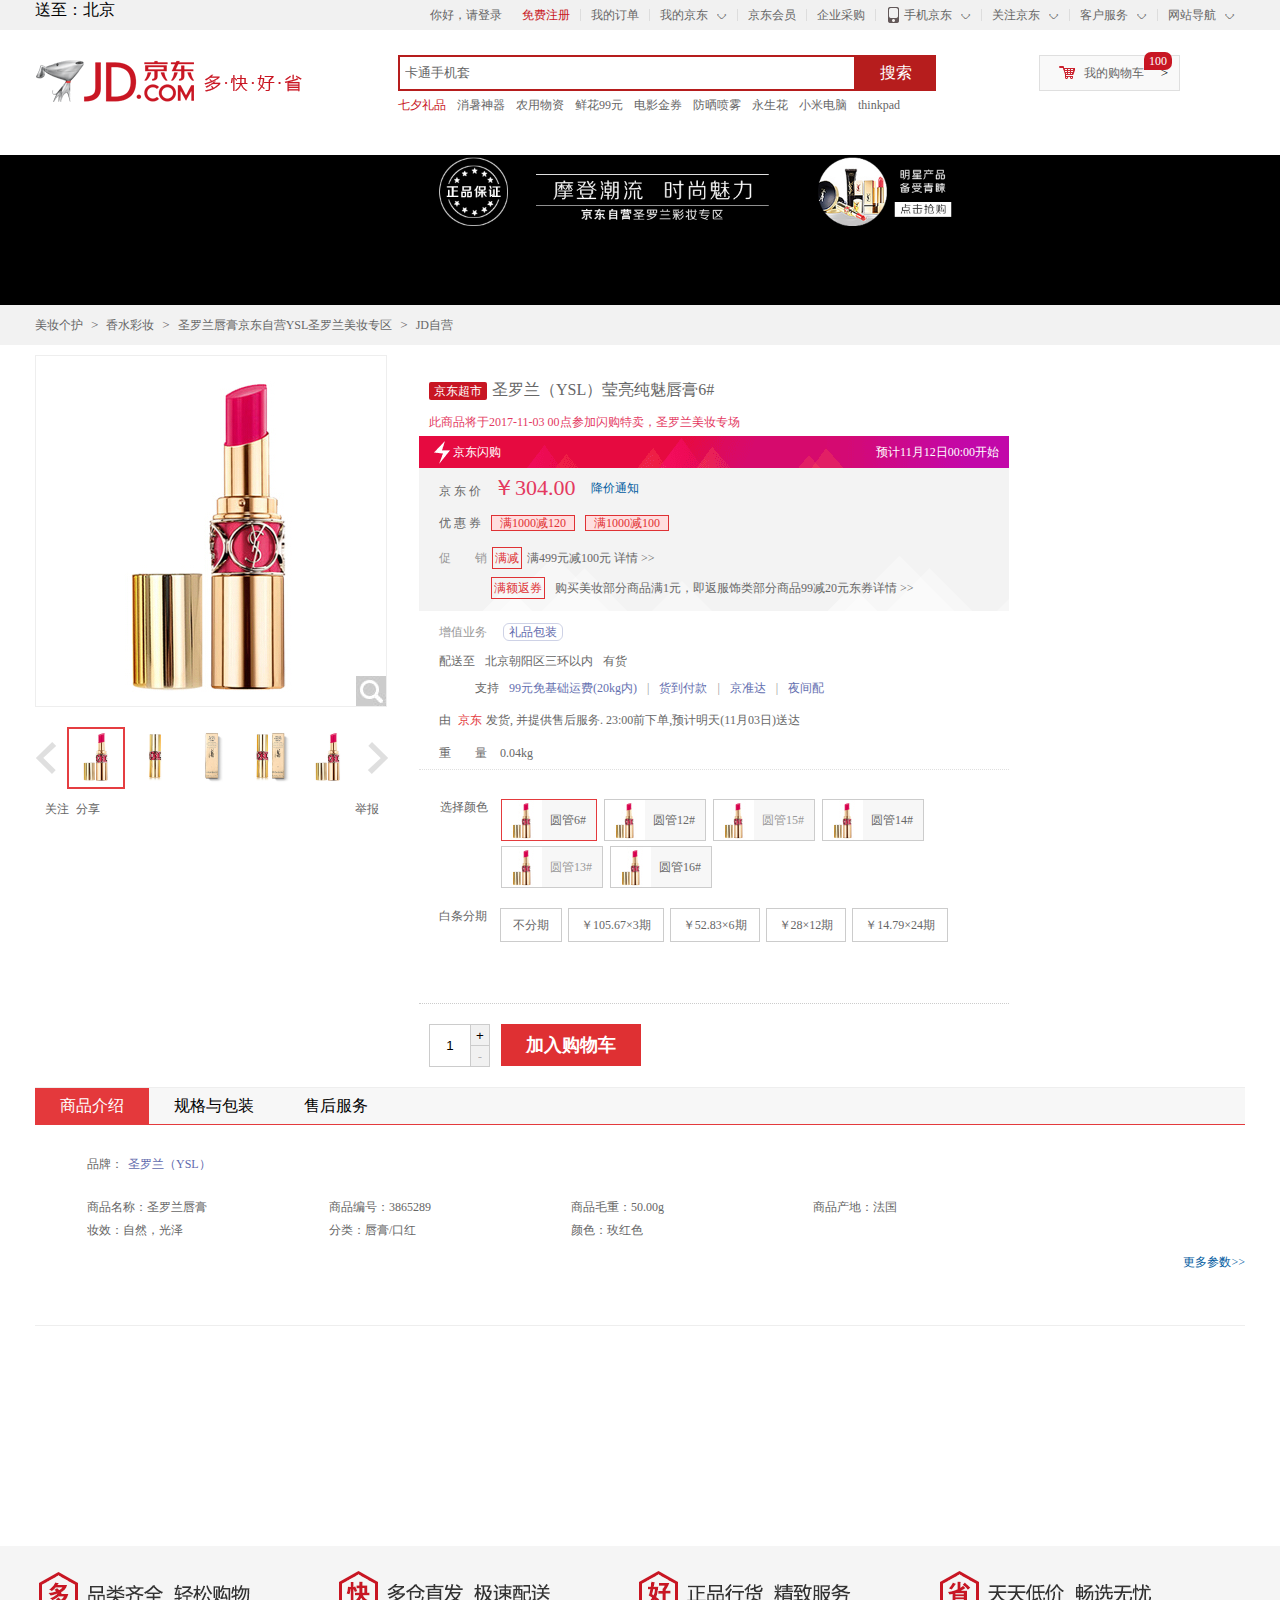
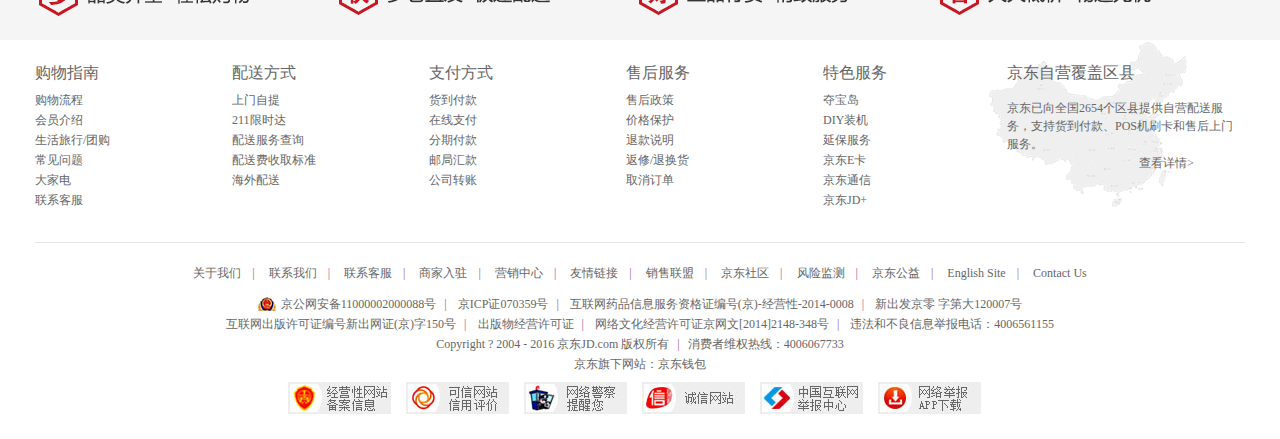
<file: details.html>
<!DOCTYPE html>
<html>
	<head>
		<meta charset="UTF-8">
		<title>圣罗兰口红</title>
		<link rel="stylesheet" type="text/css" href="css/style.css"/>
		<link rel="stylesheet" type="text/css" href="css/details.css"/>
	</head> 
	<body>
		<div class="header">
			<div class="top clearfix">
				<div class="inner">
					<div class="diqu">送至：北京</div>
					<ul>
						<li><a href="#">你好，请登录</a><a href="#"><p>免费注册</p></a></li>
						<li class="line"></li>
						<li><a href="#">我的订单</a></li>
						<li class="line"></li>
						<li><a href="#" class="active">我的京东<span>◇</span></a></li>
						<li class="line"></li>
						<li><a href="#">京东会员</a></li>
						<li class="line"></li>
						<li><a href="#">企业采购</a></li>
						<li class="line"></li>
						<li><a href="#" class="active"><i></i>手机京东<span>◇</span></a></li>
						<li class="line"></li>
						<li><a href="#" class="active">关注京东<span>◇</span></a></li>
						<li class="line"></li>
						<li><a href="#" class="active">客户服务<span>◇</span></a></li>
						<li class="line"></li>
						<li><a href="#" class="active">网站导航<span>◇</span> </a></li>
					</ul>
				</div>	
			</div>
			<div class="mid inner clearfix">
				<div class="logo"><a href="index.html"><img src="images/logo-201305.png" alt=""></a></div>
				<div class="form">
					<form>
						<input type="text" value="卡通手机套" class="text"/>
						<input type="submit" value="搜索" class="sub"/>
					</form>
					<div class="tags">
						<a href="#" class="active">七夕礼品</a>
						<a href="#">消暑神器</a>
						<a href="#">农用物资</a>
						<a href="#">鲜花99元</a>
						<a href="#">电影金券</a>
						<a href="#">防晒喷雾</a>
						<a href="#">永生花</a>
						<a href="#">小米电脑</a>
						<a href="#">thinkpad</a>										
					</div>
				</div>
				<div class="buy">
					<a href="#">我的购物车</a>
					<span>></span>	
					<div class="sl">100</div>
				</div>
			</div>
		</div>
		<div class="banner">
			<div class="top">
				<img src="images/001.jpg">
			</div>
			<div class="bot">
				<p class="inner"><a href="#">美妆个护</a><i>></i><a href="#">香水彩妆</a><i>></i><a href="#">圣罗兰唇膏京东自营YSL圣罗兰美妆专区</a><i>></i>JD自营</p>
			</div>
		</div>	
		<div class="main inner clearfix">
			<div class="img_tab">
				<div class="wrap">
					<ul class="pic">
						<li><img src="images/002.jpg"></li>
						<li style="display: none;"><img src="images/003.jpg"></li>
						<li style="display: none;"><img src="images/004.jpg"></li>
						<li style="display: none;"><img src="images/005.jpg"></li>
						<li style="display: none;"><img src="images/006.jpg"></li>
						<div class="search"><img src="images/008_03.jpg"></div>
						<span class="zoom"></span>
					</ul>
					<ul class="pic_max">
						<li><img src="images/002_max.jpg"></li>
						<li style="display: none;"><img src="images/003_max.jpg"></li>
						<li style="display: none;"><img src="images/004_max.jpg"></li>
						<li style="display: none;"><img src="images/005_max.jpg"></li>
						<li style="display: none;"><img src="images/006_max.jpg"></li>
					</ul>
					<ul class="btn_list">
						<i class="pre_btn"></i>
						<li class="ac"><img src="images/002.jpg"></li>
						<li><img src="images/003.jpg"></li>
						<li><img src="images/004.jpg"></li>
						<li><img src="images/005.jpg"></li>
						<li><img src="images/006.jpg"></li>
						<i class="next_btn"></i>
					</ul>
				</div>				
				<div class="wrap"  style="display: none;">
					<ul class="pic">
						<li><img src="images/2-1.jpg"></li>
						<li style="display: none;"><img src="images/2-2.jpg"></li>
						<li style="display: none;"><img src="images/2-3.jpg"></li>
						<li style="display: none;"><img src="images/2-4.jpg"></li>
						<li style="display: none;"><img src="images/2-5.jpg"></li>
						<div class="search"><img src="images/008_03.jpg"></div>
						<span class="zoom"></span>
					</ul>
					<ul class="pic_max">
						<li><img src="images/2-1-max.jpg"></li>
						<li style="display: none;"><img src="images/2-2-max.jpg"></li>
						<li style="display: none;"><img src="images/2-3-max.jpg"></li>
						<li style="display: none;"><img src="images/2-4-max.jpg"></li>
						<li style="display: none;"><img src="images/2-5-max.jpg"></li>
					</ul>
					<ul class="btn_list">
						<i class="pre_btn"></i>
						<li class="ac"><img src="images/2-min.jpg"></li>
						<li><img src="images/2-min-2.jpg"></li>
						<li><img src="images/2-min-3.jpg"></li>
						<li><img src="images/2-min-4.jpg"></li>
						<li><img src="images/2-min-5.jpg"></li>
						<i class="next_btn"></i>
					</ul>
				</div>
				
				<div class="wrap"  style="display: none;">
					<ul class="pic">
						<li><img src="images/3-1.jpg"></li>
						<li style="display: none;"><img src="images/3-2.jpg"></li>
						<li style="display: none;"><img src="images/3-3.jpg"></li>
						<li style="display: none;"><img src="images/3-4.jpg"></li>
						<li style="display: none;"><img src="images/3-5.jpg"></li>
						<div class="search"><img src="images/008_03.jpg"></div>
						<span class="zoom"></span>
					</ul>
					<ul class="pic_max">
						<li><img src="images/3-1-max.jpg"></li>
						<li style="display: none;"><img src="images/3-2-max.jpg"></li>
						<li style="display: none;"><img src="images/3-3-max.jpg"></li>
						<li style="display: none;"><img src="images/3-4-max.jpg"></li>
						<li style="display: none;"><img src="images/3-5-max.jpg"></li>
					</ul>
					<ul class="btn_list">
						<i class="pre_btn"></i>
						<li class="ac"><img src="images/3-min-1.jpg"></li>
						<li><img src="images/3-min-2.jpg"></li>
						<li><img src="images/3-min-3.jpg"></li>
						<li><img src="images/3-min-4.jpg"></li>
						<li><img src="images/3-min-5.jpg"></li>
						<i class="next_btn"></i>
					</ul>
				</div>
				
				<div class="wrap"  style="display: none;">
					<ul class="pic">
						<li><img src="images/4-1.jpg"></li>
						<li style="display: none;"><img src="images/4-2.jpg"></li>
						<li style="display: none;"><img src="images/4-3.jpg"></li>
						<li style="display: none;"><img src="images/4-4.jpg"></li>
						<li style="display: none;"><img src="images/4-5.jpg"></li>
						<div class="search"><img src="images/008_03.jpg"></div>
						<span class="zoom"></span>
					</ul>
					<ul class="pic_max">
						<li><img src="images/4-1-max.jpg"></li>
						<li style="display: none;"><img src="images/4-2-max.jpg"></li>
						<li style="display: none;"><img src="images/4-3-max.jpg"></li>
						<li style="display: none;"><img src="images/4-4-max.jpg"></li>
						<li style="display: none;"><img src="images/4-5-max.jpg"></li>
					</ul>
					<ul class="btn_list">
						<i class="pre_btn"></i>
						<li class="ac"><img src="images/4-min-1.jpg"></li>
						<li><img src="images/4-2-min.jpg"></li>
						<li><img src="images/4-3-min.jpg"></li>
						<li><img src="images/4-4-min.jpg"></li>
						<li><img src="images/4-5-min.jpg"></li>
						<i class="next_btn"></i>
					</ul>
				</div>
				
				<div class="wrap"  style="display: none;">
					<ul class="pic">
						<li><img src="images/5-1.jpg"></li>
						<li style="display: none;"><img src="images/5-2.jpg"></li>
						<li style="display: none;"><img src="images/5-3.jpg"></li>
						<li style="display: none;"><img src="images/5-4.jpg"></li>
						<li style="display: none;"><img src="images/5-5.jpg"></li>
						<div class="search"><img src="images/008_03.jpg"></div>
						<span class="zoom"></span>
					</ul>
					<ul class="pic_max">
						<li><img src="images/5-1-max.jpg"></li>
						<li style="display: none;"><img src="images/5-2-max.jpg"></li>
						<li style="display: none;"><img src="images/5-3-max.jpg"></li>
						<li style="display: none;"><img src="images/5-4-max.jpg"></li>
						<li style="display: none;"><img src="images/5-5-max.jpg"></li>
					</ul>
					<ul class="btn_list">
						<i class="pre_btn"></i>
						<li class="ac"><img src="images/5-min-1.jpg"></li>
						<li><img src="images/5-min-2.jpg"></li>
						<li><img src="images/5-min-3.jpg"></li>
						<li><img src="images/5-min-4.jpg"></li>
						<li><img src="images/5-min-5.jpg"></li>
						<i class="next_btn"></i>
					</ul>
				</div>
				
				<div class="wrap"  style="display: none;">
					<ul class="pic">
						<li><img src="images/6-1.jpg"></li>
						<li style="display: none;"><img src="images/6-2.jpg"></li>
						<li style="display: none;"><img src="images/6-3.jpg"></li>
						<li style="display: none;"><img src="images/6-4.jpg"></li>
						<li style="display: none;"><img src="images/6-5.jpg"></li>
						<div class="search"><img src="images/008_03.jpg"></div>
						<span class="zoom"></span>
					</ul>
					<ul class="pic_max">
						<li><img src="images/6-1-max.jpg"></li>
						<li style="display: none;"><img src="images/6-2-max.jpg"></li>
						<li style="display: none;"><img src="images/6-3-max.jpg"></li>
						<li style="display: none;"><img src="images/6-4-max.jpg"></li>
						<li style="display: none;"><img src="images/6-5-max.jpg"></li>
					</ul>
					<ul class="btn_list">
						<i class="pre_btn"></i>
						<li class="ac"><img src="images/6-1-min.jpg"></li>
						<li><img src="images/6-2-min.jpg"></li>
						<li><img src="images/6-3-min.jpg"></li>
						<li><img src="images/6-4-min.jpg"></li>
						<li><img src="images/6-5-min.jpg"></li>
						<i class="next_btn"></i>
					</ul>
				</div>
				
				<p><a href="#" class="rit">关注</a><a href="#">分享</a><em><a href="#">举报</a></em></p>
			</div>
			<div class="count">
				<p class="name"><span>京东超市</span>圣罗兰（YSL）莹亮纯魅唇膏6#</p>
				<p class="p_ad">此商品将于2017-11-03 00点参加闪购特卖，圣罗兰美妆专场</p>
				<p class="ac_ad">京东闪购<span>预计11月12日00:00开始</span></p>
				<div class="price">
					<p class="rmb">京 东 价<span>￥304.00</span><em>降价通知</em></p>
					<p class="dis">优 惠 券<a href="#">满1000减120</a><a href="#">满1000减100</a></p>
				</div>
				<div class="discount">
					<p class="pre_1">促　　销<span>满减</span><em>满499元减100元 <a href="#">详情 >></a></em></p>
					<p class="pre_2"><span>满额返券</span><em>购买美妆部分商品满1元，即返服饰类部分商品99减20元东券<a href="#">详情 >></a></em></p>
				</div>
				<div class="job">
					<p class="ad">增值业务<span>礼品包装</span></p>
					<div class="addr">
						<p>配送至<em><a href="#">北京朝阳区三环以内</a></em><span>有货</span></p>						
						<ul>
							<li><em>支持</em></li>
							<li><a href="#">99元免基础运费(20kg内)</a><span>|</span></li>
							<li><a href="#">货到付款</a><span>|</span></li>
							<li><a href="#">京准达</a><span>|</span></li>
							<li><a href="#">夜间配</a></li>
						</ul>
						<p class="dlr">由 <span>京东</span>发货, 并提供售后服务. 23:00前下单,预计明天(11月03日)送达</p>						
					</div>
					<p class="weight">重　　量<em>0.04kg</em></p>					
				</div>
				<div class="select">
					<div class="color clearfix">
						<p>选择颜色</p>
						<ul class="color_size">
							<li class="ac" title="圆管6#">圆管6#</li>
							<li class="er" title="圆管12#">圆管12#</li>
							<li class="wu san" title="圆管15# 无货">圆管15#</li>
							<li class="si" title="圆管14#">圆管14#</li>
							<li class="wu five" title="圆管13# 无货">圆管13#</li>
							<li title="圆管16#">圆管16#</li>
						</ul>					
					</div>
					<div class="note clearfix">
						<p>白条分期</p>
						<ul>
							<li><a href="#">不分期</a></li>
							<li><a href="#">￥<span>105.67</span>×3期</a></li>
							<li><a href="#">￥<span>52.83</span>×6期</a></li>
							<li><a href="#">￥<span>28</span>×12期</a></li>
							<li><a href="#">￥<span>14.79</span>×24期</a></li>
						</ul>
					</div>		
				</div>	
				<div class="shop_cart">
					<div class="changeNum clearfix">
				        <input id="input" type="text" value="1">
				        <button class="addBtn" type="button">+</button>
				        <button class="subBtn" disabled type="button">-</button>
				    </div>
				    <div class="btn">加入购物车</div>
				</div>
			</div>
		</div>	
		<div class="content inner">
			<ul class="title">
				<li class="ac">商品介绍</li>
				<li>规格与包装</li>
				<li>售后服务</li>
			</ul>
			<div class="wrap">
				<div class="section drt">			
					<p class="logo">品牌：<span>圣罗兰（YSL）</span></p>
					<ul class="clearfix">
						<li>商品名称：圣罗兰唇膏</li>
						<li>商品编号：3865289</li>
						<li>商品毛重：50.00g</li>
						<li>商品产地：法国</li>
						<li>妆效：自然，光泽</li>
						<li>分类：唇膏/口红</li>
						<li>颜色：玫红色</li>
					</ul>
					<p class="num"><a href="#">更多参数>></a></p>
				</div>
				<div class="section size clearfix" style="display: none;">
					<dl>
						<dt>主体</dt>
					</dl>
					<dl class="zhong">
						<dt>品牌</dt>
						<dt>保质期</dt>
						<dt>类别</dt>
						<dt>颜色</dt>
						<dt>适用人群</dt>
					</dl>
					<dl>
						<dt>圣罗兰</dt>
						<dt>3年</dt>
						<dt>口红/唇膏</dt>
						<dt>玫红色</dt>
						<dt>女士</dt>
					</dl>
				</div>
				<div class="section sre" style="display: none;">
					<dd> 厂家服务</dd>
					<dt>1、化妆品及个人护理用品，因使用后造成商品不完好的，不适用七天无理由退货；如确属商品质量问题的，可办理退货，但申请退货时商品已过期或离过期不到3个月的情况除外(活动及清仓商品除外，例如：因商品保质期将到和外包装有损包括在内的所有活动清仓商品，我司在活动中已明确说明的，不予退换货。请顾客对此类商品谨慎购买!)，因个人喜好(气味，色泽、型号，外观)和个人肤质不同要求的退货除外； </dt>
					<dt>2、购买化妆品请当场验收，若商品有破损，渗漏，缺少，配送有误等问题，请当即与京东客服人员联系；</dt>
					<dt>3、我们保证商品的进货渠道和质量，如果客户在使用时对商品质量表示置疑，请出具书面鉴定，我们会按照国家法律规定予以处理。 </dt>
					<dt>4、如遇过敏问题产生退货需要提供正规医院的相关证明。</dt>
				</div>		
			</div>
		</div>
									
		<div class="box" style="height: 200px;"></div>
		<div class="footer">
			<div class="top">
				<div class="inner">
					<div class="pic_list">
						<div class="pic1"></div>
						<div class="pic2"></div>
						<div class="pic3"></div>
						<div class="pic4"></div>
					</div>
				</div>	
			</div>
			<div class="mid">
				<div class="inner">
					<dl>
						<dt>购物指南</dt>
						<dd><a href="#">购物流程</a></dd>
						<dd><a href="#">会员介绍</a></dd>
						<dd><a href="#">生活旅行/团购</a></dd>
						<dd><a href="#">常见问题</a></dd>
						<dd><a href="#">大家电</a></dd>
						<dd><a href="#">联系客服</a></dd>					
					</dl>
					<dl>
						<dt>配送方式</dt>
						<dd><a href="#">上门自提</a></dd>
						<dd><a href="#">211限时达</a></dd>
						<dd><a href="#">配送服务查询</a></dd>
						<dd><a href="#">配送费收取标准</a></dd>
						<dd><a href="#">海外配送</a></dd>			
					</dl>
					<dl>
						<dt>支付方式</dt>
						<dd><a href="#">货到付款</a></dd>
						<dd><a href="#">在线支付</a></dd>
						<dd><a href="#">分期付款</a></dd>
						<dd><a href="#">邮局汇款</a></dd>
						<dd><a href="#">公司转账</a></dd>				
					</dl>
					<dl>
						<dt>售后服务</dt>
						<dd><a href="#">售后政策</a></dd>
						<dd><a href="#">价格保护</a></dd>
						<dd><a href="#">退款说明</a></dd>
						<dd><a href="#">返修/退换货</a></dd>
						<dd><a href="#">取消订单</a></dd>				
					</dl>
					<dl class="ac">
						<dt>特色服务</dt>
						<dd><a href="#">夺宝岛</a></dd>
						<dd><a href="#">DIY装机</a></dd>
						<dd><a href="#">延保服务</a></dd>
						<dd><a href="#">京东E卡</a></dd>
						<dd><a href="#">京东通信</a></dd>
						<dd><a href="#">京东JD+</a></dd>					
					</dl>
					<dl class="last">
						<dt class="title">京东自营覆盖区县</dt>
						<p>京东已向全国2654个区县提供自营配送服务，支持货到付款、POS机刷卡和售后上门服务。</p>	
						<a href="#">查看详情></a>
					</dl>
					
				</div>
			</div>
			<div class="bot">
				<p class="mod_links">
					<a href="#">关于我们</a><span class="yi">|</span>
					<a href="#">联系我们</a><span class="yi">|</span>
					<a href="#">联系客服</a><span class="yi">|</span>
					<a href="#">商家入驻</a><span class="yi">|</span>
					<a href="#">营销中心</a><span class="yi">|</span>
					<a href="#">友情链接</a><span class="yi">|</span>
					<a href="#">销售联盟</a><span class="yi">|</span>
					<a href="#">京东社区</a><span class="yi">|</span>
					<a href="#">风险监测</a><span class="yi">|</span>
					<a href="#">京东公益</a><span class="yi">|</span>
					<a href="#">English Site</a><span class="yi">|</span>
					<a href="#">Contact Us</a>
				</p>
				<div class="mod_info">
					<p>
						<a href="#" class="tu">京公网安备11000002000088号</a><span class="er">|</span>
						<a href="#">京ICP证070359号</a><span class="er">|</span>
						<a href="#">互联网药品信息服务资格证编号(京)-经营性-2014-0008</a><span class="er">|</span>
						<a href="#">新出发京零 字第大120007号</a>
					</p>
					<p>
						<a href="#">互联网出版许可证编号新出网证(京)字150号</a><span class="er">|</span>
						<a href="#">出版物经营许可证</a><span class="er">|</span>
						<a href="#">网络文化经营许可证京网文[2014]2148-348号</a><span class="er">|</span>
						<a href="#">违法和不良信息举报电话：4006561155</a>
					</p>
					<p>Copyright ? 2004 - 2016 京东JD.com 版权所有<span class="er">|</span>消费者维权热线：4006067733</p>
					<p><a href="#">京东旗下网站：京东钱包</a></p>
				</div>
				<p class="mod_auth">
					<a href="#"><img src="images/footer_03.jpg"></a>
					<a href="#"><img src="images/footer_05.jpg"></a>
					<a href="#"><img src="images/footer_07.jpg"></a>
					<a href="#"><img src="images/footer_09.jpg"></a>
					<a href="#"><img src="images/footer1_03.jpg"></a>				
					<a href="#"><img src="images/footer1_05.jpg"></a>				
				</p>
			</div>
		</div>
		<script src="js/jquery-1.11.3.min.js" type="text/javascript"></script>
		<script src="js/datails.js" type="text/javascript"></script>
	</body>
</html>
</file>
<file: css/style.css>
*{margin:0;padding:0;}
ul,ol{list-style:none;}
a{text-decoration:none;color:#666;}
a:hover{color:#c81623;}
img,input{border:none;}
boby{font-family:arial,"Microsoft YaHei","宋体"}
i{font-style: normal;font-size: 13px;font-family: consolas;}
.clearfix:after{content: ".";clear:both;font-size: 0;height:0;display:block;}
.inner{width:1210px;margin:0 auto;}
em{font-style: normal;}

/*header区----------------------------------*/
.header{border-bottom:2px solid #b1191a;}
.header .top{height:30px;background: #f1f1f1;}
.header .top .diqu{float:left;}
.header .top ul{float:right;}
.header .top li{float:left;}
.header .top li p{color:#c81623;}
.header .top li a{font-size: 12px;font-family: "宋体";line-height: 30px;height:30px;vertical-align: top;padding:0 10px;display:inline-block;}
.header .top ul .line{width:1px;height:12px;background: #ddd;margin-top:9px;font-family: consolas;font-size: 15px;} 
.header .top ul span{display:inline-block;width:10px;height:5px;overflow: hidden;line-height:1px;margin-left: 9px;transition: all 0.5s;/*使元素拥有过度属性*/}
.header .top ul i{width:15px;height:20px;display:inline-block;background:url(../images/jd2015img.png) no-repeat;float:left;margin:5px 3px 0 0;}
.header .top .active:hover{background:#fff;}
.header .top .active:hover i{background-position:0 -25px;}
.header .top .active:hover span{transform: rotate(180deg);/*2D变形动画*/;}
.header .mid .logo{float:left;padding:21px 93px 0 0;}
.header .mid .form{float:left;height:36px;padding-top:25px;}
.header .mid .text{width:444px;height:32px;border:2px solid #b61d1d;padding:0 5px;float:left;font-size: 13px;color:#666;}
.header .mid .sub{width:80px;height:36px;line-height:36px;background:#b61d1d;color:#fff;float:left;font-size: 16px;}
.header .mid .form a{float:left;font-family: "宋体";font-size: 12px;line-height: 28px;height:28px;margin-right:11px;}
.header .mid .active{color:#c81623;}
.header .mid .buy{width:139px;height:34px;float:right;background:#f9f9f9 url(../images/jd2015img.png) no-repeat 18px -49px;border:1px solid #dfdfdf;margin:25px 65px 0 0;position:relative;}
.header .mid .buy a{height:34px;line-height:34px;font-family:"宋体";color:#666;font-size: 12px;margin-left: 44px;float:left}
.header .mid .buy span{font-family: consolas;font-size: 13px;margin-right: 11px;float:right;line-height:34px;}
.header .mid .buy .sl{height:14px;background:#c81623;border-radius:7px 7px 7px 0;color:#fff;position:absolute;left:104px;top:-4px;font-size:12px;padding:2px 5px;}
.header .bot{margin-top: 11px;}
.header .bot .quanbu{width:200px;height:44px;float:left;background:#b1191a;line-height:44px;color:#fff;padding-left: 10px;font-size: 16px}
.header .bot ul{float:left;}
.header .bot li{float:left;height:44px;line-height: 44px;font-size: 16px;padding:0 20px}
.header .bot li a{color:#333333;}
.header .bot li a:hover{color:#C81623}

/*footer区----------------------------------*/
.footer{height:493px;margin-top: 20px;}
.footer .top{height:94px;background:#f5f5f5;}
.footer .top .pic_list{padding: 15px 0 11px;}
.footer .top .pic1{width:220px;height:64px;background:url(../images/nva_bg.png) no-repeat 0 -124px;float:left;margin-right:80px;}
.footer .top .pic2{width:220px;height:64px;background:url(../images/nva_bg.png) no-repeat 0 -189px;float:left;margin-right:80px;}
.footer .top .pic3{width:220px;height:64px;background:url(../images/nva_bg.png) no-repeat 0 -253px;float:left;margin-right:80px;}
.footer .top .pic4{width:220px;height:64px;background:url(../images/nva_bg.png) no-repeat 0 -317px;float:left;}
.footer .mid{height:202px;}
.footer .mid .inner{height:202px;border-bottom:1px solid #e5e5e5;}
.footer .mid dl{padding-top:15px;width:197px;float:left;}
.footer .mid dt{height:35px;line-height:35px;font-size:16px;color:#666;}
.footer .mid dd{line-height:20px;font-size: 12px;font-family:"宋体";}
.footer .mid .ac{width:163px;}
.footer .mid .last{background: url(../images/20130330B_1.png) no-repeat 0 -131px;width:251px;height:187px;}
.footer .mid .title{padding-left:21px;border: none;}
.footer .mid p{font-size: 12px;font-family:"宋体";color:#666;line-height:18px;padding:9px 0 0 21px;}
.footer .mid .last a{line-height:18px;padding-left:153px;height:18px;font-size: 12px;font-family:"宋体"}
.footer .bot{text-align: center;}
.footer .mod_links{padding:23px 0 12px 0;font-size: 12px;}
.footer .mod_links .yi{padding:0 11px;color:#9b669b}
.footer .mod_info{margin-bottom: 8px;}
.footer .mod_info .tu{background:url(../images/footer_b_03.jpg) no-repeat;padding-left: 23px;}
.footer .mod_info p{font-size: 12px;line-height: 20px;color:#666;}
.footer .mod_info p .er{padding:0 8px;color:#9b669b}
.footer .mod_auth a{margin-right: 11px;}
</file>
<file: css/index.css>
body,h1,h2,h3,h4,h5,h6,p,ul,ol,li,input,dl,dt,dd{margin:0;padding:0;}
ul,ol{list-style:none;}
a{text-decoration:none;color:#666;}
a:hover{color:#c81623;}
img,input{border:none;}
boby{font-family:arial,"Microsoft YaHei","宋体";position: relative;}
i{font-style: normal;font-size: 13px;font-family: consolas;}
.clearfix:after{content: ".";clear:both;font-size: 0;height:0;display:block;}
.inner{width:1210px;margin:0 auto;}

/*第一层样式表--------------------------------------------------------*/
.page1 .top{height:476px}
.page1{height:637px;}
.page1 .warp{width:210px;float:left;position:relative;}
.page1 .nav_list{width:209px;height:466px;background: #c81623;border-left:1px solid #b61d1d;z-index:4;position:relative;}
.page1 .nav_list h3{width:173px;overflow:hidden;font-weight:normal;color:#fff;padding-left:10px;font-size:14px;}
.page1 .nav_list li{line-height:31px;height:31px;position:relative}
.page1 .nav_list .ac{background:#f7f7f7;}
.page1 .nav_list .ac h3{color:#666;}
.page1 .nav_list .ac a{color:#666;}
.page1 .nav_list li a:hover{color:#C81623;}
.page1 .nav_list li a{color:#fff;font-size:14px;}
.page1 .nav_list li i{position:absolute;top:0;right:13px;color:#fff;font-family:consolas;font-size: 13px;}
.page1 .popup{width:999px;position:absolute;top:-1px;left:209px;border:1px solid #b61d1d;background:#f7f7f7;min-height: 465px;z-index:2;}
.page1 .popup .left{float:left;margin:20px 0 0 20px;width:740px;}
.page1 .brand a{float:left;height:24px;line-height: 24px;background: #7c7171;color:#fff;position:relative;padding:0 32px 0 9px;margin-right: 10px;font-size: 12px;}
.page1 .brand a i{width:23px;height:23px;text-align:center;position:absolute;top:1px;right:0;background:#5c5251;font-family: consolas;font-size: 13px;}
.page1 .brand .ac{background:#C81623;}
.page1 .brand .ac i{background:#b1191a;}
.page1 .brand a:hover{background:#C81623;}
.page1 .brand a:hover i{background:#b1191a;}
.page1 .menu{margin-top:6px;}
.page1 .menu dl{padding-top: 10px;float:left;}
.page1 .menu dt{width:84px;float:left;text-align: right;position:relative;line-height: 21px;height:21px;}
.page1 .menu dt a{font-size: 12px;font-weight: bold;padding-right: 30px;}
.page1 .menu dt i{position:absolute;top:0;right:17px;}
.page1 .menu dd{width:622px;float:left;border-bottom: 1px solid #f2f2f2;padding-bottom: 2px;}
.page1 .menu dd a{float:left;border-left: 1px solid #e9e9e9;height:16px;line-height:16px;padding:0 8px;font-size: 12px;margin-bottom: 8px;}
.page1 .menu dd span{width:16px;width:16px;display:inline-block;}
.page1 .right1{float:right;margin: 20px 19px 0 0;width:187px;}
.page1 .right1 ul{margin-bottom: 9px;}
.page1 .right1 li{width:83px;height:35px;overflow:hidden;float:left;margin: 0 1px 1px 0;}
.page1 .right1 .pic{width:168px;height:134px;overflow: hidden;margin-bottom: 1px;}
.page1 .banner{float:left;margin:12px 10px 0; width: 730px;height: 454px;position: relative;}
.page1 .banner>span{width: 30px;height: 60px;cursor: pointer; background: rgba(0,0,0,0.3);position: absolute;z-index: 10;text-decoration: none;font: bolder 30px/60px "宋体";text-align: center;color: #fff;}
.page1 .pre_btn{left: 5px;top: 188px;}
.page1 .next_btn{right: 5px;top: 188px;}  
.page1 .banner ol{position: absolute;bottom: 20px;margin-left:-90px; left:50%;padding: 4px 8px;font-size: 0;z-index: 1;background-color: hsla(0,0%,100%,.3);border-radius: 12px;}
.page1 .i_btn{display: inline-block;margin-right:10px;width: 12px;height: 12px;border-radius: 100%;background: #fff;}
.page1 .last{margin-right: 0;}
.page1 .banner ol .ac{background: red;}
.page1 .top .right{float:right;width:250px;margin-top:12px;}
.page1 .news{border:1px solid #e4e4e4;height:163px;}
.page1 .news .title{border-bottom: 1px dotted #e8e8e7;height:32px;line-height: 30px;padding:0 15px;}
.page1 .news .title a{float:right;font-size:12px;}
.page1 .news .title h3{color:#666;font-size: 16px;font-weight: normal;}
.page1 .news ul{padding:5px 0 0 15px;}
.page1 .news li{line-height: 24px;height:24px}
.page1 .news ul a{font-size:12px;vertical-align:top;font-family:"宋体";}
.page1 .news ul span{font-weight: bold;margin-right: 5px;}
.page1 .icon{height:208px;border:1px solid #e4e4e4;border-top:none;overflow: hidden;}
.page1 .icon ul{width:260px;text-align: center;}
.page1 .icon li{width:62px;height:70px;border-right:1px solid #e4e4e4;border-bottom:1px solid #e4e4e4;float:left;position: relative;}
.page1 .icon i{width:25px;height:25px;position:absolute;top:12px;left:20px;background: url(../images/57620a6fN77b2b8af.png) no-repeat;}
.page1 .er{background-position: 0 -27px;}
.page1 .san{background-position: 0 -52px;}
.page1 .si{background-position: 0 -75px;}
.page1 .wu{background-position: 0 -102px;}
.page1 .liu{background-position: 0 -126px;}
.page1 .qi{background-position: 0 -151px;}
.page1 .ba{background-position: 0 -176px;}
.page1 .jiu{background-position: 0 -250px;}
.page1 .shi{background-position: 0 -200px;}
.page1 .sy{background-position: 0 -275px;}
.page1 .icon .se{background-position: 0 -227px;}
.page1 .icon ul span{line-height:30px;padding-top:40px;font-size:12px;font-family: "宋体";display: block;}
.page1 .pic{width:250px;height:75px;padding-top:5px;}
.page1 .bot .zhongbiao{width:210px;height:151px;float:left;background:url(../images/homebg.png) no-repeat -213px -136px;}
.page1 .bot a{float:left;margin-right:1px;}
.page1 .bot .active{margin-right:0;}

/*第二层样式表--------------------------------------------------------*/
.page2{margin-top: 22px;}
.page2 .top{height:40px;}
.page2 .top h3{line-height:30px;height:30px;float:left;color:#333333;font-size: 20px;font-weight: normal;background:url("../images/homebg.png") no-repeat 85px -91px;padding-right: 228px;}
.page2 .top a{float:right;margin-top:6px;font-size: 12px;font-family: "宋体";padding-right: 25px;background:url("../images/homebg.png") no-repeat -310px -7px;}
.page2 .top a:hover{background-position:-310px -31px;color:#C81623;}
.page2 .bot{width:1208px;height: 231px;border:1px solid #d1d1d1}
.page2 .bot li{float:left;width:201px;padding-top: 20px;overflow:hidden;}
.page2 .bot .first{width:203px;margin-left: -1px;}
.page2 .bot li .pic{width:130px;height: 130px;padding:0 36px;}
.page2 .text{border-left: 1px solid #e6e6e6;margin-top: 10px;padding:0 36px;}
.page2 .text a{font-size: 12px;line-height: 18px;font-family: "宋体";height:36px;display: block;overflow: hidden;}
.page2 span{height:21px;line-height: 21px;font-size: 17px;margin-top: 5px;display: block;color:#b51d1a;}
.page2 i{font-size: 13px;}

/*第三层样式表--------------------------------------------------------*/
.page3{padding-top:22px;}
.page3 h2{line-height: 34px;height: 34px;font-size: 20px;font-weight: normal;}
.page3 .bot{border:1px solid #ededed;height:405px;}
.page3 .left{float:left;width:403px;background: #f7f7f7;float: left;border-right: 1px solid #ededed;}
.page3 .left h3{height: 40px;text-align: center;line-height: 40px;font-size: 15px;border-bottom: 1px dashed #e0e0e0;margin: 0 20px;color: #333;}
.page3 .left .tuwen{position:relative;}
.page3 .left .tuwen .pic{height: 205px;overflow: hidden;}
.page3 .left .tuwen .con{position: absolute;left: 44px;top: 59px;}
.page3 .left .tuwen .con p{line-height: 38px;height: 38px;font-size: 15px;color: #333;font-weight: bolder;}
.page3 .left .tuwen .con span{line-height: 18px;height: 18px;font-size: 12px;display: block;color:#333;}   
.page3 .left .tuwen .con i{line-height: 18px;height: 18px;font-size: 12px;color: #c81623;display: block;} 
.page3 .left ul{border-top: 1px solid #ededed;}
.page3 .left li{float: left;width: 201px;position:relative;border-right: 1px solid #ededed;}
.page3 .left .last{border-right:none;}
.page3 .left li .pic{height:158px;}
.page3 .left li .con{position: absolute;top:39px;left:10px;}
.page3 .left li .con p{line-height: 38px;height:38px;font-size: 15px;color: #333;font-weight: bolder;}
.page3 .left li .con span{line-height: 18px;height: 18px;font-size: 12px;display: block;color: #333;}
.page3 .left li .con i{line-height: 18px;height: 18px;font-size: 12px;color: #c81623;display: block;}
.page3 .zhong{width: 228px;background: #fff;float:left;border-right: 1px solid #ededed;}
.page3 .zhong h3{line-height: 40px;height: 40px;font-size: 15px;border-bottom: 1px dashed #e0e0e0;text-align: center;margin: 0 20px;color: #333;}
.page3 .zhong .tuwen{position: relative;}
.page3 .zhong .tuwen .pic{height: 205px;overflow: hidden;}
.page3 .zhong .tuwen .con{position: absolute;left: 10px;top: 39px;}
.page3 .zhong .tuwen .con p{line-height: 38px;height: 38px;font-size: 15px;color: #333;font-weight: bolder;}
.page3 .zhong .tuwen .con span{line-height: 18px;height: 18px;font-size: 12px;display: block;color: #333;}
.page3 .zhong .tuwen .con i{line-height: 18px;height: 18px;font-size: 12px;color: #c81623;display: block;}
.page3 .zhong .tuwen .pic_min{height: 158px;border-top: 1px solid #ededed;}
.page3 .right{width: 171px;height:405px;float: left;}
.page3 .icon{width: 85px;border-right: 1px dashed #e0e0e0;float: left;height:381px;overflow: hidden;margin-top: 13px;}
.page3 .icon ul{margin-top: -13px;}
.page3 .icon li{font-size: 0;border-bottom: 1px dashed #e0e0e0;width: 74px;margin-left: 11px;}
.page3 .icon li a{width: 85px;margin-left: -11px;display: block;text-align: center;}
.page3 .r{border: none;}
.page3 .r li{margin-left: 0;}
.page3 .r li a{margin-left: 0;}

/*下面的公共的adposition样式----------------------------------------------*/
.adposition{width: 1200px;margin:20px auto 15px;height: 125px;padding: 0 5px 0;}  
.adposition .ad{width: 400px;display: block;float: left;font-size: 0;}  

/*下面的公共的title样式----------------------------------------------*/
.title h2 i{color: #fff;font-size: 13px;position: absolute;left: 3px;top: 0;display: block;}
.title{border-bottom: 1px solid #C81623;height: 35px;}
.title h2{float: left;height: 30px;line-height: 30px;font-size: 20px;color: #333;font-weight: normal;padding-left: 40px;background: url("../images/nva_bg.png") no-repeat 0 -35px;position: relative;}
.title ul{float: right;border: 1px solid #ededed;border-bottom: none;}
.title ul li{float: left;height: 31px;line-height: 31px;position: relative;border-top: 3px solid #fff;border-left: 1px solid #fff;border-right: 1px solid #fff;}
.title ul .ac{border-color:#C81623 ;z-index: 3;margin-top: -1px; padding-top: 1px;}
.title ul .ac i{display: none;}
.title ul .ac a{height: 32px;background: #fff;}
.title li a{padding: 0 15px;font-size: 12px;display: block;}
.title li i{width: 1px;height: 14px;background: #ccc;position: absolute;top:10px;right:-2px;z-index: 2;}

/*第四层样式表--------------------------------------------------------*/
.page4 .main .left{width:330px;float:left}
.page4 .main .left .top{height: 473px;position: relative; overflow: hidden;}    
.page4 .main .left .top .pic{position: relative;}
.page4 .text{position: absolute;left: 0;top: 253px;}
.page4 .yi{background: rgba(255,255,255,0.5);padding-left: 25px;height: 92px;overflow: hidden;}
.page4 .yi li{width: 100px;height: 26px;float: left;margin: 10px 0;overflow: hidden;}
.page4 .yi li a{font-size: 14px;line-height: 26px;height: 26px;padding-right: 5px;background: url(../images/clothesicon.png) no-repeat;display: block;float: left;padding-left: 31px;}
.page4 .yi li a:hover{color:#C81623}
.page4 .yi .er{background-position: 0 -26px;}     
.page4 .yi .san{background-position: 0 -52px;}     
.page4 .yi .si{background-position: 0 -78px;}     
.page4 .yi .wu{background-position: 0 -104px;}     
.page4 .yi .liu{background-position: 0 -130px;}     
.page4 .er{background: rgba(255,255,255,0.7);height: 128px;}
.page4 .er li{float: left;width: 135px;padding: 16px 0 0 25px;height: 92px;overflow: hidden}
.page4 .er li a{line-height: 24px;height: 24px;display: block;color: #999;font-size: 12px;font-family: "宋体";float: left;margin-right: 10px;}
.page4 .er li a:hover{color:#C81623}
.page4 .er li .ac{color: #c81623;}
.page4 .main .left .bot{height: 158px;border: 1px solid #ededed;width: 328px;}
.page4 .main .right{float:left;}
.page4 .r_inner{width: 880px;height: 632px;overflow: hidden;float: left;border-bottom: 1px solid #ededed;font-size: 0;}
.page4 .r_inner .banner{float: left;height: 633px;width: 439px;border-right: 1px solid #ededed;}
.page4 .r_inner li{height: 157px;border-bottom: 1px solid #ededed;overflow: hidden;}
.page4 .r_inner .er{height:315px;overflow: hidden;}
.page4 .r_inner .san{height: 158px;border-bottom: none;overflow: hidden;}
.page4 .details{float: left;height: 633px;width: 219px;border-right: 1px solid #ededed;}
.page4 .details li{height: 157px;border-bottom: 1px solid #ededed;overflow: hidden;}
.page4 .details .last{height: 158px;border-bottom: none;overflow: hidden;}
.page4 .details .back{height: 316px;overflow: hidden;}
.page4 .icon{margin-top: 10px;background: #f7f7f7;height: 66px;overflow: hidden;}
.page4 .icon li{float: left;padding: 0 10px;border-right: 1px dashed #cccccc;margin-top: 13px;} 
.page4 .last{border-right:none;}

/*第五层样式表--------------------------------------------------------*/
.page5{padding-top: 22px;}
.page5 .main .left{float:left;width:210px;position: relative;height: 474px;overflow: hidden;}
.page5 .pic{position: relative;}
.page5 .text{position: absolute;left: 0;top: 237px;}
.page5 .text .yi{background: rgba(255,255,255,0.5);height: 92px;overflow: hidden;padding-left: 10px;}
.page5 .yi li{width: 98px;height: 26px;float: left;margin: 10px 0;}
.page5 .yi li a{font-size: 14px;line-height: 26px;height: 26px;padding-right: 5px;background: url(../images/cosmeticsicon.png) no-repeat;display: block;float: left;padding-left: 31px;}
.page5 .yi li .er{background-position: 0 -26px;}
.page5 .yi li .san{background-position: 0 -52px;}
.page5 .yi li .si{background-position: 0 -78px;}
.page5 .er{background: rgba(255,255,255,0.7);height: 145px;overflow: hidden;}
.page5 .one{padding: 22px 0 6px 25px;overflow: hidden;width: 180px;}
.page5 .one a{line-height: 24px;height: 24px;display: block;font-size: 14px;float: left;white-space: nowrap;color: #666;}
.page5 .two{padding-left: 25px;height: 52px;overflow: hidden;}
.page5 .two a{line-height: 24px;height: 24px;display: block;font-size: 12px;font-family: "宋体";float: left;margin-right: 10px;white-space: nowrap;color: #999;}
.page5 .two .ac{color: #c81623;}
.page5 .er a:hover{color:#C81623;}
.page5 .right{float:left;width: 1000px;height: 473px;float: left;border-bottom: 1px solid #ededed;font-size: 0;}
.page5 .banner{width: 339px;border-right: 1px solid #ededed;float: left;}
.page5 .right li{height:294px;float:left;overflow: hidden;}
.page5 .right .last{height: 176px;border-top: 1px dotted #ededed;overflow: hidden;}
.page5 .details{float: left;width: 219px;border-right: 1px solid #ededed}
.page5 .icon{margin-top: 10px;background: #f7f7f7;height: 66px;overflow: hidden;}
.page5 .icon li{float: left;padding: 0 10px;border-right: 1px dashed #cccccc;margin-top: 13px;} 
.page5 .icon .last{border-right:none;}
     
/*第六层样式表--------------------------------------------------------*/
.page6 .left{float:left;width:330px;position: relative;height: 474px;overflow: hidden;}
.page6 .pic{position: relative;}
.page6 .text{position: absolute;left: 0;top: 237px;}
.page6 .yi{background: rgba(255,255,255,0.5);height: 46px;overflow: hidden;padding-left: 25px;}
.page6 .yi li{width: 98px;height: 26px;float: left;margin: 10px 0;}
.page6 .yi li a{font-size: 14px;line-height: 26px;height: 26px;padding-right: 5px;background: url(../images/mobilesicon.png) no-repeat;display: block;float: left;padding-left: 31px;}
.page6 .yi li .er{background-position: 0 -26px;}
.page6 .yi li .san{background-position: 0 -52px;}
.page6 .er{background: rgba(255,255,255,0.7);height: 191px;overflow: hidden;}
.page6 .one{padding: 22px 0 6px 0;overflow: hidden;width: 330px;height:48px;}
.page6 .one a{line-height: 24px;height: 24px;display: block;font-size: 14px;float: left;white-space: nowrap;color: #666;width: 135px;overflow: hidden;padding-left: 25px;}
.page6 .two li{padding-left: 25px;float: left;width: 135px;height: 98px;overflow: hidden;}
.page6 .two a{line-height: 24px;height: 24px;display: block;font-size: 12px;font-family: "宋体";float: left;margin-right: 10px;white-space: nowrap;color: #999;}
.page6 .two .ac{color: #c81623;}
.page6 .er a:hover{color:#C81623;}
.page6 .right{float:left;width: 880px;height: 473px;border-bottom: 1px solid #ededed;font-size: 0;overflow: hidden;}
.page6 .banner{float: left;width: 439px;height: 473px;border-right: 1px solid #ededed;overflow: hidden;}
.page6 .banner li{height: 236px;float: left;overflow: hidden;}
.page6 .banner .last{height: 237px;border-top: 1px solid #ededed;overflow: hidden;}
.page6 .details{float: left;width: 219px;height: 473px;border-right: 1px solid #ededed;overflow: hidden}
.page6 .details li{height: 117px;overflow: hidden;border-bottom: 1px solid #ededed;}
.page6 .details .last{height: 237px;border-right: none;}
.page6 .icon{margin-top: 10px;background: #f7f7f7;height: 66px;overflow: hidden;}
.page6 .icon li{float: left;padding: 0 10px;border-right: 1px dashed #cccccc;margin-top: 13px;} 
.page6 .icon .last{border-right:none;}

/*第七层样式表--------------------------------------------------------*/
.page7{padding-top: 22px;}
.page7 .left{float:left;width:330px;position: relative;height: 474px;overflow: hidden;}
.page7 .pic{position: relative;}
.page7 .text{position: absolute;left: 0;top: 237px;}
.page7 .yi{background: rgba(255,255,255,0.5);height: 46px;overflow: hidden;padding-left: 25px;}
.page7 .yi li{width: 132px;height: 26px;float: left;margin: 10px 0;}
.page7 .yi li a{font-size: 14px;line-height: 26px;height: 26px;padding-right: 5px;background: url(../images/electronicsicon.png) no-repeat;display: block;float: left;padding-left: 31px;}
.page7 .yi .er{background-position: 0 -26px;}
.page7 .er{background: rgba(255,255,255,0.7);height: 191px;overflow: hidden;}
.page7 .one{padding: 22px 0 6px 0;overflow: hidden;width: 330px;height:48px;}
.page7 .one a{line-height: 24px;height: 24px;display: block;font-size: 14px;float: left;white-space: nowrap;color: #666;width: 135px;overflow: hidden;padding-left: 25px;}
.page7 .two li{padding-left: 25px;float: left;width: 135px;height: 98px;overflow: hidden;}
.page7 .two a{line-height: 24px;height: 24px;display: block;font-size: 12px;font-family: "宋体";float: left;margin-right: 10px;white-space: nowrap;color: #999;}
.page7 .two .ac{color: #c81623;}
.page7 .er a:hover{color:#C81623;}
.page7 .main .right{float:left;width: 880px;height: 473px;border-bottom: 1px solid #ededed;font-size: 0;overflow: hidden;}
.page7 .banner{float: left;width: 439px;height: 473px;border-right: 1px solid #ededed;overflow: hidden;}
.page7 .banner li{height: 236px;float: left;overflow: hidden;}
.page7 .banner .last{height: 237px;border-top: 1px solid #ededed;overflow: hidden;}
.page7 .details{float: left;width: 219px;height: 473px;border-right: 1px solid #ededed;overflow: hidden}
.page7 .details li{height: 117px;overflow: hidden;border-bottom: 1px solid #ededed;}
.page7 .details .last{height: 237px;border-right: none;}
.page7 .icon{margin-top: 10px;background: #f7f7f7;height: 66px;overflow: hidden;}
.page7 .icon li{float: left;padding: 0 10px;border-right: 1px dashed #cccccc;margin-top: 13px;} 
.page7 .icon .last{border-right:none;}

/*第八层样式表--------------------------------------------------------*/
.page8{padding-top: 22px;}
.page8 .left{float:left;width:330px;position: relative;height: 474px;overflow: hidden;}
.page8 .pic{position: relative;}
.page8 .text{position: absolute;left: 0;top: 237px;}
.page8 .yi{background: rgba(255,255,255,0.5);height: 46px;overflow: hidden;padding-left: 25px;}
.page8 .yi li{width: 98px;height: 26px;float: left;margin: 10px 0;}
.page8 .yi .da{width:108px;}
.page8 .yi li a{font-size: 14px;line-height: 26px;height: 26px;padding-right: 5px;background: url(../images/digitalsicon.png) no-repeat;display: block;float: left;padding-left: 31px;}
.page8 .er{background-position: 0 -26px;}
.page8 .er{background: rgba(255,255,255,0.7);height: 191px;overflow: hidden;}
.page8 .one{padding: 22px 0 6px 0;overflow: hidden;width: 330px;height:48px;}
.page8 .one a{line-height: 24px;height: 24px;display: block;font-size: 14px;float: left;white-space: nowrap;color: #666;width: 135px;overflow: hidden;padding-left: 25px;}
.page8 .two li{padding-left: 25px;float: left;width: 135px;height: 98px;overflow: hidden;}
.page8 .two a{line-height: 24px;height: 24px;display: block;font-size: 12px;font-family: "宋体";float: left;margin-right: 10px;white-space: nowrap;color: #999;}
.page8 .two .ac{color: #c81623;}
.page8 .er a:hover{color:#C81623;}
.page8 .right{float:left;width: 880px;height: 473px;border-bottom: 1px solid #ededed;font-size: 0;overflow: hidden;}
.page8 .banner{float: left;width: 439px;height: 473px;border-right: 1px solid #ededed;overflow: hidden;}
.page8 .banner li{height: 236px;float: left;overflow: hidden;}
.page8 .banner .last{height: 237px;border-top: 1px solid #ededed;overflow: hidden;}
.page8 .details{float: left;width: 219px;height: 473px;border-right: 1px solid #ededed;overflow: hidden}
.page8 .details li{height: 117px;overflow: hidden;border-bottom: 1px solid #ededed;}
.page8 .details .last{height: 237px;border-right: none;}
.page8 .icon{margin-top: 10px;background: #f7f7f7;height: 66px;overflow: hidden;}
.page8 .icon li{float: left;padding: 0 10px;border-right: 1px dashed #cccccc;margin-top: 13px;} 
.page8 .icon .last{border-right:none;}
 
 /*第九层样式表--------------------------------------------------------*/
.page9 .left{float:left;width:210px;height:474px;position: relative;overflow: hidden;}
.page9 .pic{position: relative;}
.page9 .text{position: absolute;left: 0;top: 237px;}
.page9 .yi{background: rgba(255,255,255,0.5);height: 92px;overflow: hidden;padding-left: 10px;}
.page9 .yi li{width: 98px;height: 26px;float: left;margin: 10px 0;}
.page9 .yi a{font-size: 14px;line-height: 26px;height: 26px;padding-right: 5px;background: url(../images/sportsicon.png) no-repeat;display: block;float: left;padding-left: 31px;}
.page9 .yi .er{background-position: 0 -26px;}
.page9 .yi .san{background-position: 0 -52px;}
.page9 .yi .si{background-position: 0 -78px;}
.page9 .er{background: rgba(255,255,255,0.7);height: 145px;overflow: hidden;}
.page9 .one{padding: 22px 0 6px 25px;overflow: hidden;width: 180px;}
.page9 .one a{line-height: 24px;height: 24px;display: block;font-size: 14px;float: left;white-space: nowrap;color: #666;}
.page9 .two{padding-left: 25px;height: 52px;overflow: hidden;}
.page9 .two a{line-height: 24px;height: 24px;display: block;font-size: 12px;font-family: "宋体";float: left;margin-right: 10px;white-space: nowrap;color: #999;}
.page9 .two .ac{color: #c81623;}
.page9 .text .er a:hover{color:#C81623;}
.page9 .right{float:left;width: 1000px;height: 473px;float: left;border-bottom: 1px solid #ededed;font-size: 0;}
.page9 .banner{width: 339px;border-right: 1px solid #ededed;float: left;}
.page9 .right li{height:236px;float:left;overflow: hidden;float: left;border-bottom: 1px solid #ededed;}
.page9 .details{float: left;width: 219px;border-right: 1px solid #ededed}
.page9 .icon{margin-top: 10px;background: #f7f7f7;height: 66px;overflow: hidden;}
.page9 .icon li{float: left;padding: 0 10px;border-right: 1px dashed #cccccc;margin-top: 13px;} 
.page9 .icon .last{border-right:none;}

/*第十层样式表--------------------------------------------------------*/
.page10{padding-top: 22px;}
.page10 .left{float:left;width:210px;height:474px;position: relative;overflow: hidden;}
.page10 .pic{position: relative;}
.page10 .text{position: absolute;left: 0;top: 237px;}
.page10 .yi{background: rgba(255,255,255,0.5);height: 92px;overflow: hidden;padding-left: 10px;}
.page10 .text .yi li{width: 98px;height: 26px;float: left;margin: 10px 0;}
.page10 .text .yi li a{font-size: 14px;line-height: 26px;height: 26px;padding-right: 5px;background: url(../images/livingsicon.png) no-repeat;display: block;float: left;padding-left: 31px;}
.page10 .text .yi .er{background-position: 0 -26px;}
.page10 .text .san{background-position: 0 -52px;}
.page10 .text .si{background-position: 0 -78px;}
.page10 .text .er{background: rgba(255,255,255,0.7);height: 145px;overflow: hidden;}
.page10 .one{padding: 22px 0 6px 25px;overflow: hidden;width: 180px;}
.page10 .one a{line-height: 24px;height: 24px;display: block;font-size: 14px;float: left;white-space: nowrap;color: #666;}
.page10 .two{padding-left: 25px;height: 52px;overflow: hidden;}
.page10 .two a{line-height: 24px;height: 24px;display: block;font-size: 12px;font-family: "宋体";float: left;margin-right: 10px;white-space: nowrap;color: #999;}
.page10 .two .ac{color: #c81623;}
.page10 .text .er a:hover{color:#C81623;}
.page10 .right{float:left;width: 1000px;height: 473px;float: left;border-bottom: 1px solid #ededed;font-size: 0;}
.page10 .banner{width: 339px;border-right: 1px solid #ededed;float: left;}
.page10 .right li{height:236px;float:left;overflow: hidden;float: left;border-bottom: 1px solid #ededed;}
.page10 .details{float: left;width: 219px;border-right: 1px solid #ededed}
.page10 .icon{margin-top: 10px;background: #f7f7f7;height: 66px;overflow: hidden;}
.page10 .icon li{float: left;padding: 0 10px;border-right: 1px dashed #cccccc;margin-top: 13px;} 
.page10 .icon .last{border-right:none;}

/*第十一层样式表--------------------------------------------------------*/
.page11{padding-top: 22px;}
.page11 .left{float:left;width:210px;height:474px;position: relative;overflow: hidden;}
.page11 .pic{position: relative;}
.page11 .text{position: absolute;left: 0;top: 237px;}
.page11 .text .yi{background: rgba(255,255,255,0.5);height: 92px;overflow: hidden;padding-left: 10px;}
.page11 .text .yi li{width: 98px;height: 26px;float: left;margin: 10px 0;}
.page11 .text .yi a{font-size: 14px;line-height: 26px;height: 26px;padding-right: 5px;background: url(../images/babysicon.png)  no-repeat;display: block;float: left;padding-left: 31px;}
.page11 .text .yi .er{background-position: 0 -26px;}
.page11 .text .yi .san{background-position: 0 -52px;}
.page11 .text .yi .si{background-position: 0 -78px;}
.page11 .text .er{background: rgba(255,255,255,0.7);height: 145px;overflow: hidden;}
.page11 .one{padding: 22px 0 6px 25px;overflow: hidden;width: 180px;}
.page11 .one a{line-height: 24px;height: 24px;display: block;font-size: 14px;float: left;white-space: nowrap;color: #666;}
.page11 .two{padding-left: 25px;height: 52px;overflow: hidden;}
.page11 .two a{line-height: 24px;height: 24px;display: block;font-size: 12px;font-family: "宋体";float: left;margin-right: 10px;white-space: nowrap;color: #999;}
.page11 .two .ac{color: #c81623;}
.page11 .text .er a:hover{color:#C81623;}
.page11 .right{float:left;width: 1000px;height: 473px;float: left;border-bottom: 1px solid #ededed;font-size: 0;}
.page11 .banner{width: 339px;border-right: 1px solid #ededed;float: left;}
.page11 .right li{height:236px;float:left;overflow: hidden;float: left;border-bottom: 1px solid #ededed;}
.page11 .details{float: left;width: 219px;border-right: 1px solid #ededed}
.page11 .icon{margin-top: 10px;background: #f7f7f7;height: 66px;overflow: hidden;}
.page11 .icon li{float: left;padding: 0 10px;border-right: 1px dashed #cccccc;margin-top: 13px;} 
.page11 .icon .last{border-right:none;}
 
 /*第十二层样式表--------------------------------------------------------*/   
.page12{padding-top: 22px;}
.page12 .left{float:left;width:210px;height:474px;position: relative;overflow: hidden;}
.page12 .pic{position: relative;}
.page12 .text{position: absolute;left: 0;top: 237px;}
.page12 .text .yi{background: rgba(255,255,255,0.5);height: 92px;overflow: hidden;padding-left: 10px;}
.page12 .text .yi li{width: 98px;height: 26px;float: left;margin: 10px 0;}
.page12 .text .yi li a{font-size: 14px;line-height: 26px;height: 26px;padding-right: 5px;background: url(../images/foodsicon.png) no-repeat;display: block;float: left;padding-left: 31px;}
.page12 .text .yi .er{background-position: 0 -26px;}
.page12 .text .yi .san{background-position: 0 -52px;}
.page12 .text .yi .si{background-position: 0 -78px;}
.page12 .text .er{background: rgba(255,255,255,0.7);height: 145px;overflow: hidden;}
.page12 .one{padding: 22px 0 6px 25px;overflow: hidden;width: 180px;}
.page12 .one a{line-height: 24px;height: 24px;display: block;font-size: 14px;float: left;white-space: nowrap;color: #666;}
.page12 .two{padding-left: 25px;height: 52px;overflow: hidden;}
.page12 .two a{line-height: 24px;height: 24px;display: block;font-size: 12px;font-family: "宋体";float: left;margin-right: 10px;white-space: nowrap;color: #999;}
.page12 .two .ac{color: #c81623;}
.page12 .text .er a:hover{color:#C81623;}
.page12 .right{float:left;width: 1000px;height: 473px;float: left;border-bottom: 1px solid #ededed;font-size: 0;}
.page12 .banner{width: 339px;border-right: 1px solid #ededed;float: left;}
.page12 .right li{height:236px;float:left;overflow: hidden;float: left;border-bottom: 1px solid #ededed;}
.page12 .details{float: left;width: 219px;border-right: 1px solid #ededed}
.page12 .icon{margin-top: 10px;background: #f7f7f7;height: 66px;overflow: hidden;}
.page12 .icon li{float: left;padding: 0 10px;border-right: 1px dashed #cccccc;margin-top: 13px;} 
.page12 .icon .last{border-right:none;}    
 
/*第十三层样式表--------------------------------------------------------*/
.page13 .left{float:left;width:210px;height:474px;position: relative;overflow: hidden;}
.page13 .left .pic{position: relative;}
.page13 .left .text{position: absolute;left: 0;top: 237px;}
.page13 .yi{background: rgba(255,255,255,0.5);height: 92px;overflow: hidden;padding-left: 10px;}
.page13 .yi li{width: 98px;height: 26px;float: left;margin: 10px 0;}
.page13 .yi li a{font-size: 14px;line-height: 26px;height: 26px;padding-right: 5px;background: url(../images/booksicon.png) no-repeat;display: block;float: left;padding-left: 31px;}
.page13 .yi .er{background-position: 0 -26px;}
.page13 .yi .san{background-position: 0 -52px;}
.page13 .yi .si{background-position: 0 -78px;}
.page13 .er{background: rgba(255,255,255,0.7);height: 145px;overflow: hidden;}
.page13 .one{padding: 22px 0 6px 25px;overflow: hidden;width: 180px;}
.page13 .one a{line-height: 24px;height: 24px;display: block;font-size: 14px;float: left;white-space: nowrap;color: #666;}
.page13 .two{padding-left: 25px;height: 52px;overflow: hidden;}
.page13 .two a{line-height: 24px;height: 24px;display: block;font-size: 12px;font-family: "宋体";float: left;margin-right: 10px;white-space: nowrap;color: #999;}
.page13 .two .ac{color: #c81623;}
.page13 .er a:hover{color:#C81623;}
.page13 .right{float:left;width: 1000px;height: 473px;float: left;border-bottom: 1px solid #ededed;font-size: 0;}
.page13 .banner{width: 439px;border-right: 1px solid #ededed;float: left;}
.page13 .right li{height: 236px;float: left;border-bottom: 1px solid #ededed;overflow: hidden;}
.page13 .first{border-bottom: 1px dotted #ededed;}
.page13 .details{float: left;width: 219px;border-right: 1px solid #ededed}
.page13 .author{width: 314px;float: left;padding: 0 15px 0 10px;overflow: hidden}
.page13 .author dt{height: 40px;line-height: 40px;font-size: 20px;border-bottom: 1px solid #e4e4e4;}
.page13 .author dd{height: 79px;padding-top: 21px;}
.page13 .author dd>a{width: 72px;height: 79px;box-sizing: border-box;display: block;text-align: center;float: left} 
.page13 .author .pic{width: 48px;height: 48px;font-size: 0;margin: 2px auto;}
.page13 .author .pic img{width:100%}
.page13 .author dd p{font: 12px/29px "宋体";color: #999;height: 29px;}
.page13 .author dd p:hover{color:#C81623;}
.page13 .author dd .text{float: left;width: 241px;}
.page13 .book{width: 79px;height: 79px;float: left;margin-right: 10px;}
.page13 .book img{width:100%}
.page13 .author .text p{font-size: 14px;line-height: 18px;color: #666;width: 143px;white-space: nowrap;overflow: hidden;font-family: "微软雅黑";}
.page13 .wenzi{width: 150px;height: 57px;background: #f8f8f8;position: relative;float: right;}
.page13 .wenzi:before{content: '';width: 10px;height: 10px;background: #f8f8f8;transform: rotate(45deg);position: absolute;left: -5px;bottom: 22px;}
.page13 .wenzi span{font: 12px/18px "宋体";color: #999;width: 125px;height: 57px;padding-top: 4px;overflow: hidden;display: block;padding: 10px 20px 0 5px;}
.page13 .author .f{font-size: 35px;font-family: Arial;line-height: 30px;float: left;width: 15px;}
.page13 .author .l{font-size: 35px;font-family: Arial;line-height: 38px;width: 15px;vertical-align: -22px;}
.page13 .icon{margin-top: 10px;background: #f7f7f7;height: 66px;overflow: hidden;}
.page13 .icon li{float: left;padding: 0 10px;border-right: 1px dashed #cccccc;margin-top: 13px;} 
.page13 .icon .last{border-right:none;}

/*第十四层样式表--------------------------------------------------------*/
.page14{padding-top: 22px;}
.page14 .left{float:left;width:330px;position: relative;height: 474px;overflow: hidden;}
.page14 .pic{position: relative;}
.page14 .text{position: absolute;left: 0;top: 237px;}
.page14 .yi{background: rgba(255,255,255,0.5);height: 46px;overflow: hidden;padding-left: 25px;}
.page14 .yi li{width: 98px;height: 26px;float: left;margin: 10px 0;}
.page14 .da{width:108px;}
.page14 .text .yi li a{font-size: 14px;line-height: 26px;height: 26px;padding-right: 5px;background: url(../images/carsicon.png) no-repeat;display: block;float: left;padding-left: 31px;}
.page14 .text .yi .er{background-position: 0 -26px;}
.page14 .text .yi .san{background-position: 0 -52px;}
.page14 .text .er{background: rgba(255,255,255,0.7);height: 191px;overflow: hidden;}
.page14 .one{padding: 22px 0 6px 0;overflow: hidden;width: 330px;height:48px;}
.page14 .one a{line-height: 24px;height: 24px;display: block;font-size: 14px;float: left;white-space: nowrap;color: #666;width: 135px;overflow: hidden;padding-left: 25px;}
.page14 .two li{padding-left: 25px;float: left;width: 135px;height: 98px;overflow: hidden;}
.page14 .two a{line-height: 24px;height: 24px;display: block;font-size: 12px;font-family: "宋体";float: left;margin-right: 10px;white-space: nowrap;color: #999;}
.page14 .two .ac{color: #c81623;}
.page14 .text .er a:hover{color:#C81623;}
.page14 .right{float:left;width: 880px;height: 473px;border-bottom: 1px solid #ededed;font-size: 0;overflow: hidden;}
.page14 .banner{float: left;width: 439px;height: 473px;border-right: 1px solid #ededed;overflow: hidden;}
.page14 .banner li{height: 236px;float: left;overflow: hidden;}
.page14 .banner .last{height: 237px;border-top: 1px solid #ededed;overflow: hidden;}
.page14 .details{float: left;width: 219px;height: 473px;border-right: 1px solid #ededed;overflow: hidden}
.page14 .details li{height: 117px;overflow: hidden;border-bottom: 1px solid #ededed;}
.page14 .details .last{height: 237px;border-right: none;}
.page14 .icon{margin-top: 10px;background: #f7f7f7;height: 66px;overflow: hidden;}
.page14 .icon li{float: left;padding: 0 10px;border-right: 1px dashed #cccccc;margin-top: 13px;} 
.page14 .icon .last{border-right:none;}

/*第十五层样式表--------------------------------------------------------*/
.page15{padding-top: 22px;}
.page15 .left{float:left;width:210px;height:474px;position: relative;overflow: hidden;}
.page15 .pic{position: relative;}
.page15 .text{position: absolute;left: 0;top: 237px;}
.page15 .yi{background: rgba(255,255,255,0.5);height: 92px;overflow: hidden;padding-left: 25px;}
.page15 .yi li{width: 108px;height: 26px;float: left;margin: 10px 0;}
.page15 .yi a{font-size: 14px;line-height: 26px;height: 26px;padding-right: 5px;background: url(../images/lifeicon.png) no-repeat;display: block;float: left;padding-left: 31px;}
.page15 .yi .er{background-position: 0 -26px;}
.page15 .san{background-position: 0 -52px;}
.page15 .si{background-position: 0 -78px;}
.page15 .text .er{background: rgba(255,255,255,0.7);height: 145px;overflow: hidden;}
.page15 .one{padding: 22px 0 6px 25px;overflow: hidden;width: 180px;}
.page15 .one a{line-height: 24px;height: 24px;display: block;font-size: 14px;float: left;white-space: nowrap;color: #666;}
.page15 .two{padding-left: 25px;height: 52px;overflow: hidden;}
.page15 .two a{line-height: 24px;height: 24px;display: block;font-size: 12px;font-family: "宋体";float: left;margin-right: 10px;white-space: nowrap;color: #999;}
.page15 .two .ac{color: #c81623;}
.page15 .text .er a:hover{color:#C81623;}
.page15 .con{float: left;width: 395px;height: 473px;border-bottom: 1px solid #ededed;font-size: 0px;}
.page15 .banner{height: 237px;overflow: hidden;}
.page15 .details{height:236px;}
.page15 .details li{width: 196px;height: 117px;border-right: 1px solid #ededed;border-top: 1px solid #ededed;float: left;overflow: hidden;}
.page15 .details .er{width:197px;}
.page15 .icon{margin-top: 10px;background: #f7f7f7;height: 66px;overflow: hidden;}
.page15 .icon li{float: left;padding: 0 10px;border-right: 1px dashed #cccccc;margin-top: 13px;} 
.page15 .icon .last{border-right:none;}

/*第十六层样式表--------------------------------------------------------*/
.page16{padding-top: 14px;}
.page16 .left{float:left;}
.page16 .left h2{line-height: 41px;height: 41px;font-size: 20px;font-weight: normal;}
.page16 .left .con{width: 899px;height: 281px;border: 1px solid #e5e5e5;border-right: none;}
.page16 .left .con .left{width: 181px;padding: 0 29px 30px;float: left;}
.page16 .pic{width: 160px;height: 160px;margin: 18px auto 0;transition: all 0.3s;}
.page16 .left .con .left p{font-size: 12px;font-family: "宋体";color: #696969;line-height: 23px;height: 23px;margin-top: 27px;white-space: nowrap;overflow: hidden}
.page16 .left .con .left p:hover{color:#C81623}
.page16 .left .con .left span{font-size: 14px;color: #e32228;line-height: 24px;height: 24px;font-weight: bolder;}
.page16 .left .con ul{width:660px;float:left;}
.page16 .left .con li{width: 206px;float: left;height: 140px;border-left: 1px solid #ededed;border-bottom: 1px solid #ededed;padding-right: 13px;}
.page16 .left .con li .pic{display: block;width: 100px;height: 100px;float: left;margin: 18px 5px 0 10px;overflow: hidden;}
.page16 .left .con li p{line-height: 18px;height: 36px;overflow: hidden;font-size: 12px;font-family: "宋体";color: #696969;margin-top: 18px;}
.page16 .left .con li span{line-height: 28px;height: 28px;font-size: 14px;color: #e32228;font-weight: bolder;}
.page16 .right{float:left;}
.page16 .right h2{line-height: 41px;height: 41px;font-size: 20px;font-weight: normal;}
.page16 .roll{width: 264px;height: 206px;border: 1px solid #ededed;padding: 39px 24px 36px 20px;overflow: hidden;position: relative;}
.page16 .roll .con{width: 264px;height: 206px;animation: roll 5s linear infinite;position: absolute}
.page16 .roll .con:hover{animation-play-state: paused;}
.page16 .roll li{margin-bottom: 35px;}
.page16 .roll .pic{float: left;width: 80px;height: 80px;padding-top: 6px;overflow: hidden;}
.page16 .roll .pic img{width:100%}
.page16 .text{float: right;width: 165px;height: 86px;}
.page16 .book img{width: 28px;height: 27px;float: left;margin-right: 8px;}
.page16 .book p{font-size: 12px;line-height: 27px;color: #666;white-space: nowrap;overflow: hidden;font-family: "微软雅黑";}
.page16 .wenzi{width: 165px;height: 54px;background: #f8f8f8;position: relative;float: right;margin-top: 5px;}
.page16 .wenzi:before{content: '';width: 10px;height: 10px;background: #f8f8f8;transform: rotate(45deg);position: absolute;left: -5px;bottom: 22px;}
.page16 .wenzi a{font: 12px/18px "宋体";color: #999;width: 150px;height: 40px;overflow: hidden;display: block;padding: 10px 20px 0 5px;}
.page16 .wenzi a:hover{color:#C81623}
.page16 .yi{font-size: 35px;font-family: Arial;line-height: 30px;float: left;width: 15px;color: #666;}
.page16 .er{font-size: 35px;font-family: Arial;line-height: 38px;width: 15px;vertical-align: -22px;color: #666;}

/*左边的浮动楼层--------------------------------------------------------*/
em{font-style: normal;}
.hide{display: none;}
.asideList{width: 30px;position: fixed;top:220px;left: 50%;margin-left: -680px;font-size: 14px;}
.asideList li{height: 30px;line-height: 30px;cursor: pointer; text-align:center;border-bottom: 1px dotted #ccc;}
.asideList span{height: 30px;display:inline-block;line-height: 30px;cursor: pointer; text-align:center;margin-bottom: 5px;border-bottom: 1px dotted #ccc;}
.asideList .ac{background: #C70012;color: #fff;}
</file>
<file: css/details.css>
.header{border: none;}
.banner .top{height: 150px;background: #000;margin-top: 40px;}
.banner img{width: 100%;}
.banner .bot{height: 40px;line-height:40px;background: #f2f2f2;margin-bottom: 10px;font-size: 12px;color: #666;}
.banner .bot i{padding: 0 8px;}
.img_tab{width: 354px;margin-right: 30px;float: left;position: relative;} .pic{width: 350px;height: 350px;position:relative;border: 1px solid #eee;overflow: hidden;}
.pic li{float: left;}
.pic img{width: 100%;}
.pic .zoom{width: 200px;height: 200px;border: 1px solid #ccc;display: none;z-index: 10;position: absolute;background: greenyellow;opacity: .3;top: 0;left: 0;cursor: move;}
.pic_max{width: 600px; height: 600px;overflow: hidden;display: none;border: 1px solid #ccc;position: absolute;top: 0;left: 350px;}
.pic_max img{position: absolute;top: 0;left: 0;}
.pic_max li{float: left;}
.pic .search{position: absolute;right: 0;bottom: -4px;z-index: 10;}
.btn_list{margin: 20px 0;height: 54px;}
.btn_list img{width: 100%;}
.btn_list li{float: left;width: 54px;border: 2px solid transparent;}
.btn_list .ac{border: 2px solid #e53e41;}
.btn_list a{width: 32px;display: block;cursor: pointer;}
.btn_list .pre_btn{cursor: pointer;width: 22px;height:34px;margin: 15px 10px 0 0;float: left;background: url(../images/icon01.png) no-repeat;}
.btn_list .next_btn{cursor: pointer;width: 22px;height:34px;margin: 15px 0 0 10px;float: right;background: url(../images/icon.png) no-repeat;}
.main p{font-size: 12px;color: #676767;padding: 0 10px;}
.img_tab .rit{padding-right: 7px;}
.img_tab em{float: right;}
.count{width: 590px;margin-top: 25px;float: left;}
.count .name{font-size: 16px;color: #676767;margin-bottom: 8px;}
.name span{width: 58px;font-size: 12px;line-height:16px;height:16px;padding:2px 5px;margin-right: 5px;height: 16px;color:#fff;background: #c81623;border-radius: 2px;}
.count .p_ad{height: 27px;line-height: 27px;color:#e43a62;font-size: 12px;}
.count .ac_ad{height: 32px;line-height: 32px;color: #fff;background: url(../images/b.png) ;padding:0 10px 0 34px;}
.ac_ad span{float: right;color: #fff;}
.count .price{padding: 6px 0 0 10px;background: #f3f3f3;font-size: 12px;color: #999;}
.price .rmb{height: 28px;line-height: 28px;}
.price em{color:#015ba0;vertical-align: top;margin-left: 15px;line-height: 28px;}
.rmb span{color: #e4395f;font-size: 22px;padding-left: 12px;}
.price .dis{height: 42px;line-height: 42px;}
.dis a{width: 97px;height: 18px;color:#df3134;line-height: 18px;font-size: 12px;margin-left: 10px;background:#ffdedf;border: 1px solid #df3134;padding: 0 8px;}
.dis a:hover{background: #fff;}
.discount{padding-left: 10px;height: 67px;background: url(../images/tu1.png);}
.discount .pre_1,.pre_2{font-size: 12px;color: #999;line-height: 28px;}
.discount em{color: #676767;}
.pre_1 span{height: 20px;padding: 0 2px;line-height: 20px;margin: 0 5px;color:#df3134;text-align:center ;display:inline-block;border: 1px solid #df3134}
.pre_2 span{height: 20px;padding: 0 2px;line-height: 20px;margin: 5px 10px 0 52px;color:#df3134;text-align:center ;display:inline-block;border: 1px solid #df3134}
.count .job{height: 158px;border-bottom: 1px dotted #dfdfdf;padding-left: 10px;}
.job .ad{height: 42px;line-height: 42px;font-size: 12px;color: #999;}
.job .ad span{color: #5f6aad;border: 1px solid #ced2e6;margin-left: 16px;border-radius: 6px;display: inline-block;height: 16px;line-height: 16px;padding: 0 5px;}
.addr{color: #999;font-size: 12px;}
.addr em{color: #676767;padding: 0 10px;}
.addr ul{padding-left: 36px;height: 36px;line-height: 36px;}
.addr li {float: left;}
.addr li a{color: #6570b0;}
.addr ul li span{padding: 0 10px;}
.dlr{padding-left: 45px;line-height: 28px;}
.dlr span{color: #e43a3d;padding: 0 4px;}
.weight{font-size: 12px;color: #999;line-height: 38px;}
.weight em{color: #676767;padding-left: 13px;}
.select{font-size: 12px;border-bottom: 1px dotted #ccc;}
.color{padding: 29px 13px 0 11px;color: #676767;}
.color p{float: left;height: 90px;padding-right: 13px;}
.color_size li{float:left;height: 40px;cursor: pointer;display: inline-block;line-height: 40px;padding:0 10px 0 48px;background: #f7f7f7 url(../images/1---40.jpg) no-repeat;border: 1px solid #ccc;margin: 0 7px 5px 0;}
.er{background: #f7f7f7 url(../images/2---40.jpg) no-repeat;}
.san{background: #f7f7f7 url(../images/3---40.jpg) no-repeat;}
.si{background: #f7f7f7 url(../images/4---40.jpg) no-repeat;}
.five{background: #f7f7f7 url(../images/5---40.jpg) no-repeat;}
.wu{color: #999;}
.color_size .ac{border: 1px solid #e43a3d;}
.note{padding:15px 0 15px 10px;}
.note p{float: left;padding-right: 13px;height: 80px;}
.note li{height: 32px;line-height: 32px;float: left ;margin:0 6px 5px 0;padding: 0 12px;border: 1px solid #ccc;}
.note li:hover{border: 1px solid #e43a3d;}
.changeNum{ position:relative; margin:20px 30px 20px 10px;float: left;}
.changeNum input{ width:40px; height:41px; text-align:center; line-height:40px;border:1px solid #ccc;}
.changeNum button{height:22px; width:20px; background:none; border:1px solid #ccc; position:absolute;}
.changeNum .addBtn{ left:41px; top:0px;background: #f1f1f1;cursor: pointer;}
.changeNum .subBtn{ left:41px; top:21px;background: #f1f1f1;cursor: pointer;}
.btn{float: left;width: 140px;cursor: pointer;height: 42px;margin: 20px 0;background: #df3033;line-height: 42px;font-size: 18px;text-align: center;color: #fff;font-weight: bold;}
.content .title{height: 36px;line-height: 36px;text-align: center; background: #f7f7f7; border-top: 1px solid #eee;border-bottom: 1px solid #e43a3d;}
.title li{padding: 0 25px;float: left;cursor: pointer;}
.title .ac{background: #e4393c;color: #fff;}
.content .wrap{font-size: 12px;color: #666;}
.drt{padding: 8px 0 0 52px;height: 192px;border-bottom: 1px solid #eee;}
.drt .logo{height: 63px;line-height: 63px;}
.drt .logo span{color: #5f6aad;padding-left: 5px;}
.drt li{width: 242px;height: 23px;line-height: 23px;float: left;}
.drt .num{height: 40px;line-height: 40px;color: #015ba0;text-align: right;}
.num a{color: #015ba0;}
.size{padding: 41px 0 0 86px;height: 159px;border-bottom: 1px solid #eee;}
.size dl{width: 93px;float: left; color: #999;text-align: left;}
.size .zhong{text-align: right;padding-right: 50px;}
.size dt{padding-bottom: 15px;}
.sre{padding: 34px 0 0 73px;height: 166px;border-bottom: 1px solid #eee;}
.sre dd{height: 40px;line-height: 40px;color: #e4393c;font-weight: bold;font-size: 16px;}
.sre dt{line-height: 16px;padding-bottom: 5px;}
</file>
